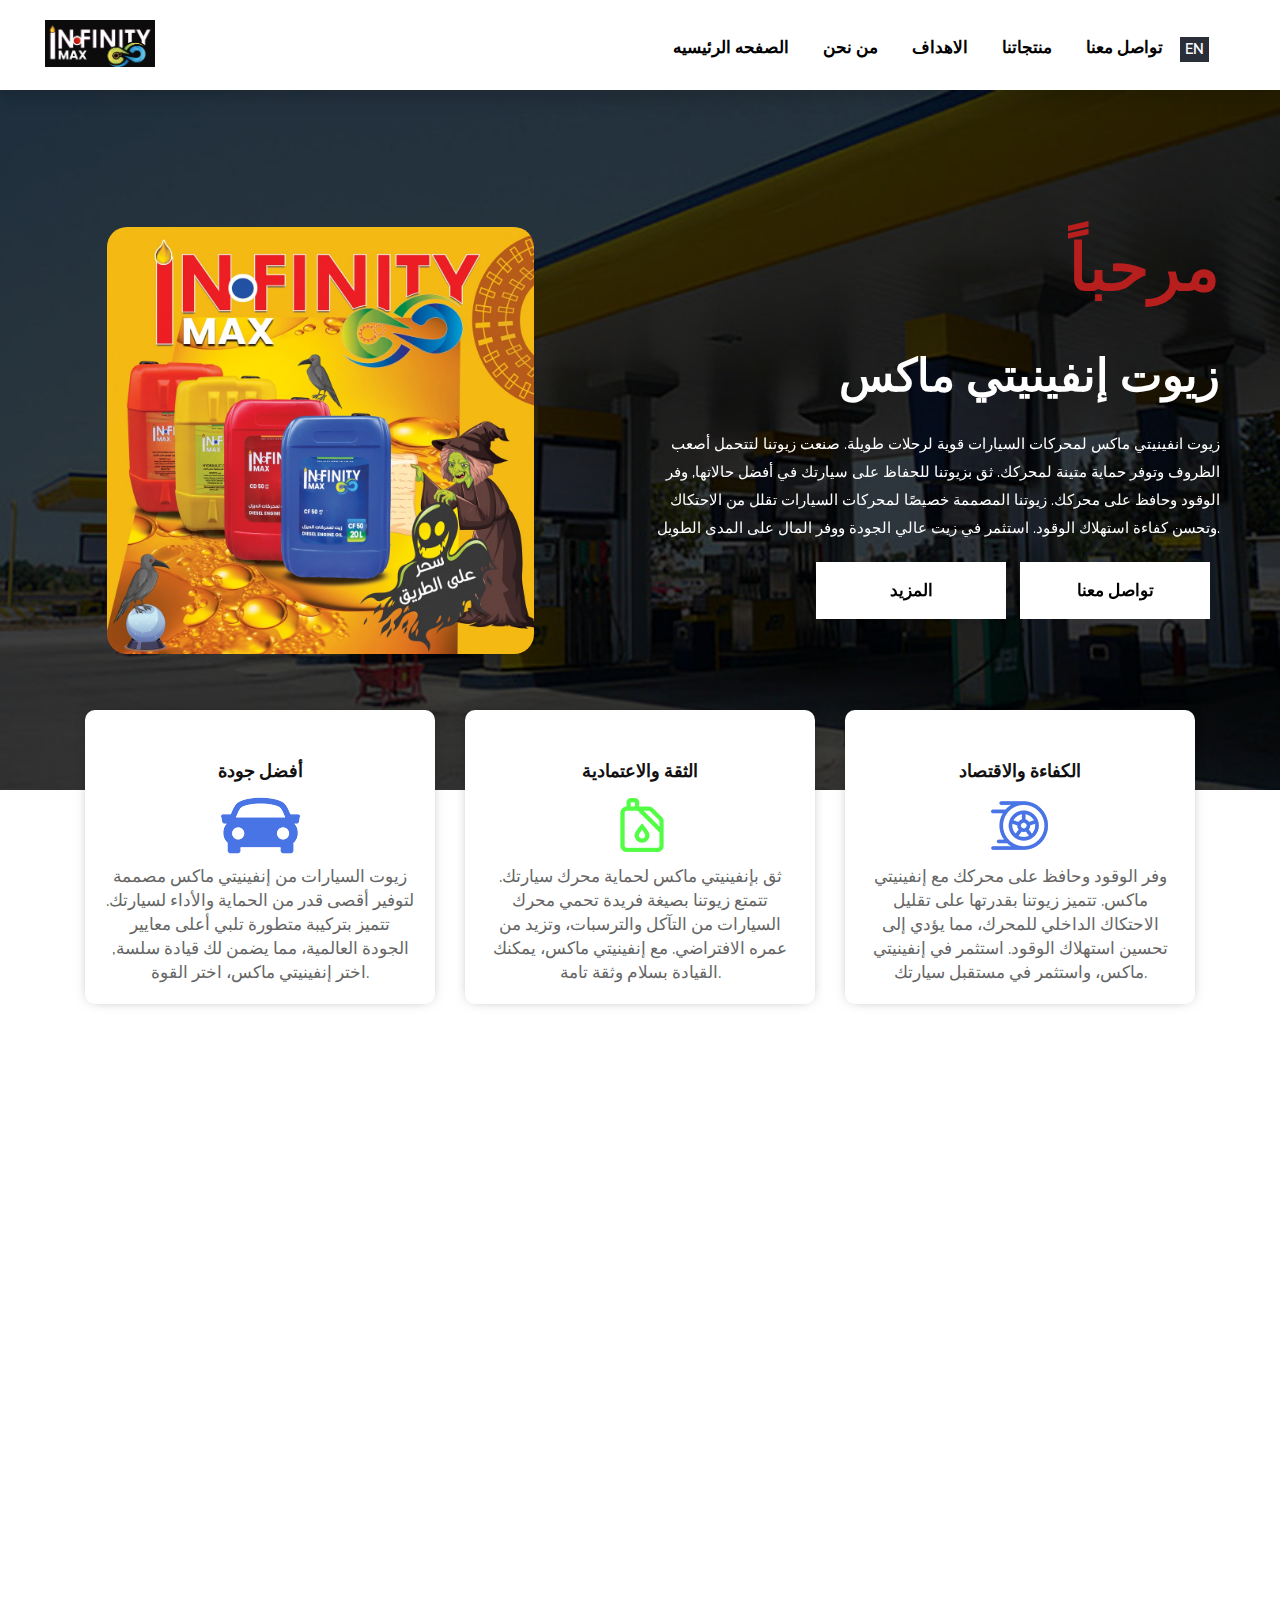
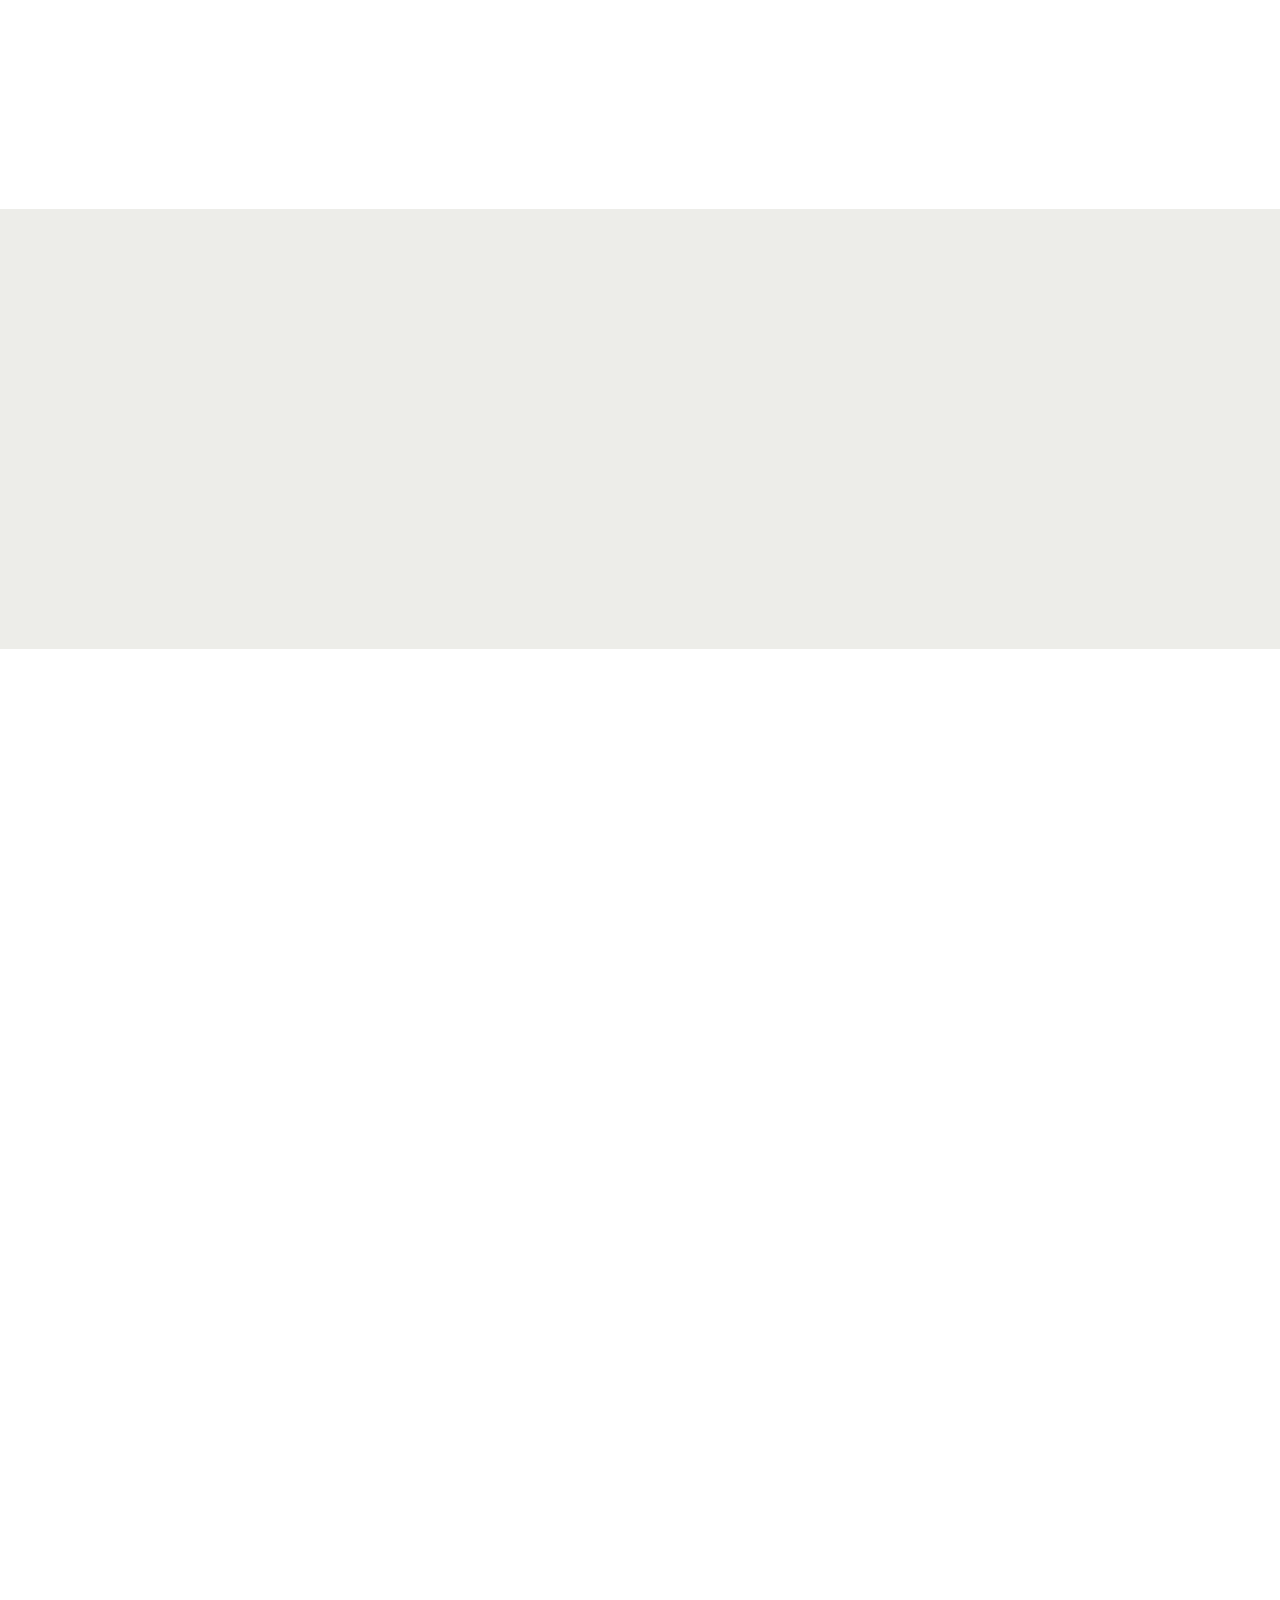
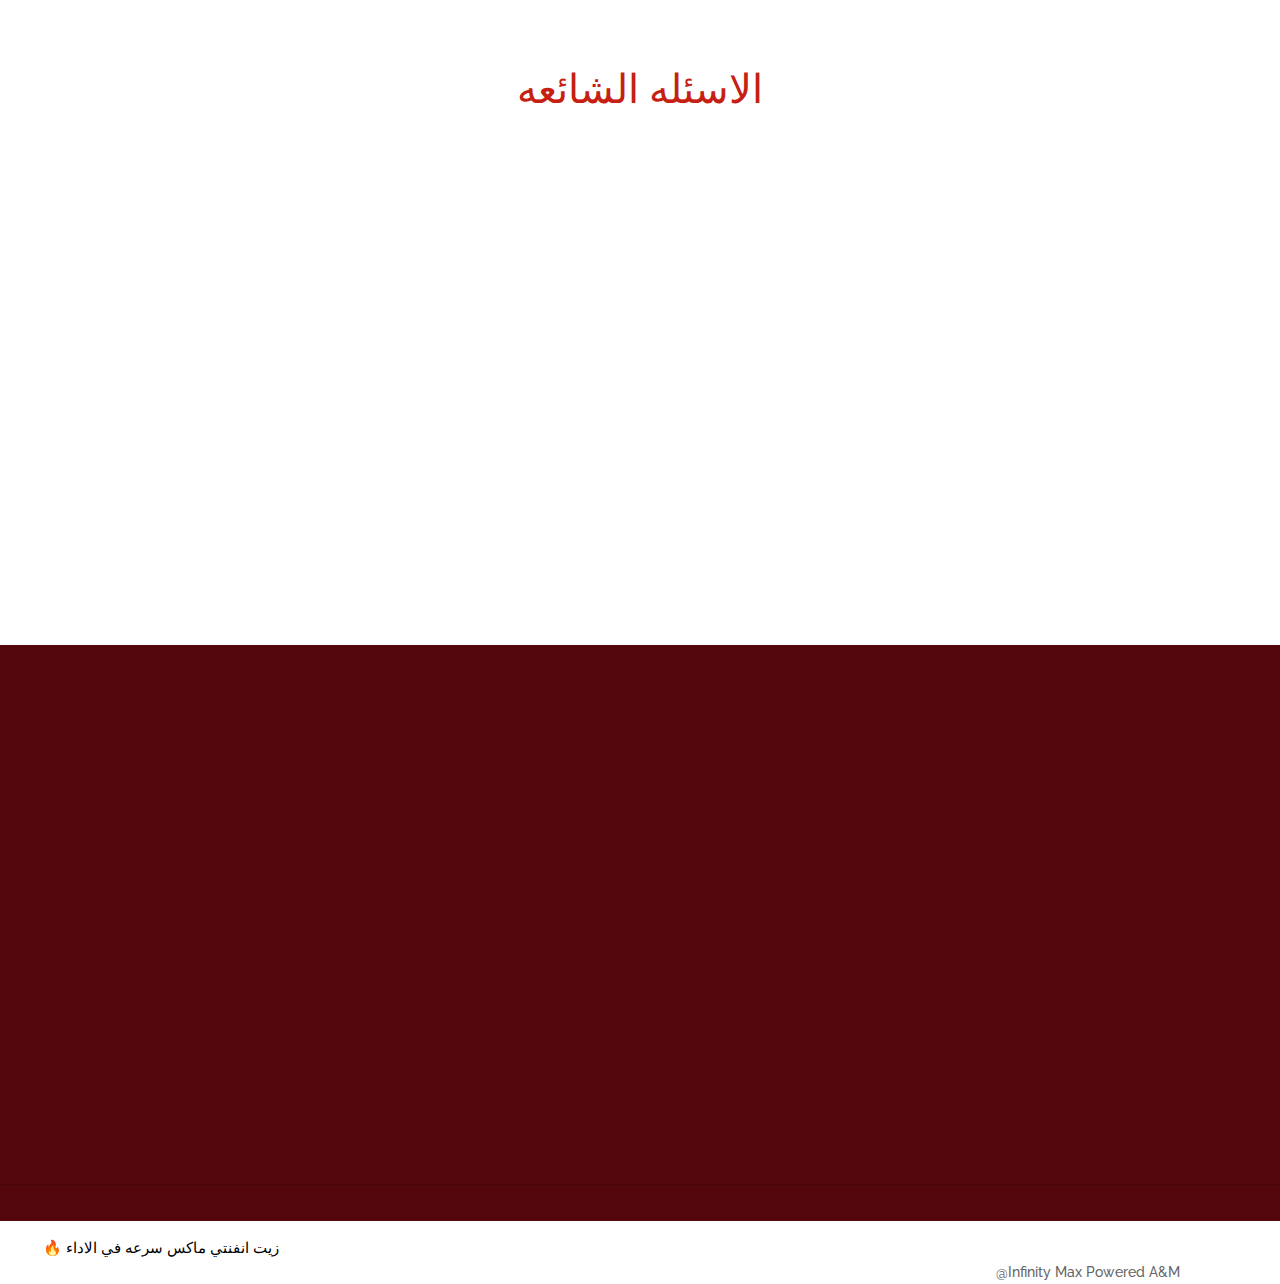
<file: index.html>
<!DOCTYPE html>
<html lang="en">
   <head>
      <!-- basic -->
      <meta charset="utf-8">
      <meta http-equiv="X-UA-Compatible" content="IE=edge">
      <!-- mobile metas -->
      <meta name="viewport" content="width=device-width, initial-scale=1">
      <meta name="viewport" content="initial-scale=1, maximum-scale=1">
      <!-- site metas -->
      <title>Infinity Max</title>
      <meta name="keywords" content="">
      <meta name="description" content="">
      <meta name="author" content="">
      <!-- bootstrap css -->
      <link rel="stylesheet" href="css/bootstrap.min.css">
      <!-- style css -->
      <link rel="stylesheet" href="css/style.css">
      <!-- Responsive-->
      <link rel="stylesheet" href="css/responsive.css">
      <!--  -->
      <link rel="stylesheet" type="text/css" href="https://cdnjs.cloudflare.com/ajax/libs/font-awesome/5.15.1/css/all.min.css">
      <link rel="stylesheet" href="scrollreveal js/scrollreveal.css">
   </head>

   <!-- body -->
   <body class="main-layout">



  <!-- Header Start -->
  <nav class="navbar navbar-expand-lg bg-white navbar-light shadow sticky-top p-0">
   <header>
      <div class="header">
         <div class="container-fluid">
            <div class="row">
               <div class="col-xl-3 col-lg-3 col-md-3 col-sm-3 col logo_section">
                  <div class="full">
                     <div class="center-desk">
                        <div class="logo">
                           <a data-aos="fade-right" href="index.html"><img src="images/logo.jpeg" alt="#" /></a>
                        </div>
                     </div>
                  </div>
               </div>
               <div class="col-xl-9 col-lg-9 col-md-9 col-sm-9">
                  <nav class="navigation navbar navbar-expand-md navbar-dark ">
                     <button class="navbar-toggler" type="button" data-toggle="collapse" data-target="#navbarsExample04" aria-controls="navbarsExample04" aria-expanded="false" aria-label="Toggle navigation">
                     <span class="navbar-toggler-icon"></span>
                     </button>
                     <div class="collapse navbar-collapse" id="navbarsExample04">
                        <ul class="navbar-nav mr-auto">
                           <li class="nav-item">
                              <a data-aos="fade-left" class="nav-link" href="#home"> الصفحه الرئيسيه </a>
                           </li>
                           <li class="nav-item">
                              <a data-aos="fade-left" class="nav-link" href="#about">من نحن</a>
                           </li>
                           <li class="nav-item">
                              <a data-aos="fade-left" class="nav-link" href="#gools">الاهداف</a>
                           </li>
                           <li class="nav-item">
                              <a data-aos="fade-left" class="nav-link" href="#products">منتجاتنا</a>
                           </li>
                           <li class="nav-item">
                              <a data-aos="fade-left" class="nav-link" href="#contact">تواصل معنا</a>
                           </li>
                           <a data-aos="fade-left" class="en" href="index-en.html">EN</a>
                        </ul>
                     </div>
                  </nav>
               </div>
            </div>
         </div>
      </div>
   </header>
  </nav>
  <!-- Header End -->








      <!-- banner -->
      <section id="home" class="banner_main">
         <div  id="banner1" class="carousel slide" data-ride="carousel">
            <ol class="carousel-indicators">
               <li data-target="#banner1" data-slide-to="0" class="active"></li>
               <li data-target="#banner1" data-slide-to="1"></li>
               <li data-target="#banner1" data-slide-to="2"></li>
               <li data-target="#banner1" data-slide-to="3"></li>
            </ol>
            <div class="carousel-inner">
               <div class="carousel-item active">
                  <div class="container-fluid">
                     <div class="carousel-caption">
                        <div class="row">
                           
                           <div class="col-md-6">
                              <div class="text_img">
                                 <figure><img data-aos="fade-right" src="images/5.jpeg" alt="#"/></figure>
                           </div>
                           </div>

                           <div class="col-md-6">
                              <div class="text-bg">
                                 <h1 data-aos="fade-right">مرحباً</h1>
                                 <span data-aos="fade-right">زيوت إنفينيتي ماكس</span>
                                 <p data-aos="fade-up">زيوت انفينيتي ماكس لمحركات السيارات قوية لرحلات طويلة. صنعت زيوتنا لتتحمل أصعب الظروف وتوفر حماية متينة لمحركك. ثق بزيوتنا للحفاظ على سيارتك في أفضل حالاتها, وفر الوقود وحافظ على محركك. زيوتنا المصممة خصيصًا لمحركات  السيارات تقلل من الاحتكاك وتحسن كفاءة استهلاك الوقود. استثمر في زيت عالي الجودة ووفر المال على المدى الطويل.</p>
                                 <a data-aos="fade-left" class="more" href="">المزيد </a> <a data-aos="fade-right" href="">تواصل معنا</a>
                              </div>
                           </div>

                        </div>
                     </div>
                  </div>
               </div>

               <div class="carousel-item">
                  <div class="container-fluid">
                     <div class="carousel-caption">
                        <div class="row">

                           <div class="col-md-6">
                              <div class="text_img">
                                 <figure><img data-aos="fade-left" src="images/2.jpeg" alt="#"/></figure>
                              </div>
                           </div>

                           <div class="col-md-6">
                              <div class="text-bg">
                                 <h1 data-aos="fade-right">مرحباً</h1>
                                 <span data-aos="fade-right">زيوت إنفينيتي ماكس</span>
                                 <p data-aos="fade-up">زيوت انفينيتي ماكس لمحركات السيارات قوية لرحلات طويلة. صنعت زيوتنا لتتحمل أصعب الظروف وتوفر حماية متينة لمحركك. ثق بزيوتنا للحفاظ على سيارتك في أفضل حالاتها, وفر الوقود وحافظ على محركك. زيوتنا المصممة خصيصًا لمحركات السيارات تقلل من الاحتكاك وتحسن كفاءة استهلاك الوقود. استثمر في زيت عالي الجودة ووفر المال على المدى الطويل.</p>
                                 <a data-aos="fade-left" class="more" href="">المزيد </a> <a data-aos="fade-right" href="">تواصل معنا</a>
                              </div>
                           </div>            

                        </div>
                     </div>
                  </div>
               </div>

               <div class="carousel-item">
                  <div class="container-fluid">
                     <div class="carousel-caption">
                        <div class="row">

                           <div class="col-md-6">
                              <div class="text_img">
                                 <figure><img data-aos="fade-left" src="images/3.jpeg" alt="#"/></figure>
                              </div>
                           </div>

                           <div class="col-md-6">
                              <div class="text-bg">
                                 <h1 data-aos="fade-right">مرحباً</h1>
                                 <span data-aos="fade-right">زيوت إنفينيتي ماكس</span>
                                 <p data-aos="fade-up">زيوت انفينيتي ماكس لمحركات السيارات قوية لرحلات طويلة. صنعت زيوتنا لتتحمل أصعب الظروف وتوفر حماية متينة لمحركك. ثق بزيوتنا للحفاظ على سيارتك في أفضل حالاتها, وفر الوقود وحافظ على محركك. زيوتنا المصممة خصيصًا لمحركات السيارات تقلل من الاحتكاك وتحسن كفاءة استهلاك الوقود. استثمر في زيت عالي الجودة ووفر المال على المدى الطويل.</p>
                                 <a data-aos="fade-left" class="more" href="">المزيد </a> <a data-aos="fade-right" href="">تواصل معنا</a>
                              </div>
                           </div>

                        </div>
                     </div>
                  </div>
               </div>

               <div class="carousel-item">
                  <div class="container-fluid">
                     <div class="carousel-caption">
                        <div class="row">

                           <div class="col-md-6">
                              <div class="text_img">
                                 <figure><img data-aos="fade-left" src="images/1.jpeg" alt="#"/></figure>
                              </div>
                           </div>

                           <div class="col-md-6">
                              <div class="text-bg">
                                 <h1 data-aos="fade-right">مرحباً</h1>
                                 <span data-aos="fade-right">زيوت إنفينيتي ماكس</span>
                                 <p data-aos="fade-up">زيوت انفينيتي ماكس لمحركات السيارات قوية لرحلات طويلة. صنعت زيوتنا لتتحمل أصعب الظروف وتوفر حماية متينة لمحركك. ثق بزيوتنا للحفاظ على سيارتك في أفضل حالاتها, وفر الوقود وحافظ على محركك. زيوتنا المصممة خصيصًا لمحركات السيارات تقلل من الاحتكاك وتحسن كفاءة استهلاك الوقود. استثمر في زيت عالي الجودة ووفر المال على المدى الطويل.</p>
                                 <a data-aos="fade-left" class="more" href="">المزيد </a> <a  data-aos="fade-right" href="">تواصل معنا</a>
                              </div>
                           </div>

                        </div>
                     </div>
                  </div>
               </div>

            </div>
            </a>
         </div>
      </section>
      <!-- end banner -->



      <!-- three_box -->
      <div class="three_box">
         <div class="container">
            <div class="row">
               <div class="col-md-4">
                  <div data-aos="fade-right" class="box_text">
                     <h3>أفضل جودة</h3>
                     <i><img src="images/thr.png" alt="#"/></i>
                     <p>زيوت السيارات من إنفينيتي ماكس مصممة لتوفير أقصى قدر من الحماية والأداء لسيارتك. تتميز بتركيبة متطورة تلبي أعلى معايير الجودة العالمية، مما يضمن لك قيادة سلسة, اختر إنفينيتي ماكس، اختر القوة.</p>
                  </div>
               </div>
               <div class="col-md-4">
                  <div data-aos="fade-up" class="box_text">
                     <h3>الثقة والاعتمادية</h3>
                     <i><img src="images/thr1.png" alt="#"/></i>
                     <p>ثق بإنفينيتي ماكس لحماية محرك سيارتك. تتمتع زيوتنا بصيغة فريدة تحمي محرك السيارات من التآكل والترسبات، وتزيد من عمره الافتراضي. مع إنفينيتي ماكس، يمكنك القيادة بسلام وثقة تامة.</p>
                  </div>
               </div>
               <div class="col-md-4">
                  <div data-aos="fade-left" class="box_text">
                     <h3> الكفاءة والاقتصاد</h3>
                     <i><img src="images/thr2.png" alt="#"/></i>
                     <p>وفر الوقود وحافظ على محركك مع إنفينيتي ماكس. تتميز زيوتنا بقدرتها على تقليل الاحتكاك الداخلي للمحرك، مما يؤدي إلى تحسين استهلاك الوقود. استثمر في إنفينيتي ماكس، واستثمر في مستقبل سيارتك.</p>
                  </div>
               </div>
            </div>
         </div>
      </div>
      <!-- three_box -->




      <!-- Start About -->
      <section id="about" class="about">
         <div class="image-container">  
             <div>
           <img data-aos="fade-left" src="images/4.jpeg" alt="Your Image">
         </div>
         </div>
         <div style="text-align: end;   padding: 50px;" class="text-container">
           <h3 data-aos="fade-left">من نحن</h2> 
            <h2 data-aos="fade-left">Infinity <span>Max</span></h2>
           <p data-aos="fade-up">نحن نقدم مجموعة واسعة من زيوت محركات السيارات المصممة لحماية محركك من التآكل والترسبات
           وتحسين أدائه وكفاءته في جميع الظروف. منتجاتنا توفر تشحيمًا ممتازًا
           وتقلل من استهلاك الوقود، وتطيل عمر المحرك. نحن نؤمن بأن محركك يستحق الأفضل.</p>
           <a href=""><button data-aos="fade-up" class="btn1">المزيد</button></a>
           
         </div>
       </section>
       <!-- End About -->


       
     <!-- new section -->
     <h2 id="gools" data-aos="zoom-in-down" class="title-gool">الاهداف</h2>
     <div class="main-section">
        
     <div class="container">
       <div data-aos="fade-left"  class="card">
         <div  class="box">
           <div class="content">
             <span class="heading">01</span>
             <span class="content">رسالتنا  </span>
             <p>نحن في إنفينيتي ماكس نبتكر مستقبل المحركات. نقدم حلولًا مبتكرة ومستدامة تلبي احتياجات عملائنا المتطورة.</p>
           </div>
         </div>
       </div>
     </div>
     
     
       
     <div class="container">
        <div  data-aos="fade-up" class="card">
          <div  class="box">
            <div class="content">
              <span class="heading">02</span>
              <span class="content">قيمنا  </span>
              <p> نسعى دائماً لتطوير تقنيات جديدة وتحسين أداء محركاتنا، لتلبية احتياجات عملائنا المتطورة ولتكون في طليعة التكنولوجيا.</p>
            </div>
          </div>
        </div>
     </div>
     
     
        
     <div class="container">
       <div  data-aos="fade-right" class="card">
         <div class="box">
           <div class="content">
             <span class="heading">03</span>
             <span class="content">رؤيتنا  </span>
             <p> نسعى لتكون شركتنا الرائدة عالميًا في عمل زيوت للمحركت بكفاءة، تلبي احتياجات العملاء المتطورة وتساهم في بناء مستقبل مستدام</p>
           </div>
         </div>
       </div>
     </div>
     </div>
     
     
            <!-- new section -->
     



            <!-- Service Start -->


  <section id="products" style="margin-top: 120px;" class="Service cards">
   <h2 data-aos="zoom-in-down" class="title">منتجاتنا</h2>
   <div class="content">

       <div data-aos="fade-right" class="card1">
            <img style="border-top-left-radius: 10px;border-top-right-radius: 10px;" src="images/1.jpeg" alt="">
            <a href="card-1/card-1.html"> <button class="button">
           تفاصيل
           <svg class="icon" viewBox="0 0 24 24" fill="currentColor">
               <path
               fill-rule="evenodd"
               d="M12 2.25c-5.385 0-9.75 4.365-9.75 9.75s4.365 9.75 9.75 9.75 9.75-4.365 9.75-9.75S17.385 2.25 12 2.25zm4.28 10.28a.75.75 0 000-1.06l-3-3a.75.75 0 10-1.06 1.06l1.72 1.72H8.25a.75.75 0 000 1.5h5.69l-1.72 1.72a.75.75 0 101.06 1.06l3-3z"
               clip-rule="evenodd"
               ></path>
           </svg>
           </button>
         </a>

       </div>

       
       <div data-aos="fade-up" class="card1">
               <img style="border-top-left-radius: 10px;border-top-right-radius: 10px;" src="images/2.jpeg" alt="">
                <a href="card-2/card-2.html"> <button class="button">
                  تفاصيل
                  <svg class="icon" viewBox="0 0 24 24" fill="currentColor">
                      <path
                      fill-rule="evenodd"
                      d="M12 2.25c-5.385 0-9.75 4.365-9.75 9.75s4.365 9.75 9.75 9.75 9.75-4.365 9.75-9.75S17.385 2.25 12 2.25zm4.28 10.28a.75.75 0 000-1.06l-3-3a.75.75 0 10-1.06 1.06l1.72 1.72H8.25a.75.75 0 000 1.5h5.69l-1.72 1.72a.75.75 0 101.06 1.06l3-3z"
                      clip-rule="evenodd"
                      ></path>
                  </svg>
                  </button>
               </a>
       </div>

 

       <div data-aos="fade-up" class="card1">
         <img style="border-top-left-radius: 10px;border-top-right-radius: 10px;" src="images/7.jpeg" alt="">
         <a href="card-5/card-5.html"> <button class="button">
           تفاصيل
            <svg class="icon" viewBox="0 0 24 24" fill="currentColor">
                <path
                fill-rule="evenodd"
                d="M12 2.25c-5.385 0-9.75 4.365-9.75 9.75s4.365 9.75 9.75 9.75 9.75-4.365 9.75-9.75S17.385 2.25 12 2.25zm4.28 10.28a.75.75 0 000-1.06l-3-3a.75.75 0 10-1.06 1.06l1.72 1.72H8.25a.75.75 0 000 1.5h5.69l-1.72 1.72a.75.75 0 101.06 1.06l3-3z"
                clip-rule="evenodd"
                ></path>
            </svg>
            </button>
         </a>
     </div>


 
     <div data-aos="fade-down" class="card1">
      <img style="border-top-left-radius: 10px;border-top-right-radius: 10px;" src="images/3.jpeg" alt="">
      <a href="card-3/card-3.html"> <button class="button">
         تفاصيل
         <svg class="icon" viewBox="0 0 24 24" fill="currentColor">
             <path
             fill-rule="evenodd"
             d="M12 2.25c-5.385 0-9.75 4.365-9.75 9.75s4.365 9.75 9.75 9.75 9.75-4.365 9.75-9.75S17.385 2.25 12 2.25zm4.28 10.28a.75.75 0 000-1.06l-3-3a.75.75 0 10-1.06 1.06l1.72 1.72H8.25a.75.75 0 000 1.5h5.69l-1.72 1.72a.75.75 0 101.06 1.06l3-3z"
             clip-rule="evenodd"
             ></path>
         </svg>
         </button>
      </a>
</div>


<div data-aos="fade-down" class="card1">
   <img style="border-top-left-radius: 10px;border-top-right-radius: 10px;" src="images/8.jpeg" alt="">
   <a href="card-6/card-6.html"> <button class="button">
      تفاصيل
      <svg class="icon" viewBox="0 0 24 24" fill="currentColor">
          <path
          fill-rule="evenodd"
          d="M12 2.25c-5.385 0-9.75 4.365-9.75 9.75s4.365 9.75 9.75 9.75 9.75-4.365 9.75-9.75S17.385 2.25 12 2.25zm4.28 10.28a.75.75 0 000-1.06l-3-3a.75.75 0 10-1.06 1.06l1.72 1.72H8.25a.75.75 0 000 1.5h5.69l-1.72 1.72a.75.75 0 101.06 1.06l3-3z"
          clip-rule="evenodd"
          ></path>
      </svg>
      </button>
   </a>
</div>


<div data-aos="fade-down" class="card1">
   <img style="border-top-left-radius: 10px;border-top-right-radius: 10px;" src="images/9.jpeg" alt="">
   <a href="card-7/card-7.html"> <button class="button">
      تفاصيل
      <svg class="icon" viewBox="0 0 24 24" fill="currentColor">
          <path
          fill-rule="evenodd"
          d="M12 2.25c-5.385 0-9.75 4.365-9.75 9.75s4.365 9.75 9.75 9.75 9.75-4.365 9.75-9.75S17.385 2.25 12 2.25zm4.28 10.28a.75.75 0 000-1.06l-3-3a.75.75 0 10-1.06 1.06l1.72 1.72H8.25a.75.75 0 000 1.5h5.69l-1.72 1.72a.75.75 0 101.06 1.06l3-3z"
          clip-rule="evenodd"
          ></path>
      </svg>
      </button>
   </a>
</div>





<div data-aos="fade-left" class="card1">
   <img style="border-top-left-radius: 10px;border-top-right-radius: 10px;" src="images/10.jpeg" alt="">
   <a href="card-8/card-8.html"> <button class="button">
      تفاصيل
      <svg class="icon" viewBox="0 0 24 24" fill="currentColor">
          <path
          fill-rule="evenodd"
          d="M12 2.25c-5.385 0-9.75 4.365-9.75 9.75s4.365 9.75 9.75 9.75 9.75-4.365 9.75-9.75S17.385 2.25 12 2.25zm4.28 10.28a.75.75 0 000-1.06l-3-3a.75.75 0 10-1.06 1.06l1.72 1.72H8.25a.75.75 0 000 1.5h5.69l-1.72 1.72a.75.75 0 101.06 1.06l3-3z"
          clip-rule="evenodd"
          ></path>
      </svg>
      </button>
   </a>
</div>




       <div data-aos="fade-left" class="card1">
            <img style="border-top-left-radius: 10px;border-top-right-radius: 10px;" src="images/6.jpeg" alt="">
            <a href="card-4/card-4.html"> <button class="button">
               تفاصيل
               <svg class="icon" viewBox="0 0 24 24" fill="currentColor">
                   <path
                   fill-rule="evenodd"
                   d="M12 2.25c-5.385 0-9.75 4.365-9.75 9.75s4.365 9.75 9.75 9.75 9.75-4.365 9.75-9.75S17.385 2.25 12 2.25zm4.28 10.28a.75.75 0 000-1.06l-3-3a.75.75 0 10-1.06 1.06l1.72 1.72H8.25a.75.75 0 000 1.5h5.69l-1.72 1.72a.75.75 0 101.06 1.06l3-3z"
                   clip-rule="evenodd"
                   ></path>
               </svg>
               </button>
            </a>
     </div>


     




   </div>
  </section>

     <!-- Service End -->





     <!-- Start Section quistion -->

     <div style="margin-top: 120px;margin-bottom: 120px;">

      <h2 class="tit">الاسئله الشائعه</h2>

  <div data-aos="fade-right" id="eqution" > ما هو دور زيت المحرك في محرك الديزل؟ <span id="span">+</span></div>
  <div id="replay">يلعب زيت المحرك دورًا حيويًا في محرك الديزل حيث يقوم بتشحيم الأجزاء المتحركة، وتبريدها، وتنظيفها، وحماية الأجزاء المعدنية من التآكل والصدأ. كما يعمل على نقل الحرارة بعيدًا عن الأجزاء الساخنة، ويمنع تكون الرواسب.</div>

  <div data-aos="fade-left" id="eqution2"> ما هي أهمية استخدام زيت محرك ديزل خاص؟<span id="span2">+</span></div>
  <div id="replay2">تختلف محركات الديزل عن محركات البنزين، فهي تعمل تحت ضغط ودرجة حرارة أعلى. لذلك، فإن زيوت محركات الديزل مصممة خصيصًا لتحمل هذه الظروف القاسية وتحتوي على إضافات خاصة تحمي المحرك من التلف.</div>
  
  <div data-aos="fade-right" id="eqution3">كيف أعرف نوع زيت المحرك المناسب لسيارتي؟ <span id="span3">+</span></div>
  <div id="replay3">يمكنك معرفة نوع الزيت المناسب لسيارتك من خلال دليل مالك السيارة. سيحدد الدليل اللزوجة الصحيحة ومواصفات الزيت التي تتطلبها سيارتك. </div>

  <div data-aos="fade-left" id="eqution4">  ما هي اللزوجة في زيت المحرك وما أهميتها؟<span id="span4">+</span></div>
  <div id="replay4">اللزوجة هي مقياس لسمك الزيت وقدرته على التدفق. لزوجة الزيت المناسبة تضمن تشحيمًا جيدًا للأجزاء المتحركة في جميع الظروف الجوية.</div>

  <div data-aos="fade-right" id="eqution5">  ما هي العوامل التي تؤثر على اختيار زيت المحرك؟<span id="span5">+</span></div>
  <div id="replay5">     تتأثر اختيار زيت المحرك بعدة عوامل، منها:
      نوع المحرك وحجمه
      ظروف التشغيل (درجة الحرارة، الأحمال)
      توصيات الشركة المصنعة للسيارة
      نوع الوقود المستخدم

</div>

  <div data-aos="fade-left" id="eqution6">  ما هي علامات تلف زيت المحرك؟<span id="span6">+</span></div>
  <div id="replay6"> يمكن اكتشاف تلف زيت المحرك من خلال عدة علامات، مثل:

      انخفاض مستوى الزيت بشكل مستمر
      ظهور دخان أزرق أو أسود من العادم
      ارتفاع درجة حرارة المحرك
      أصوات غير طبيعية قادمة من المحرك
      وجود شوائب في الزيت عند فحصه</div>

</div>


     <!-- End Section quistion -->




      <!-- Footer Start -->

     <footer id="contact" class="footer">
	
  	 <div class="container">
  	 	<div class="row">
			<div class="footer-col">
				<h4 data-aos="fade-right">تواصل معنا</h4>

            <li data-aos="fade-right" style="list-style: none;color: #fff;font-size: 16px;">عنوان المصنع والأداره</li>
            <li data-aos="fade-up" style="list-style: none;color:#aeaeae;">الاسكندرية - برج العرب - المنطقه الصناعية الثالثه</li>
            <br>
            <img data-aos="fade-left" style="width: 160px;" src="images/logo.jpeg" alt="">
            <br><br>

            <li data-aos="fade-right" style="list-style: none;color: #fff;font-size: 20px; margin-top: 21px;">ايميل</li>
            <a href="mailto:infinitymax1894@gmail.com"><li  data-aos="fade-up" style="list-style: none;color: #aeaeae;font-size: 17px;">infinitymax1894@gmail.com</li></a>

           

				<div style="margin-top: 17px;margin-left: 10px;" class="social-links">
					<a data-aos="fade-right" href="https://www.facebook.com/profile.php?id=61561982354363&mibextid=ZbWKwL"><i class="fab fa-facebook-f"></i></a>
				</div>
			</div>
  	 		<div class="footer-col">
  	 			<h4 data-aos="fade-right">السكاشن</h4>
  	 			<ul>
  	 				<li><a data-aos="fade-right" href="#home"> الرئيسيه </a></li>
  	 				<li><a data-aos="fade-left" href="#about"> من نحن </a></li>
                  <li><a data-aos="fade-right" href="#gools">  الاهداف</a></li>
  	 				<li><a data-aos="fade-right" href="#products"> منتجاتنا </a></li>
  	 				<li><a data-aos="fade-left" href="#contact">  تواصل معنا </a></li>
  	 			</ul>
  	 		</div>
  	 		<div class="footer-col">
  	 			<h4 data-aos="fade-right">  مواعيد العمل  </h4>
  	 			<ul>
  	 				<li data-aos="fade-right" style="list-style: none; color: #fff;font-size: 16px;"> ..الساعات</li>
  	 				<li data-aos="fade-up" style="color:#aeaeae;">مفتوح دائما </li>
                  <li data-aos="fade-right" style="list-style: none;color: #fff;font-size: 16px;">الوكيل و الموزع الحصري </li>
                  <li data-aos="fade-up"  style="list-style: none;color: #aeaeae;">مينا وجدى انور</li>
                  <img style="  max-width: 70%;" src="images/mena-logo.png" alt="" data-aos="fade-right">
                  <li data-aos="fade-right" style="list-style: none;color: #fff;font-size: 16px;">العنوان</li>
  	 				<li data-aos="fade-up" style="list-style: none;color:#aeaeae;">محافظة المنيا - مركز بنى مزار - العاشر من رمضان</li>
              <div class="social-links">
               <a href="https://api.whatsapp.com/send?phone=+201094220003&amp;text= مرحبا اريد خدمه."  target="_blank" data-aos="fade-left" href=""><i class="fab fa-whatsapp"></i></a> <a href="tel:+201094220003"  target="_blank" data-aos="fade-left" href=""><i class="fa fa-phone"></i></a><span data-aos="fade-right" style="color: #fff;">تواصل مع الوكيل والموزع</span>
            </div>
  	 			</ul>
  	 		</div>
  	 		<div class="footer-col">
  	 			<img data-aos="fade-left" style="width: 195px;" src="images/footer-img.jpeg" alt="">
  	 		</div>
  	 		
  	 	</div>
  	 </div>

	   <div>
		<hr>
	   </div>
		
  </footer>

  <div class="end">
   <p class="img-end" style="margin-left: 43px;color: #000000;  margin-top: 15px;"> 🔥 زيت انفنتي ماكس سرعه في الاداء</p>
   <a href="https://api.whatsapp.com/send?phone=+201271109594&amp;text=السلام عليكم اريد مساعده."  target="_blank">
     <p class="p-end" style=" text-align: end; padding-right: 100px;  color: #646464;font-size: 14px;">@Infinity Max Powered A&M</p> </a>
  </div>

<!-- End footer -->




<button id="btn_up">^</button>


      <!-- Javascript files-->
      <script>
         // السوأل الاول

let eqution = document.getElementById("eqution");
let replay = document.getElementById("replay");
let isShown = false; // متغير لتعقب حالة العرض
let span = document.getElementById("span")

function toggleReplay() {
  if (isShown) {
    replay.style.display = "none";
    isShown = false;
  } else {
    replay.style.display = "block";
    isShown = true;
  }
}


span.onclick = function(){
  if(isShown == false){
    span.innerHTML = "-"
  }else{
     span.innerHTML = "+"
  }
}



eqution.onclick = function(){
  if(isShown == false){
    span.innerHTML = "-"
  }else{
     span.innerHTML = "+"
  }
}

eqution.addEventListener("click", toggleReplay);




// السوأل الثاني


let eqution2 = document.getElementById("eqution2");
let replay2 = document.getElementById("replay2");
let isShown2 = false; // متغير لتعقب حالة العرض
let span2 = document.getElementById("span2")

function toggleReplay2() {
  if (isShown2) {
    replay2.style.display = "none";
    isShown2 = false;
  } else {
    replay2.style.display = "block";
    isShown2 = true;
  }
}



span2.onclick = function(){
  if(isShown2 == false){
    span2.innerHTML = "-"
  }else{
     span2.innerHTML = "+"
  }
}

eqution2.onclick = function(){
  if(isShown2 == false){
    span2.innerHTML = "-"
  }else{
     span2.innerHTML = "+"
  }
}

eqution2.addEventListener("click", toggleReplay2);





// السوأل الثالث

let eqution3 = document.getElementById("eqution3");
let replay3 = document.getElementById("replay3");
let isShown3 = false; // متغير لتعقب حالة العرض
let span3 = document.getElementById("span3")


function toggleReplay3() {
  if (isShown3) {
    replay3.style.display = "none";
    isShown3 = false;
  } else {
    replay3.style.display = "block";
    isShown3 = true;
  }
}



span3.onclick = function(){
  if(isShown3 == false){
    span3.innerHTML = "-"
  }else{
     span3.innerHTML = "+"
  }
}



eqution3.onclick = function(){
  if(isShown3 == false){
    span3.innerHTML = "-"
  }else{
     span3.innerHTML = "+"
  }
}

eqution3.addEventListener("click", toggleReplay3);





// السوأل الرابع

let eqution4 = document.getElementById("eqution4");
let replay4 = document.getElementById("replay4");
let isShown4 = false; // متغير لتعقب حالة العرض
let span4 = document.getElementById("span4")


function toggleReplay4() {
  if (isShown4) {
    replay4.style.display = "none";
    isShown4 = false;
  } else {
    replay4.style.display = "block";
    isShown4 = true;
  }
}



span4.onclick = function(){
  if(isShown4 == false){
    span4.innerHTML = "-"
  }else{
     span4.innerHTML = "+"
  }
}



eqution4.onclick = function(){
  if(isShown4 == false){
    span4.innerHTML = "-"
  }else{
     span4.innerHTML = "+"
  }
}

eqution4.addEventListener("click", toggleReplay4);





// السوأل الخامس

let eqution5 = document.getElementById("eqution5");
let replay5 = document.getElementById("replay5");
let isShown5 = false; // متغير لتعقب حالة العرض
let span5 = document.getElementById("span5")

function toggleReplay5() {
  if (isShown5) {
    replay5.style.display = "none";
    isShown5 = false;
  } else {
    replay5.style.display = "block";
    isShown5 = true;
  }
}


span5.onclick = function(){
  if(isShown5 == false){
    span5.innerHTML = "-"
  }else{
     span5.innerHTML = "+"
  }
}


eqution5.onclick = function(){
  if(isShown5 == false){
    span5.innerHTML = "-"
  }else{
     span5.innerHTML = "+"
  }
}

eqution5.addEventListener("click", toggleReplay5);


// السوأل السادس

let eqution6 = document.getElementById("eqution6");
let replay6 = document.getElementById("replay6");
let isShown6 = false; // متغير لتعقب حالة العرض
let span6 = document.getElementById("span6")

function toggleReplay6() {
  if (isShown6) {
    replay6.style.display = "none";
    isShown6 = false;
  } else {
    replay6.style.display = "block";
    isShown6 = true;
  }
}



span6.onclick = function(){
  if(isShown6 == false){
    span6.innerHTML = "-"
  }else{
     span6.innerHTML = "+"
  }
}



eqution6.onclick = function(){
  if(isShown6 == false){
    span6.innerHTML = "-"
  }else{
     span6.innerHTML = "+"
  }
}

eqution6.addEventListener("click", toggleReplay6);
let btn = document.getElementById("btn_up");


window.onscroll = function(){
    if(scrollY >= 200){
        btn.style.display =  "block"
    }else{
        btn.style.display = "none"
    }
}

btn.onclick = function(){
    scroll({
        top : 0,
        left : 0,
        behavior : "smooth"
    })
   }
 
      </script>
       <script src="scrollreveal js/scrollreveal.js"></script>
      <script> AOS.init({duration: 2000, once: true,});</script>
      <script src="js/jquery.min.js"></script>
      <script src="js/bootstrap.bundle.min.js"></script>
     
      <!-- sidebar -->
   </body>
</html>
</file>
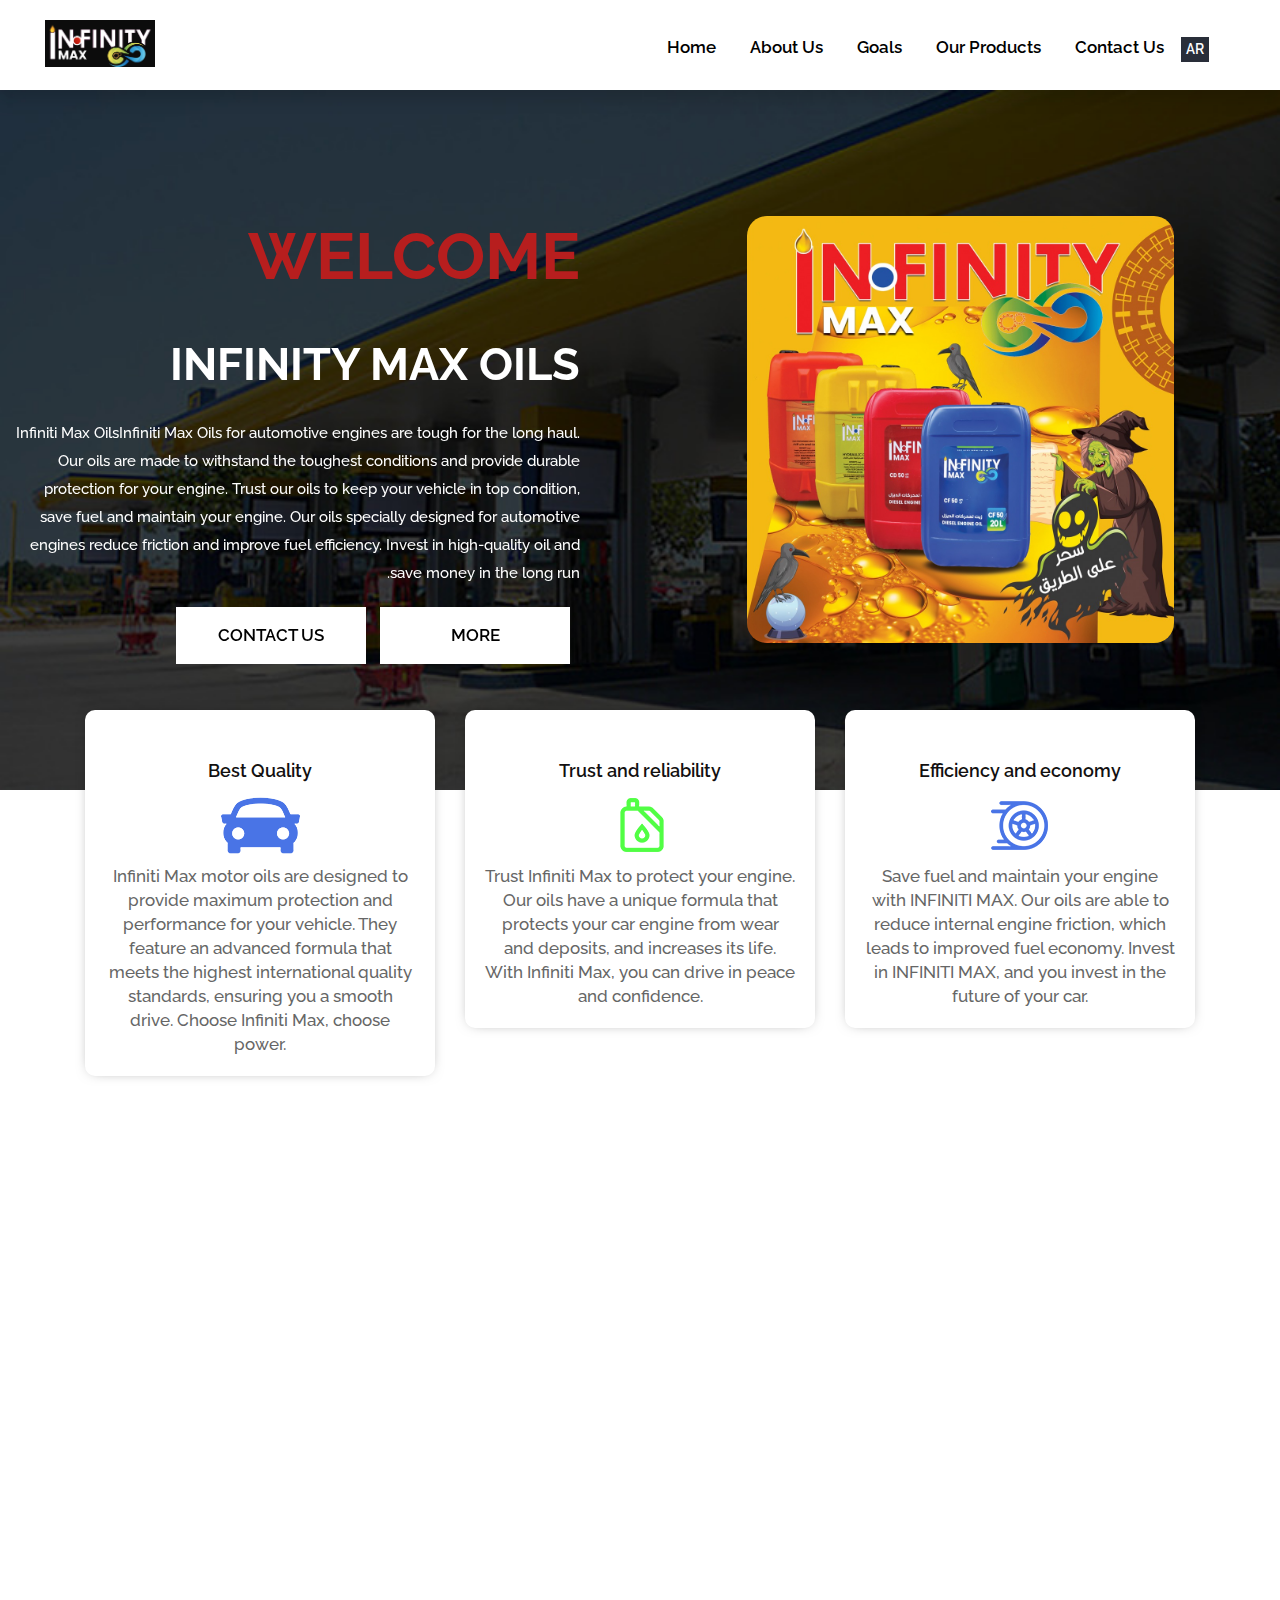
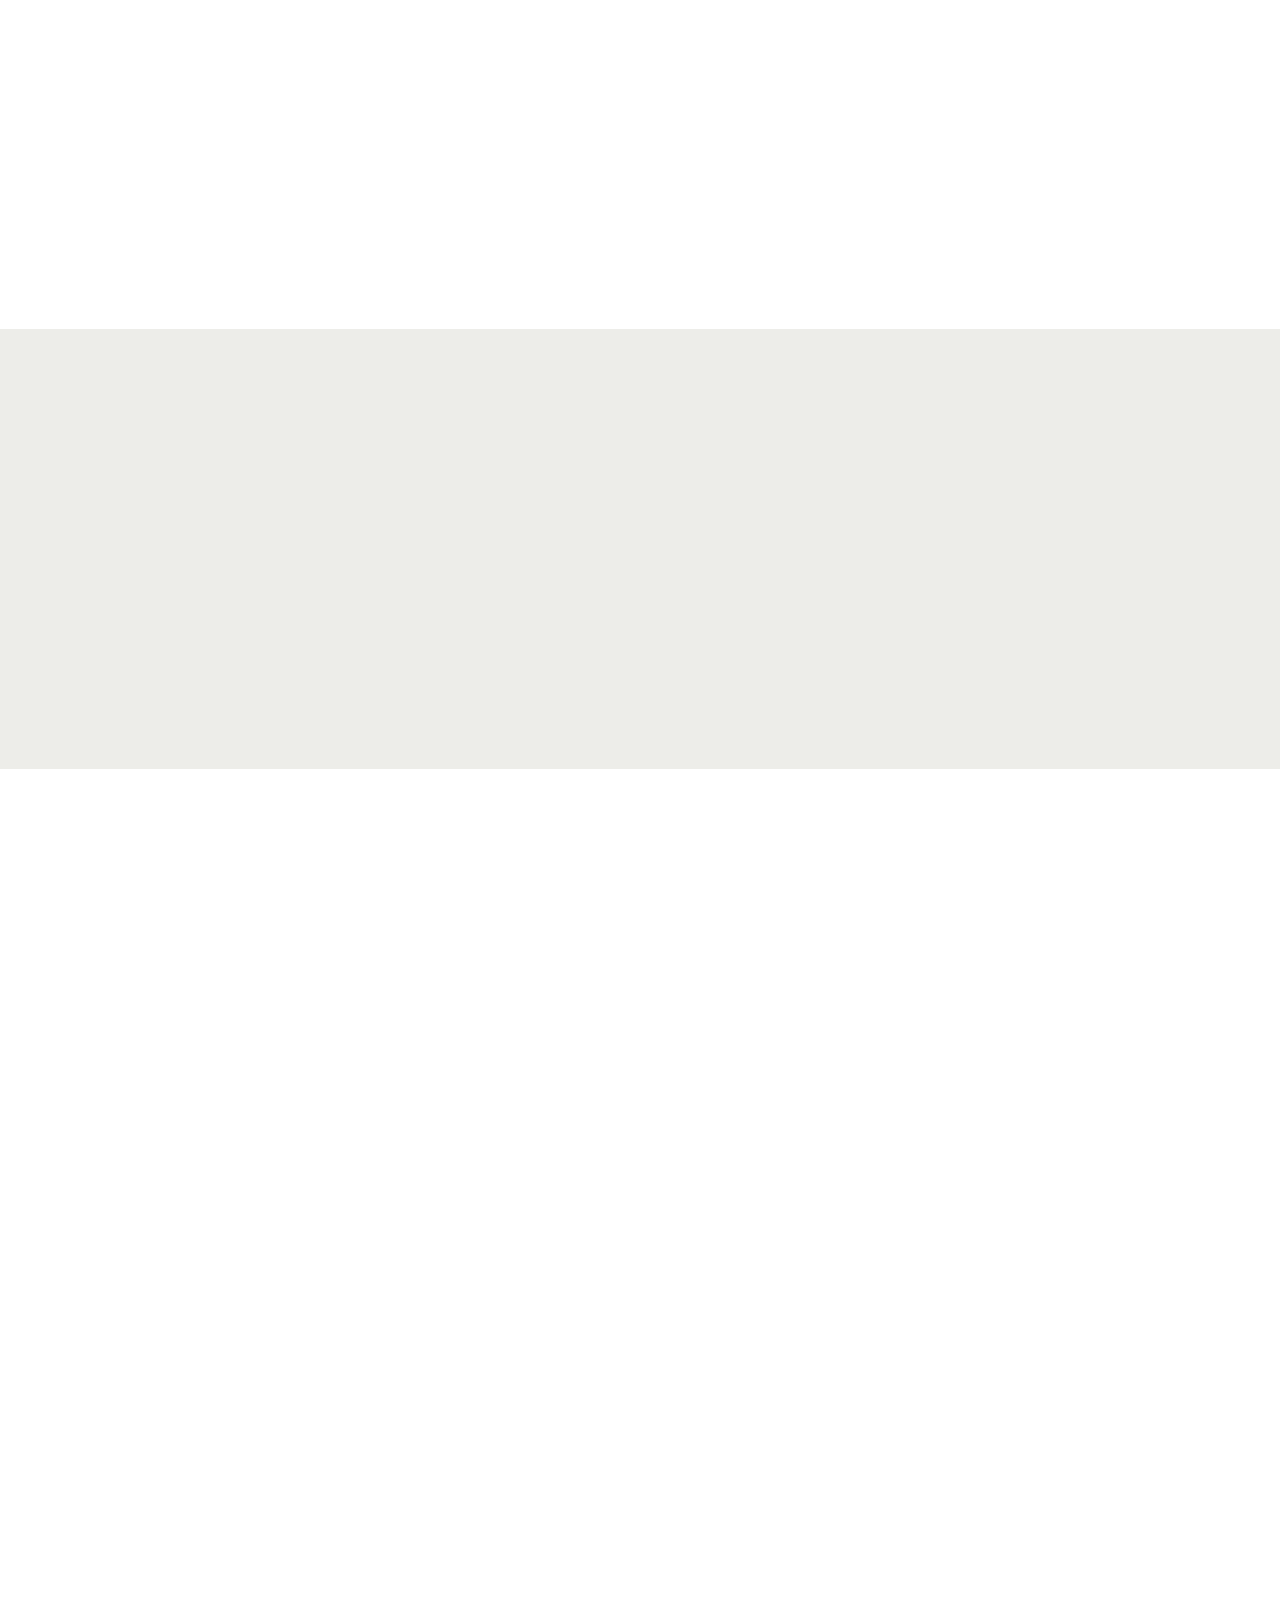
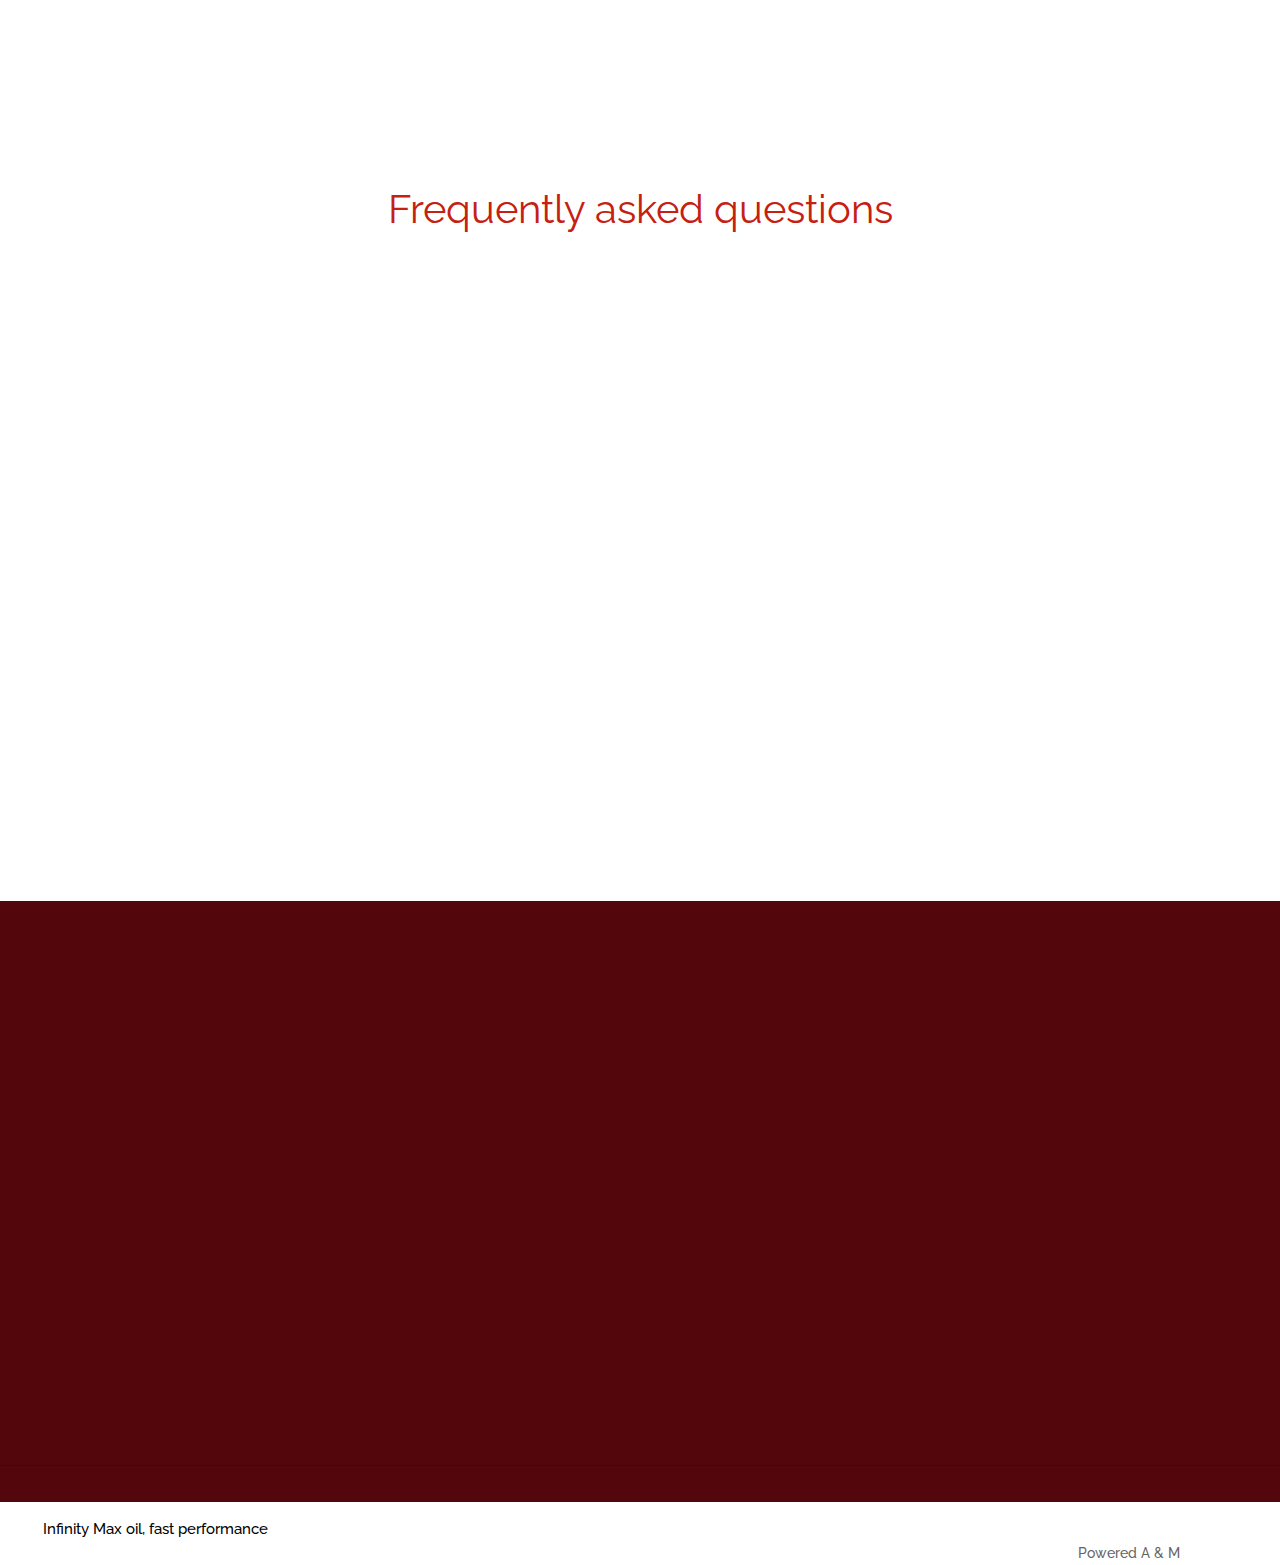
<file: index-en.html>
<!DOCTYPE html>
<html lang="en">
   <head>
      <!-- basic -->
      <meta charset="utf-8">
      <meta http-equiv="X-UA-Compatible" content="IE=edge">
      <!-- mobile metas -->
      <meta name="viewport" content="width=device-width, initial-scale=1">
      <meta name="viewport" content="initial-scale=1, maximum-scale=1">
      <!-- site metas -->
      <title>Infinity Max</title>
      <meta name="keywords" content="">
      <meta name="description" content="">
      <meta name="author" content="">
      <!-- bootstrap css -->
      <link rel="stylesheet" href="css/bootstrap.min.css">
      <!-- style css -->
      <link rel="stylesheet" href="css/style.css">
      <!-- Responsive-->
      <link rel="stylesheet" href="css/responsive.css">
      <!--  -->
      <link rel="stylesheet" type="text/css" href="https://cdnjs.cloudflare.com/ajax/libs/font-awesome/5.15.1/css/all.min.css">
      <link rel="stylesheet" href="scrollreveal js/scrollreveal.css">
   </head>

   <!-- body -->
   <body class="main-layout"> 



  <!-- Header Start -->
  <nav class="navbar navbar-expand-lg bg-white navbar-light shadow sticky-top p-0">
   <header>
      <div class="header">
         <div class="container-fluid">
            <div class="row">
               <div class="col-xl-3 col-lg-3 col-md-3 col-sm-3 col logo_section">
                  <div class="full">
                     <div class="center-desk">
                        <div class="logo">
                           <a data-aos="fade-right" href="index.html"><img src="images/logo.jpeg" alt="#" /></a>
                        </div>
                     </div>
                  </div>
               </div>
               <div class="col-xl-9 col-lg-9 col-md-9 col-sm-9">
                  <nav class="navigation navbar navbar-expand-md navbar-dark ">
                     <button class="navbar-toggler" type="button" data-toggle="collapse" data-target="#navbarsExample04" aria-controls="navbarsExample04" aria-expanded="false" aria-label="Toggle navigation">
                     <span class="navbar-toggler-icon"></span>
                     </button>
                     <div class="collapse navbar-collapse" id="navbarsExample04">
                        <ul class="navbar-nav mr-auto">
                           <li class="nav-item">
                              <a data-aos="fade-left" class="nav-link" href="#home">Home</a>
                           </li>
                           <li class="nav-item">
                              <a data-aos="fade-left" class="nav-link" href="#about">About Us</a>
                           </li>
                           <li class="nav-item">
                              <a data-aos="fade-left" class="nav-link" href="#gools">Goals</a>
                           </li>
                           <li class="nav-item">
                              <a data-aos="fade-left" class="nav-link" href="#products">Our Products</a>
                           </li>
                           <li class="nav-item">
                              <a data-aos="fade-left" class="nav-link" href="#contact">Contact Us</a>
                           </li>
                           <a data-aos="fade-left" class="en" href="index.html">AR</a>
                        </ul>
                     </div>
                  </nav>
               </div>
            </div>
         </div>
      </div>
   </header>
  </nav>
  <!-- Header End -->








      <!-- banner -->
      <section id="home" class="banner_main"  style="direction: rtl;">
         <div  id="banner1" class="carousel slide" data-ride="carousel">
            <ol class="carousel-indicators">
               <li data-target="#banner1" data-slide-to="0" class="active"></li>
               <li data-target="#banner1" data-slide-to="1"></li>
               <li data-target="#banner1" data-slide-to="2"></li>
               <li data-target="#banner1" data-slide-to="3"></li>
            </ol>
            <div class="carousel-inner">
               <div class="carousel-item active">
                  <div class="container-fluid">
                     <div class="carousel-caption">
                        <div class="row">
                           
                           <div class="col-md-6">
                              <div class="text_img">
                                 <figure><img data-aos="fade-right" src="images/5.jpeg" alt="#"/></figure>
                           </div>
                           </div>

                           <div class="col-md-6">
                              <div class="text-bg">
                                 <h1 data-aos="fade-right">Welcome</h1>
                                 <span data-aos="fade-right">Infinity Max Oils</span>
                                 <p data-aos="fade-up">Infiniti Max OilsInfiniti Max Oils for automotive engines are tough for the long haul. Our oils are made to withstand the toughest conditions and provide durable protection for your engine. Trust our oils to keep your vehicle in top condition, save fuel and maintain your engine. Our oils specially designed for automotive engines reduce friction and improve fuel efficiency. Invest in high-quality oil and save money in the long run.</p>
                                 <a data-aos="fade-left" class="more" href="">More </a> <a  data-aos="fade-right" href="">Contact Us</a>
                              </div>
                           </div>

                        </div>
                     </div>
                  </div>
               </div>

               <div class="carousel-item">
                  <div class="container-fluid">
                     <div class="carousel-caption">
                        <div class="row">

                           <div class="col-md-6">
                              <div class="text_img">
                                 <figure><img data-aos="fade-left" src="images/2.jpeg" alt="#"/></figure>
                              </div>
                           </div>

                           <div class="col-md-6">
                              <div class="text-bg">
                                 <h1 data-aos="fade-right">Welcome</h1>
                                 <span data-aos="fade-right">Infinity Max Oils</span>
                                 <p data-aos="fade-up">Infiniti Max OilsInfiniti Max Oils for automotive engines are tough for the long haul. Our oils are made to withstand the toughest conditions and provide durable protection for your engine. Trust our oils to keep your vehicle in top condition, save fuel and maintain your engine. Our oils specially designed for automotive engines reduce friction and improve fuel efficiency. Invest in high-quality oil and save money in the long run.</p>
                                 <a data-aos="fade-left" class="more" href="">More </a> <a  data-aos="fade-right" href="">Contact Us</a>
                              </div>
                           </div>            

                        </div>
                     </div>
                  </div>
               </div>

               <div class="carousel-item">
                  <div class="container-fluid">
                     <div class="carousel-caption">
                        <div class="row">

                           <div class="col-md-6">
                              <div class="text_img">
                                 <figure><img data-aos="fade-left" src="images/3.jpeg" alt="#"/></figure>
                              </div>
                           </div>

                           <div class="col-md-6">
                              <div class="text-bg">
                                 <h1 data-aos="fade-right">Welcome</h1>
                                 <span data-aos="fade-right">Infinity Max Oils</span>
                                 <p data-aos="fade-up">Infiniti Max OilsInfiniti Max Oils for automotive engines are tough for the long haul. Our oils are made to withstand the toughest conditions and provide durable protection for your engine. Trust our oils to keep your vehicle in top condition, save fuel and maintain your engine. Our oils specially designed for automotive engines reduce friction and improve fuel efficiency. Invest in high-quality oil and save money in the long run.</p>
                                 <a data-aos="fade-left" class="more" href="">More </a> <a  data-aos="fade-right" href="">Contact Us</a>
                              </div>
                           </div>

                        </div>
                     </div>
                  </div>
               </div>

               <div class="carousel-item">
                  <div class="container-fluid">
                     <div class="carousel-caption">
                        <div class="row">

                           <div class="col-md-6">
                              <div class="text_img">
                                 <figure><img data-aos="fade-left" src="images/1.jpeg" alt="#"/></figure>
                              </div>
                           </div>

                           <div class="col-md-6">
                              <div class="text-bg">
                                 <h1 data-aos="fade-right">Welcome</h1>
                                 <span data-aos="fade-right">Infinity Max Oils</span>
                                 <p data-aos="fade-up">Infiniti Max OilsInfiniti Max Oils for automotive engines are tough for the long haul. Our oils are made to withstand the toughest conditions and provide durable protection for your engine. Trust our oils to keep your vehicle in top condition, save fuel and maintain your engine. Our oils specially designed for automotive engines reduce friction and improve fuel efficiency. Invest in high-quality oil and save money in the long run.</p>
                                 <a data-aos="fade-left" class="more" href="">More </a> <a  data-aos="fade-right" href="">Contact Us</a>
                              </div>
                           </div>

                        </div>
                     </div>
                  </div>
               </div>

            </div>
            </a>
         </div>
      </section>
      <!-- end banner -->



      <!-- three_box -->
      <div class="three_box">
         <div class="container">
            <div class="row">
               <div class="col-md-4">
                  <div data-aos="fade-right" class="box_text">
                     <h3>Best Quality</h3>
                     <i><img src="images/thr.png" alt="#"/></i>
                     <p>Infiniti Max motor oils are designed to provide maximum protection and performance for your vehicle. They feature an advanced formula that meets the highest international quality standards, ensuring you a smooth drive. Choose Infiniti Max, choose power.</p>
                  </div>
               </div>
               <div class="col-md-4">
                  <div data-aos="fade-up" class="box_text">
                     <h3>Trust and reliability</h3>
                     <i><img src="images/thr1.png" alt="#"/></i>
                     <p>Trust Infiniti Max to protect your engine. Our oils have a unique formula that protects your car engine from wear and deposits, and increases its life. With Infiniti Max, you can drive in peace and confidence.                     </p>
                  </div>
               </div>
               <div class="col-md-4">
                  <div data-aos="fade-left" class="box_text">
                     <h3>Efficiency and economy</h3>
                     <i><img src="images/thr2.png" alt="#"/></i>
                     <p>
                        Save fuel and maintain your engine with INFINITI MAX. Our oils are able to reduce internal engine friction, which leads to improved fuel economy. Invest in INFINITI MAX, and you invest in the future of your car.                     </p>
                  </div>
               </div>
            </div>
         </div>
      </div>
      <!-- three_box -->




      <!-- Start About -->
      <section style="direction: rtl;" id="about" class="about">
         <div class="image-container">  
             <div>
           <img data-aos="fade-left" src="images/4.jpeg" alt="Your Image">
         </div>
         </div>
         <div style="text-align: end;   padding: 50px;" class="text-container">
           <h3 data-aos="fade-left"> Who we are</h2> 
            <h2 data-aos="fade-left">Infinity <span>Max</span></h2>
           <p data-aos="fade-up"> We offer a wide range of automotive engine oils designed to protect your engine from wear and deposits, and improve its performance and efficiency in all conditions. Our products provide excellent lubrication, reduce fuel consumption, and extend engine life. We believe that your engine deserves the best.  </p>
           <a href=""><button data-aos="fade-up" class="btn1">More</button></a>
           
         </div>
       </section>
       <!-- End About -->


       
     <!-- new section -->
     <h2 id="gools" data-aos="zoom-in-down" class="title-gool">Goals</h2>
     <div class="main-section">
        
     <div class="container">
       <div data-aos="fade-left"  class="card">
         <div  class="box">
           <div class="content">
             <span class="heading">01</span>
             <span class="content">Our message</span>
             <p>At INFINITI MAX, we are inventing the future of engines. We deliver innovative and sustainable solutions that meet the evolving needs of our customers.</p>
           </div>
         </div>
       </div>
     </div>
     
     
       
     <div class="container">
        <div  data-aos="fade-up" class="card">
          <div  class="box">
            <div class="content">
              <span class="heading">02</span>
              <span class="content">Our values</span>
              <p> We are always striving to develop new technologies and improve the performance of our engines, to meet the evolving needs of our customers and to be at the forefront of technology.</p>
            </div>
          </div>
        </div>
     </div>
     
     
        
     <div class="container">
       <div  data-aos="fade-right" class="card">
         <div class="box">
           <div class="content">
             <span class="heading">03</span>
             <span class="content">Our vision </span>
             <p>We strive to be the world's leading company in developing innovative and efficient engines that meet the evolving needs of customers and contribute to building a sustainable future.
            </p>
           </div>
         </div>
       </div>
     </div>
     </div>
     
     
            <!-- new section -->
     



            <!-- Service Start -->

            <section id="products" style="margin-top: 120px;" class="Service cards">
               <h2 data-aos="zoom-in-down" class="title">Our Products</h2>
               <div class="content">
            
                   <div data-aos="fade-right" class="card1">
                        <img style="border-top-left-radius: 10px;border-top-right-radius: 10px;" src="images/1.jpeg" alt="">
                        <a href="card-1/card-1.html"> <button class="button">
                           details
                       <svg class="icon" viewBox="0 0 24 24" fill="currentColor">
                           <path
                           fill-rule="evenodd"
                           d="M12 2.25c-5.385 0-9.75 4.365-9.75 9.75s4.365 9.75 9.75 9.75 9.75-4.365 9.75-9.75S17.385 2.25 12 2.25zm4.28 10.28a.75.75 0 000-1.06l-3-3a.75.75 0 10-1.06 1.06l1.72 1.72H8.25a.75.75 0 000 1.5h5.69l-1.72 1.72a.75.75 0 101.06 1.06l3-3z"
                           clip-rule="evenodd"
                           ></path>
                       </svg>
                       </button>
                     </a>
            
                   </div>
            
                   
                   <div data-aos="fade-up" class="card1">
                           <img style="border-top-left-radius: 10px;border-top-right-radius: 10px;" src="images/2.jpeg" alt="">
                            <a href="card-2/card-2.html"> <button class="button">
                              details
                              <svg class="icon" viewBox="0 0 24 24" fill="currentColor">
                                  <path
                                  fill-rule="evenodd"
                                  d="M12 2.25c-5.385 0-9.75 4.365-9.75 9.75s4.365 9.75 9.75 9.75 9.75-4.365 9.75-9.75S17.385 2.25 12 2.25zm4.28 10.28a.75.75 0 000-1.06l-3-3a.75.75 0 10-1.06 1.06l1.72 1.72H8.25a.75.75 0 000 1.5h5.69l-1.72 1.72a.75.75 0 101.06 1.06l3-3z"
                                  clip-rule="evenodd"
                                  ></path>
                              </svg>
                              </button>
                           </a>
                   </div>
            
             
            
                   <div data-aos="fade-up" class="card1">
                     <img style="border-top-left-radius: 10px;border-top-right-radius: 10px;" src="images/7.jpeg" alt="">
                     <a href="card-5/card-5.html"> <button class="button">
                        details
                        <svg class="icon" viewBox="0 0 24 24" fill="currentColor">
                            <path
                            fill-rule="evenodd"
                            d="M12 2.25c-5.385 0-9.75 4.365-9.75 9.75s4.365 9.75 9.75 9.75 9.75-4.365 9.75-9.75S17.385 2.25 12 2.25zm4.28 10.28a.75.75 0 000-1.06l-3-3a.75.75 0 10-1.06 1.06l1.72 1.72H8.25a.75.75 0 000 1.5h5.69l-1.72 1.72a.75.75 0 101.06 1.06l3-3z"
                            clip-rule="evenodd"
                            ></path>
                        </svg>
                        </button>
                     </a>
                 </div>
            
            
             
                 <div data-aos="fade-down" class="card1">
                  <img style="border-top-left-radius: 10px;border-top-right-radius: 10px;" src="images/3.jpeg" alt="">
                  <a href="card-3/card-3.html"> <button class="button">
                     details
                     <svg class="icon" viewBox="0 0 24 24" fill="currentColor">
                         <path
                         fill-rule="evenodd"
                         d="M12 2.25c-5.385 0-9.75 4.365-9.75 9.75s4.365 9.75 9.75 9.75 9.75-4.365 9.75-9.75S17.385 2.25 12 2.25zm4.28 10.28a.75.75 0 000-1.06l-3-3a.75.75 0 10-1.06 1.06l1.72 1.72H8.25a.75.75 0 000 1.5h5.69l-1.72 1.72a.75.75 0 101.06 1.06l3-3z"
                         clip-rule="evenodd"
                         ></path>
                     </svg>
                     </button>
                  </a>
            </div>
            
            
            <div data-aos="fade-down" class="card1">
               <img style="border-top-left-radius: 10px;border-top-right-radius: 10px;" src="images/8.jpeg" alt="">
               <a href="card-6/card-6.html"> <button class="button">
                  details
                  <svg class="icon" viewBox="0 0 24 24" fill="currentColor">
                      <path
                      fill-rule="evenodd"
                      d="M12 2.25c-5.385 0-9.75 4.365-9.75 9.75s4.365 9.75 9.75 9.75 9.75-4.365 9.75-9.75S17.385 2.25 12 2.25zm4.28 10.28a.75.75 0 000-1.06l-3-3a.75.75 0 10-1.06 1.06l1.72 1.72H8.25a.75.75 0 000 1.5h5.69l-1.72 1.72a.75.75 0 101.06 1.06l3-3z"
                      clip-rule="evenodd"
                      ></path>
                  </svg>
                  </button>
               </a>
            </div>
            
            
            <div data-aos="fade-down" class="card1">
               <img style="border-top-left-radius: 10px;border-top-right-radius: 10px;" src="images/9.jpeg" alt="">
               <a href="card-7/card-7.html"> <button class="button">
                  details
                  <svg class="icon" viewBox="0 0 24 24" fill="currentColor">
                      <path
                      fill-rule="evenodd"
                      d="M12 2.25c-5.385 0-9.75 4.365-9.75 9.75s4.365 9.75 9.75 9.75 9.75-4.365 9.75-9.75S17.385 2.25 12 2.25zm4.28 10.28a.75.75 0 000-1.06l-3-3a.75.75 0 10-1.06 1.06l1.72 1.72H8.25a.75.75 0 000 1.5h5.69l-1.72 1.72a.75.75 0 101.06 1.06l3-3z"
                      clip-rule="evenodd"
                      ></path>
                  </svg>
                  </button>
               </a>
            </div>
            
            
            
            
            
            <div data-aos="fade-left" class="card1">
               <img style="border-top-left-radius: 10px;border-top-right-radius: 10px;" src="images/10.jpeg" alt="">
               <a href="card-8/card-8.html"> <button class="button">
                  details
                  <svg class="icon" viewBox="0 0 24 24" fill="currentColor">
                      <path
                      fill-rule="evenodd"
                      d="M12 2.25c-5.385 0-9.75 4.365-9.75 9.75s4.365 9.75 9.75 9.75 9.75-4.365 9.75-9.75S17.385 2.25 12 2.25zm4.28 10.28a.75.75 0 000-1.06l-3-3a.75.75 0 10-1.06 1.06l1.72 1.72H8.25a.75.75 0 000 1.5h5.69l-1.72 1.72a.75.75 0 101.06 1.06l3-3z"
                      clip-rule="evenodd"
                      ></path>
                  </svg>
                  </button>
               </a>
            </div>
            
            
            
            
                   <div data-aos="fade-left" class="card1">
                        <img style="border-top-left-radius: 10px;border-top-right-radius: 10px;" src="images/6.jpeg" alt="">
                        <a href="card-4/card-4.html"> <button class="button">
                           details
                           <svg class="icon" viewBox="0 0 24 24" fill="currentColor">
                               <path
                               fill-rule="evenodd"
                               d="M12 2.25c-5.385 0-9.75 4.365-9.75 9.75s4.365 9.75 9.75 9.75 9.75-4.365 9.75-9.75S17.385 2.25 12 2.25zm4.28 10.28a.75.75 0 000-1.06l-3-3a.75.75 0 10-1.06 1.06l1.72 1.72H8.25a.75.75 0 000 1.5h5.69l-1.72 1.72a.75.75 0 101.06 1.06l3-3z"
                               clip-rule="evenodd"
                               ></path>
                           </svg>
                           </button>
                        </a>
                 </div>
            
            
                 
            
            
            
            
               </div>
              </section>
     <!-- Service End -->





     <!-- Start Section quistion -->

     <div style="margin-top: 120px;margin-bottom: 120px;">

      <h2 class="tit"> Frequently asked questions</h2>

  <div data-aos="fade-right" id="eqution" > What is the role of engine oil in a diesel engine?<span id="span">+</span></div>
  <div id="replay">Engine oil plays a vital role in a diesel engine, lubricating, cooling, cleaning, and protecting moving parts from corrosion and rust. It also transfers heat away from hot parts and prevents deposits from forming.</div>

  <div data-aos="fade-left" id="eqution2">What is the importance of using a special diesel engine oil?<span id="span2">+</span></div>
  <div id="replay2">Diesel engines are different from gasoline engines, they operate under higher pressure and temperature, so diesel engine oils are specially designed to withstand these harsh conditions and contain special additives that protect the engine from damage.</div>
  
  <div data-aos="fade-right" id="eqution3">How do I know what type of engine oil is right for my car?<span id="span3">+</span></div>
  <div id="replay3">You can find out what type of oil is right for your vehicle by checking your vehicle owner's manual. The manual will specify the correct viscosity and oil specifications your vehicle requires.</div>

  <div data-aos="fade-left" id="eqution4">What is viscosity in engine oil and what is its importance?<span id="span4">+</span></div>
  <div id="replay4">Viscosity is a measure of the thickness of an oil and its ability to flow. Proper oil viscosity ensures good lubrication of moving parts in all weather conditions.</div>

  <div data-aos="fade-right" id="eqution5">What factors affect the choice of engine oil?<span id="span5">+</span></div>
  <div id="replay5">The choice of engine oil is influenced by several factors, including: Engine type and size Operating conditions (temperature, loads) Recommendations of the vehicle manufacturer Type of fuel used

</div>

  <div data-aos="fade-left" id="eqution6">What are the signs of bad engine oil?<span style="  margin-left: 23px;margin-right: -59px;" id="span6">+</span></div>
  <div id="replay6"> 
   يمكن اكتشاف تلف زيت المحرك من خلال عدة علامات، مثل: انخفاض مستوى الزيت بشكل مستمر ظهور دخان أزرق أو أسود من العادم ارتفاع درجة حرارة المحرك أصوات غير طبيعية قادمة من المحرك وجود شوائب في الزيت عند فحصه
</div>

</div>


     <!-- End Section quistion -->




      <!-- Footer Start -->

     <footer id="contact" class="footer">
	
  	 <div class="container">
  	 	<div class="row">
			<div class="footer-col">
				<h4 data-aos="fade-right">Contact us</h4>

            <li data-aos="fade-right" style="list-style: none;color: #fff;font-size: 16px;">Factory and management address</li>
            <li data-aos="fade-up" style="list-style: none;color:#aeaeae;">Alexandria - Burj Al Arab - Third Industrial Zone</li>
            <br>
            <img data-aos="fade-left" style="width: 160px;" src="images/logo.jpeg" alt="">
            <br><br>

            <li data-aos="fade-right" style="list-style: none;color: #fff;font-size: 20px; margin-top: 21px;">Email</li>
            <a href="mailto:infinitymax1894@gmail.com"><li  data-aos="fade-up" style="list-style: none;color: #aeaeae;font-size: 17px;">infinitymax1894@gmail.com</li></a>

           

				<div style="margin-top: 17px;margin-left: 10px;" class="social-links">
					<a data-aos="fade-right" href="https://www.facebook.com/profile.php?id=61561982354363&mibextid=ZbWKwL"><i class="fab fa-facebook-f"></i></a>
				</div>
			</div>
  	 		<div class="footer-col">
  	 			<h4 data-aos="fade-right">Sections</h4>
  	 			<ul>
  	 				<li><a data-aos="fade-right" href="#home"> Home </a></li>
  	 				<li><a data-aos="fade-left" href="#about"> About us</a></li>
               <li><a data-aos="fade-right" href="#gools">  Goals</a></li>
  	 				<li><a data-aos="fade-right" href="#products"> Our products </a></li>
  	 				<li><a data-aos="fade-left" href="#contact"> Contact us </a></li>
  	 			</ul>
  	 		</div>
  	 		<div class="footer-col">
  	 			<h4 data-aos="fade-right">Working hours </h4>
  	 			<ul>
  	 				<li data-aos="fade-right" style="list-style: none; color: #fff;font-size: 16px;">..hours</li>
  	 				<li data-aos="fade-up" style="color:#aeaeae;">Always open</li>
                  <li data-aos="fade-right" style="list-style: none;color: #fff;font-size: 16px;">Exclusive agent and distributor</li>
                  <li data-aos="fade-up"  style="list-style: none;color: #aeaeae;">Mina Wagdy Anwar</li>
                  <img style="  max-width: 70%;" src="images/mena-logo.png" alt="" data-aos="fade-right">
                  <li data-aos="fade-right" style="list-style: none;color: #fff;font-size: 16px;">Address</li>
  	 				<li data-aos="fade-up" style="list-style: none;color:#aeaeae;">Minya Governorate - Bani Mazar Center - Tenth of Ramadan</li>
              <div class="social-links">
               <a href="https://api.whatsapp.com/send?phone=+201094220003&amp;text= مرحبا اريد خدمه."  target="_blank" data-aos="fade-left" href=""><i class="fab fa-whatsapp"></i></a> <a href="tel:+201094220003"  target="_blank" data-aos="fade-left" href=""><i class="fa fa-phone"></i></a><span data-aos="fade-right" style="color: #fff;">Contact the agent and distributor  </span>
            </div>
  	 			</ul>
  	 		</div>
  	 		<div class="footer-col">
  	 			<img data-aos="fade-left" style="width: 195px;" src="images/footer-img.jpeg" alt="">
  	 		</div>
  	 		
  	 	</div>
  	 </div>

	   <div>
		<hr>
	   </div>
		
  </footer>

  <div class="end">
   <p class="img-end" style="margin-left: 43px;color: #000000;  margin-top: 15px;"> Infinity Max oil, fast performance</p>
   <a href="https://api.whatsapp.com/send?phone=+201271109594&amp;text=السلام عليكم اريد مساعده."  target="_blank">
     <p class="p-end" style=" text-align: end; padding-right: 100px;  color: #646464;font-size: 14px;">Powered A & M</p> </a>
  </div>

<!-- End footer -->




<button id="btn_up">^</button>


      <!-- Javascript files-->
      <script>
         // السوأل الاول

let eqution = document.getElementById("eqution");
let replay = document.getElementById("replay");
let isShown = false; // متغير لتعقب حالة العرض
let span = document.getElementById("span")

function toggleReplay() {
  if (isShown) {
    replay.style.display = "none";
    isShown = false;
  } else {
    replay.style.display = "block";
    isShown = true;
  }
}


span.onclick = function(){
  if(isShown == false){
    span.innerHTML = "-"
  }else{
     span.innerHTML = "+"
  }
}



eqution.onclick = function(){
  if(isShown == false){
    span.innerHTML = "-"
  }else{
     span.innerHTML = "+"
  }
}

eqution.addEventListener("click", toggleReplay);




// السوأل الثاني


let eqution2 = document.getElementById("eqution2");
let replay2 = document.getElementById("replay2");
let isShown2 = false; // متغير لتعقب حالة العرض
let span2 = document.getElementById("span2")

function toggleReplay2() {
  if (isShown2) {
    replay2.style.display = "none";
    isShown2 = false;
  } else {
    replay2.style.display = "block";
    isShown2 = true;
  }
}



span2.onclick = function(){
  if(isShown2 == false){
    span2.innerHTML = "-"
  }else{
     span2.innerHTML = "+"
  }
}

eqution2.onclick = function(){
  if(isShown2 == false){
    span2.innerHTML = "-"
  }else{
     span2.innerHTML = "+"
  }
}

eqution2.addEventListener("click", toggleReplay2);





// السوأل الثالث

let eqution3 = document.getElementById("eqution3");
let replay3 = document.getElementById("replay3");
let isShown3 = false; // متغير لتعقب حالة العرض
let span3 = document.getElementById("span3")


function toggleReplay3() {
  if (isShown3) {
    replay3.style.display = "none";
    isShown3 = false;
  } else {
    replay3.style.display = "block";
    isShown3 = true;
  }
}



span3.onclick = function(){
  if(isShown3 == false){
    span3.innerHTML = "-"
  }else{
     span3.innerHTML = "+"
  }
}



eqution3.onclick = function(){
  if(isShown3 == false){
    span3.innerHTML = "-"
  }else{
     span3.innerHTML = "+"
  }
}

eqution3.addEventListener("click", toggleReplay3);





// السوأل الرابع

let eqution4 = document.getElementById("eqution4");
let replay4 = document.getElementById("replay4");
let isShown4 = false; // متغير لتعقب حالة العرض
let span4 = document.getElementById("span4")


function toggleReplay4() {
  if (isShown4) {
    replay4.style.display = "none";
    isShown4 = false;
  } else {
    replay4.style.display = "block";
    isShown4 = true;
  }
}



span4.onclick = function(){
  if(isShown4 == false){
    span4.innerHTML = "-"
  }else{
     span4.innerHTML = "+"
  }
}



eqution4.onclick = function(){
  if(isShown4 == false){
    span4.innerHTML = "-"
  }else{
     span4.innerHTML = "+"
  }
}

eqution4.addEventListener("click", toggleReplay4);





// السوأل الخامس

let eqution5 = document.getElementById("eqution5");
let replay5 = document.getElementById("replay5");
let isShown5 = false; // متغير لتعقب حالة العرض
let span5 = document.getElementById("span5")

function toggleReplay5() {
  if (isShown5) {
    replay5.style.display = "none";
    isShown5 = false;
  } else {
    replay5.style.display = "block";
    isShown5 = true;
  }
}


span5.onclick = function(){
  if(isShown5 == false){
    span5.innerHTML = "-"
  }else{
     span5.innerHTML = "+"
  }
}


eqution5.onclick = function(){
  if(isShown5 == false){
    span5.innerHTML = "-"
  }else{
     span5.innerHTML = "+"
  }
}

eqution5.addEventListener("click", toggleReplay5);


// السوأل السادس

let eqution6 = document.getElementById("eqution6");
let replay6 = document.getElementById("replay6");
let isShown6 = false; // متغير لتعقب حالة العرض
let span6 = document.getElementById("span6")

function toggleReplay6() {
  if (isShown6) {
    replay6.style.display = "none";
    isShown6 = false;
  } else {
    replay6.style.display = "block";
    isShown6 = true;
  }
}



span6.onclick = function(){
  if(isShown6 == false){
    span6.innerHTML = "-"
  }else{
     span6.innerHTML = "+"
  }
}



eqution6.onclick = function(){
  if(isShown6 == false){
    span6.innerHTML = "-"
  }else{
     span6.innerHTML = "+"
  }
}

eqution6.addEventListener("click", toggleReplay6);
let btn = document.getElementById("btn_up");


window.onscroll = function(){
    if(scrollY >= 200){
        btn.style.display =  "block"
    }else{
        btn.style.display = "none"
    }
}

btn.onclick = function(){
    scroll({
        top : 0,
        left : 0,
        behavior : "smooth"
    })
   }
 
      </script>
       <script src="scrollreveal js/scrollreveal.js"></script>
      <script> AOS.init({duration: 2000, once: true,});</script>
      <script src="js/jquery.min.js"></script>
      <script src="js/bootstrap.bundle.min.js"></script>
     
      <!-- sidebar -->
   </body>
</html>
</file>
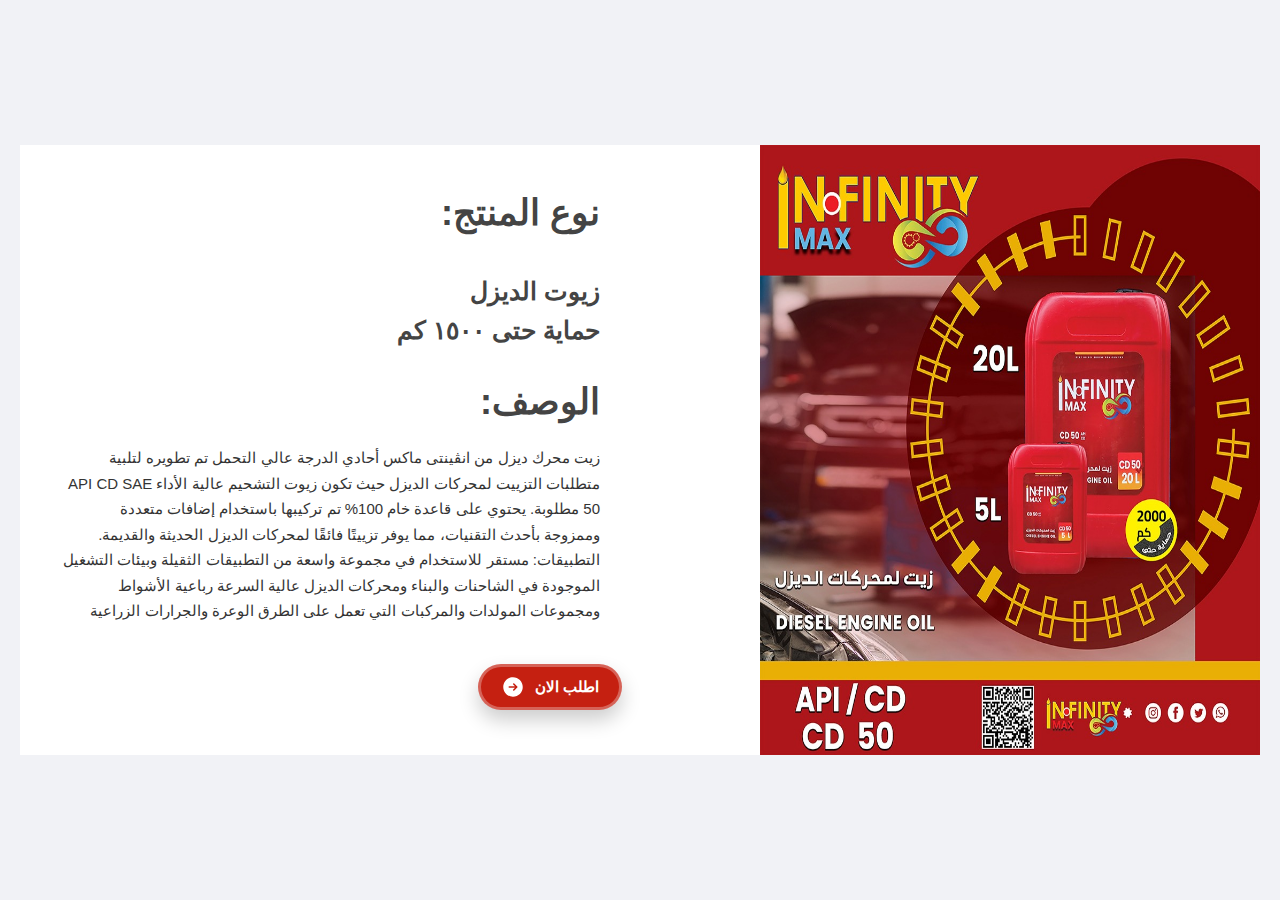
<file: card-1/card-1.html>
<!DOCTYPE html>
<html lang="en">

<head>
    <meta charset="UTF-8">
    <meta name="viewport" content="width=device-width, initial-scale=1.0">
    <meta http-equiv="X-UA-Compatible" content="ie=edge">
    <link rel="stylesheet" href="style.css">
    <title>Infinity Max</title>


</head>

<body>

    <div class="container">
                <img class="img" src="1.jpeg" alt="">

        <div class="details">
            <div class="content">
                
                <h2>نوع المنتج:<br>
                    <span>  <br>
                        زيوت الديزل 
                        <br>
                        حماية حتى ١٥٠٠ كم 
                        </span>
                </h2>
                <p>
                    <h2>الوصف:</h2><br>

                    زيت محرك ديزل من انڤينتى ماكس أحادي الدرجة عالي التحمل تم تطويره لتلبية متطلبات التزييت لمحركات الديزل حيث تكون زيوت التشحيم عالية الأداء API CD SAE 50 مطلوبة. يحتوي على قاعدة خام 100% تم تركيبها باستخدام إضافات متعددة وممزوجة بأحدث التقنيات، مما يوفر تزييتًا فائقًا لمحركات الديزل الحديثة والقديمة. التطبيقات: مستقر للاستخدام في مجموعة واسعة من التطبيقات الثقيلة وبيئات التشغيل الموجودة في الشاحنات والبناء ومحركات الديزل عالية السرعة رباعية الأشواط ومجموعات المولدات والمركبات التي تعمل على الطرق الوعرة والجرارات الزراعية                 </p>
                
               <a style="text-decoration: none;"  href="https://api.whatsapp.com/send?phone=+201094220003&amp;text= مرحبا اريد خدمه."><button  style="top: 4px;left: 22px;" class="button">
                    اطلب الان
                    <svg class="icon" viewBox="0 0 24 24" fill="currentColor">
                        <path
                        fill-rule="evenodd"
                        d="M12 2.25c-5.385 0-9.75 4.365-9.75 9.75s4.365 9.75 9.75 9.75 9.75-4.365 9.75-9.75S17.385 2.25 12 2.25zm4.28 10.28a.75.75 0 000-1.06l-3-3a.75.75 0 10-1.06 1.06l1.72 1.72H8.25a.75.75 0 000 1.5h5.69l-1.72 1.72a.75.75 0 101.06 1.06l3-3z"
                        clip-rule="evenodd"
                        ></path>
                    </svg>
                    </button>
                </a> 
            </div>
           
        </div>
     
    </div>

    <!-- Footer -->
    
  

</html>
</file>
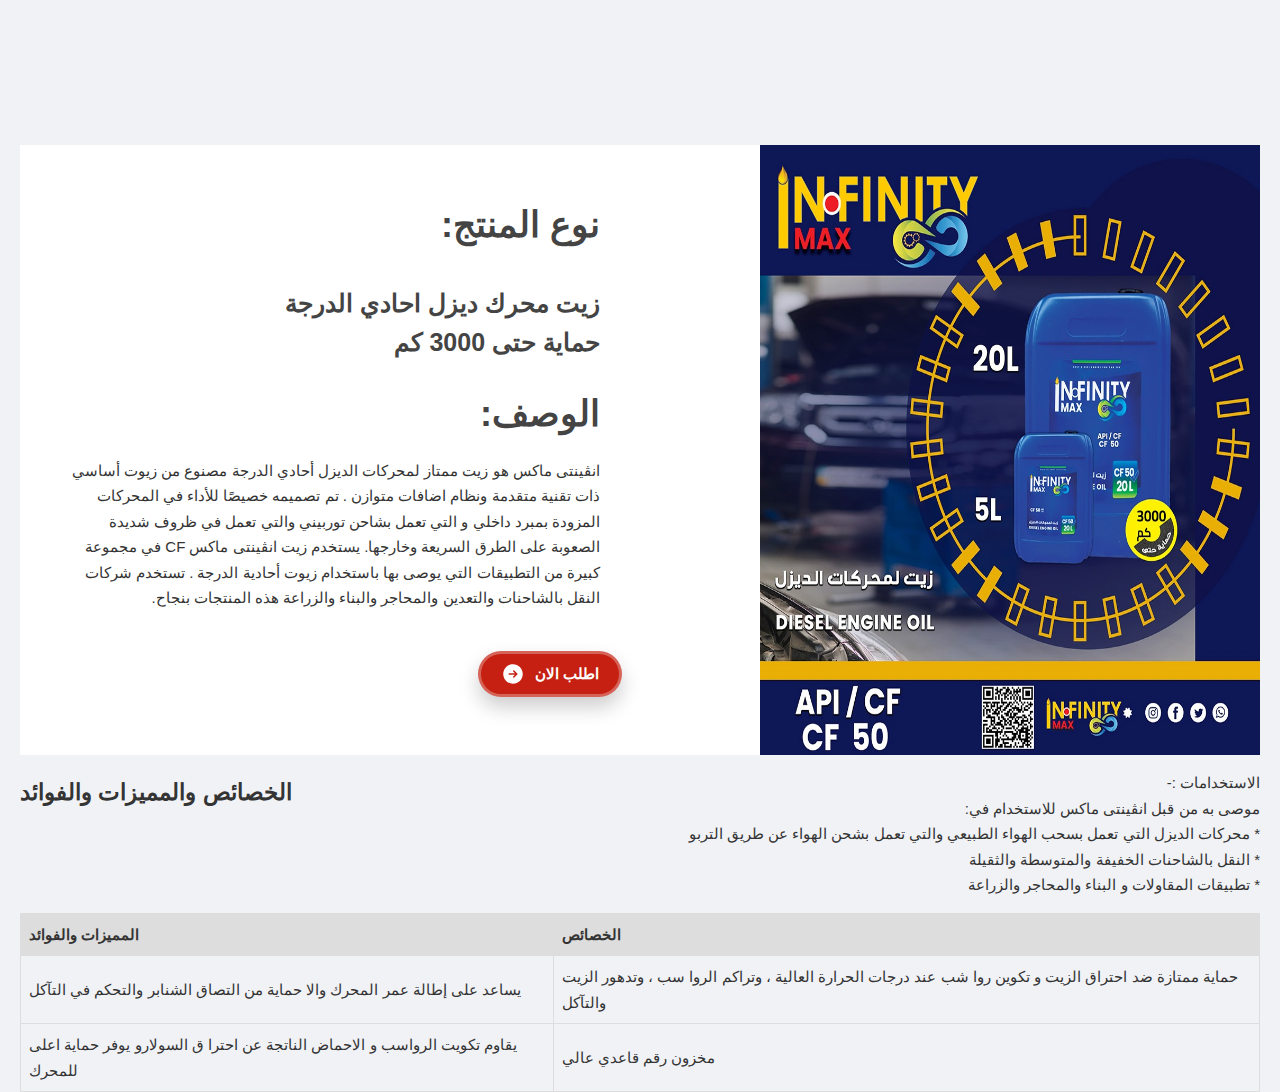
<file: card-2/card-2.html>
<!DOCTYPE html>
<html lang="en">

<head>
    <meta charset="UTF-8">
    <meta name="viewport" content="width=device-width, initial-scale=1.0">
    <meta http-equiv="X-UA-Compatible" content="ie=edge">
    <link rel="stylesheet" href="style.css">
    <title>Infinity Max</title>

</head>

<body>

    

    <div class="container">
                <img class="img" src="2.jpeg" alt="">

        <div class="details">
            <div class="content">
                
                <h2>نوع المنتج:<br>
                    <span>  <br>
                        زيت محرك ديزل احادي الدرجة 
                        <br>
                        حماية حتى 3000 كم
                        </span>
                </h2>
                <p>
                    <h2>الوصف:</h2><br>

                    انڤينتى ماكس هو زيت ممتاز لمحركات الديزل أحادي الدرجة مصنوع من زيوت أساسي ذات تقنية متقدمة ونظام اضافات متوازن . تم تصميمه خصيصًا للأداء في المحركات المزودة بمبرد داخلي و التي تعمل بشاحن توربيني والتي تعمل في ظروف شديدة الصعوبة على الطرق السريعة وخارجها. يستخدم زيت انڤينتى ماكس CF في مجموعة كبيرة من التطبيقات التي يوصى بها باستخدام زيوت أحادية الدرجة . تستخدم شركات النقل بالشاحنات والتعدين والمحاجر والبناء والزراعة هذه المنتجات بنجاح. 
                </p>
                
                <a style="text-decoration: none;"  href="https://api.whatsapp.com/send?phone=+201094220003&amp;text= مرحبا اريد خدمه."><button  style="top: 4px;left: 22px;" class="button">
                    اطلب الان
                    <svg class="icon" viewBox="0 0 24 24" fill="currentColor">
                        <path
                        fill-rule="evenodd"
                        d="M12 2.25c-5.385 0-9.75 4.365-9.75 9.75s4.365 9.75 9.75 9.75 9.75-4.365 9.75-9.75S17.385 2.25 12 2.25zm4.28 10.28a.75.75 0 000-1.06l-3-3a.75.75 0 10-1.06 1.06l1.72 1.72H8.25a.75.75 0 000 1.5h5.69l-1.72 1.72a.75.75 0 101.06 1.06l3-3z"
                        clip-rule="evenodd"
                        ></path>
                    </svg>
                    </button>
                </a> 
                
            </div>
           
        </div>
        <div>
            <p>
                الاستخدامات :-
                <br>
                موصى به من قبل انڤينتى ماكس للاستخدام في:
                <br>
                * محركات الديزل التي تعمل بسحب الهواء الطبيعي والتي تعمل بشحن الهواء عن طريق التربو
                <br>
                * النقل بالشاحنات الخفيفة والمتوسطة والثقيلة
                <br>
                * تطبيقات المقاولات و البناء والمحاجر والزراعة
            </p>
        </div>
     


<table>
    <h2>الخصائص والمميزات والفوائد</h2>

  <tr>
    <th>الخصائص</th>
    <th>المميزات والفوائد</th>
  </tr>
<tr>
    <td>حماية ممتازة ضد احتراق الزيت و تكوين روا شب عند درجات الحرارة العالية ، وتراكم الروا سب ، وتدهور الزيت والتآكل</td>
    <td>يساعد على إطالة عمر المحرك والا حماية من التصاق الشنابر والتحكم في التآكل</td>
</tr>
<tr>
    <td>مخزون رقم قاعدي عالي</td>
    <td> يقاوم تكويت الرواسب و الاحماض الناتجة عن احترا ق السولارو يوفر حماية اعلى للمحرك</td>
</tr>

</table>

    </div>



    <!-- Footer -->
    



</html>
</file>
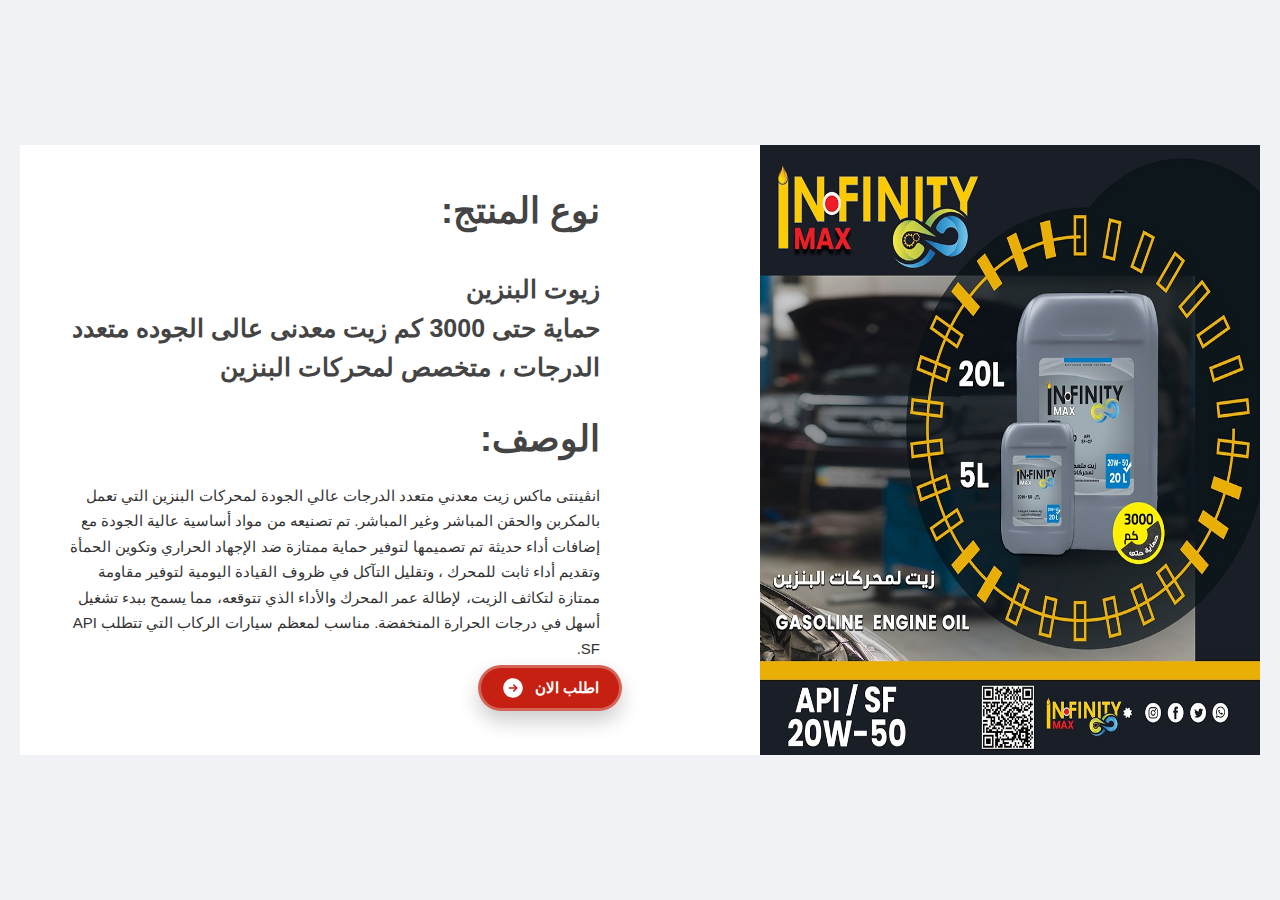
<file: card-3/card-3.html>
<!DOCTYPE html>
<html lang="en">

<head>
    <meta charset="UTF-8">
    <meta name="viewport" content="width=device-width, initial-scale=1.0">
    <meta http-equiv="X-UA-Compatible" content="ie=edge">
    <link rel="stylesheet" href="style.css">
    <title>Infinity Max</title>

</head>

<body>

    <div class="container">
                <img class="img" src="3.jpeg" alt="">

        <div class="details">
            <div class="content">
                
                <h2>نوع المنتج:<br>
                    <span>  <br>
                        زيوت البنزين 
                        <br>
                        حماية حتى 3000 كم
زيت معدنى عالى الجوده متعدد الدرجات ، متخصص لمحركات البنزين 
                        </span>
                </h2>
                <p>
                    <h2>الوصف:</h2><br>

                    انڤينتى ماكس زيت معدني متعدد الدرجات عالي الجودة لمحركات البنزين التي تعمل بالمكربن ​​والحقن المباشر وغير المباشر. تم تصنيعه من مواد أساسية عالية الجودة مع إضافات أداء حديثة تم تصميمها لتوفير حماية ممتازة ضد الإجهاد الحراري وتكوين الحمأة وتقديم أداء ثابت للمحرك ، وتقليل التآكل في ظروف القيادة اليومية لتوفير مقاومة ممتازة لتكاثف الزيت، لإطالة عمر المحرك والأداء الذي تتوقعه، مما يسمح ببدء تشغيل أسهل في درجات الحرارة المنخفضة. مناسب لمعظم سيارات الركاب التي تتطلب API SF.                 
                    <a style="text-decoration: none;"  href="https://api.whatsapp.com/send?phone=+201094220003&amp;text= مرحبا اريد خدمه."><button  style="top: 4px;left: 22px;" class="button">
                        اطلب الان
                        <svg class="icon" viewBox="0 0 24 24" fill="currentColor">
                            <path
                            fill-rule="evenodd"
                            d="M12 2.25c-5.385 0-9.75 4.365-9.75 9.75s4.365 9.75 9.75 9.75 9.75-4.365 9.75-9.75S17.385 2.25 12 2.25zm4.28 10.28a.75.75 0 000-1.06l-3-3a.75.75 0 10-1.06 1.06l1.72 1.72H8.25a.75.75 0 000 1.5h5.69l-1.72 1.72a.75.75 0 101.06 1.06l3-3z"
                            clip-rule="evenodd"
                            ></path>
                        </svg>
                        </button>
                    </a> 
                
            </div>
           
        </div>
     
    </div>

    <!-- Footer -->




</html>
</file>
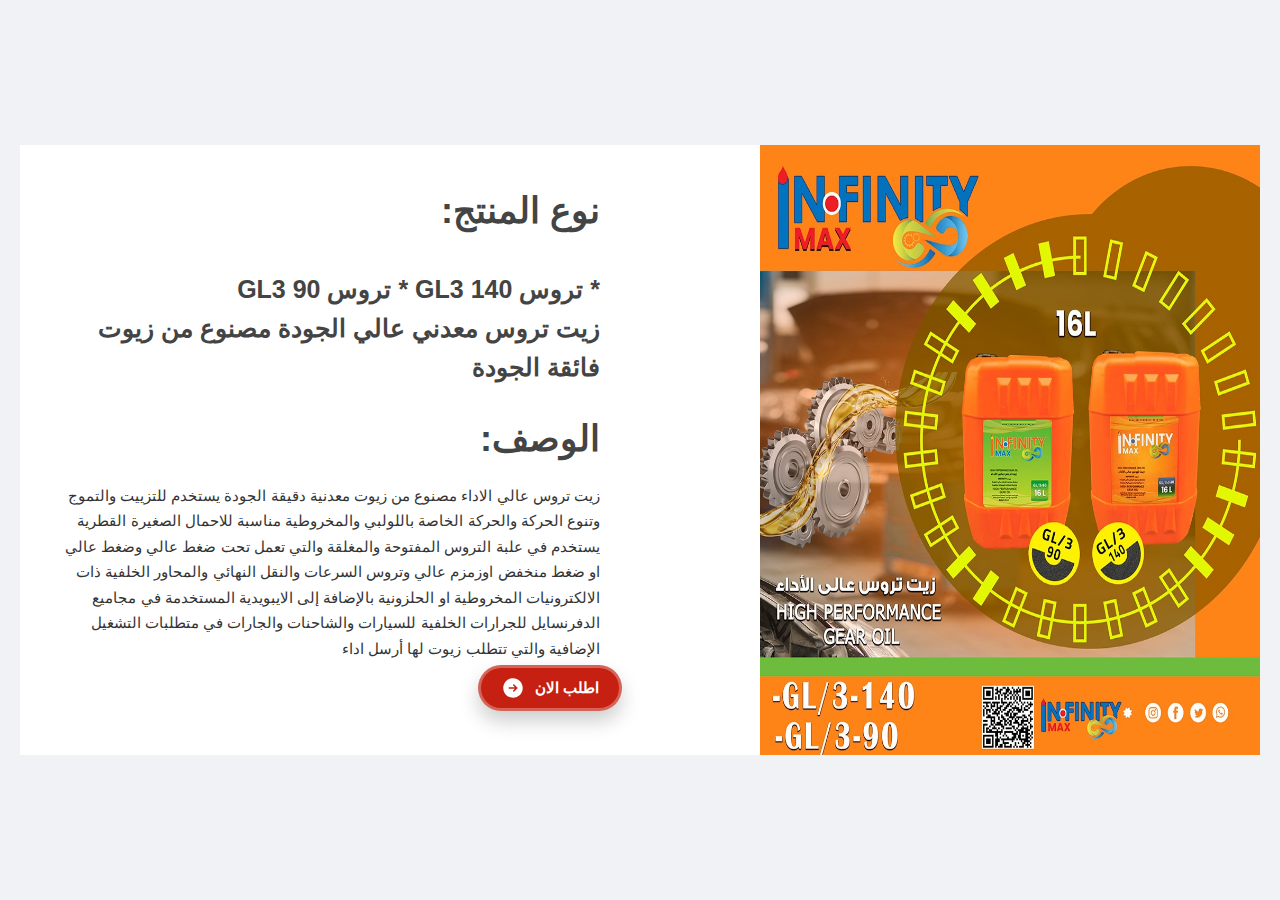
<file: card-4/card-4.html>
<!DOCTYPE html>
<html lang="en">

<head>
    <meta charset="UTF-8">
    <meta name="viewport" content="width=device-width, initial-scale=1.0">
    <meta http-equiv="X-UA-Compatible" content="ie=edge">
    <link rel="stylesheet" href="style.css">
    <title>Infinity Max</title>
</head>

<body>

    <div class="container">
                <img class="img" src="6.jpeg" alt="">

        <div class="details">
            <div class="content">
                
                <h2>نوع المنتج:<br>
                    <span>  <br>
                        * تروس GL3 140
                        * تروس GL3 90  
                        <br>
                        زيت تروس معدني عالي الجودة مصنوع من زيوت فائقة الجودة
                        </span>
                </h2>
                <p>
                    <h2>الوصف:</h2><br>

                    زيت تروس عالي الاداء مصنوع من زيوت معدنية دقيقة الجودة يستخدم للتزييت والتموج وتنوع الحركة والحركة الخاصة باللولبي والمخروطية مناسبة للاحمال الصغيرة القطرية يستخدم في علبة التروس المفتوحة والمغلقة والتي تعمل تحت ضغط عالي وضغط عالي او ضغط منخفض اوزمزم عالي وتروس السرعات والنقل النهائي والمحاور الخلفية ذات الالكترونيات المخروطية او الحلزونية بالإضافة إلى الايبويدية المستخدمة في مجاميع الدفرنسايل للجرارات الخلفية للسيارات والشاحنات والجارات في متطلبات التشغيل الإضافية والتي تتطلب زيوت لها أرسل اداء          
                    <a style="text-decoration: none;"  href="https://api.whatsapp.com/send?phone=+201094220003&amp;text= مرحبا اريد خدمه."><button  style="top: 4px;left: 22px;" class="button">
                        اطلب الان
                        <svg class="icon" viewBox="0 0 24 24" fill="currentColor">
                            <path
                            fill-rule="evenodd"
                            d="M12 2.25c-5.385 0-9.75 4.365-9.75 9.75s4.365 9.75 9.75 9.75 9.75-4.365 9.75-9.75S17.385 2.25 12 2.25zm4.28 10.28a.75.75 0 000-1.06l-3-3a.75.75 0 10-1.06 1.06l1.72 1.72H8.25a.75.75 0 000 1.5h5.69l-1.72 1.72a.75.75 0 101.06 1.06l3-3z"
                            clip-rule="evenodd"
                            ></path>
                        </svg>
                        </button>
                    </a> 
                
            </div>
           
        </div>
     
    </div>

    <!-- Footer -->
    

</html>
</file>
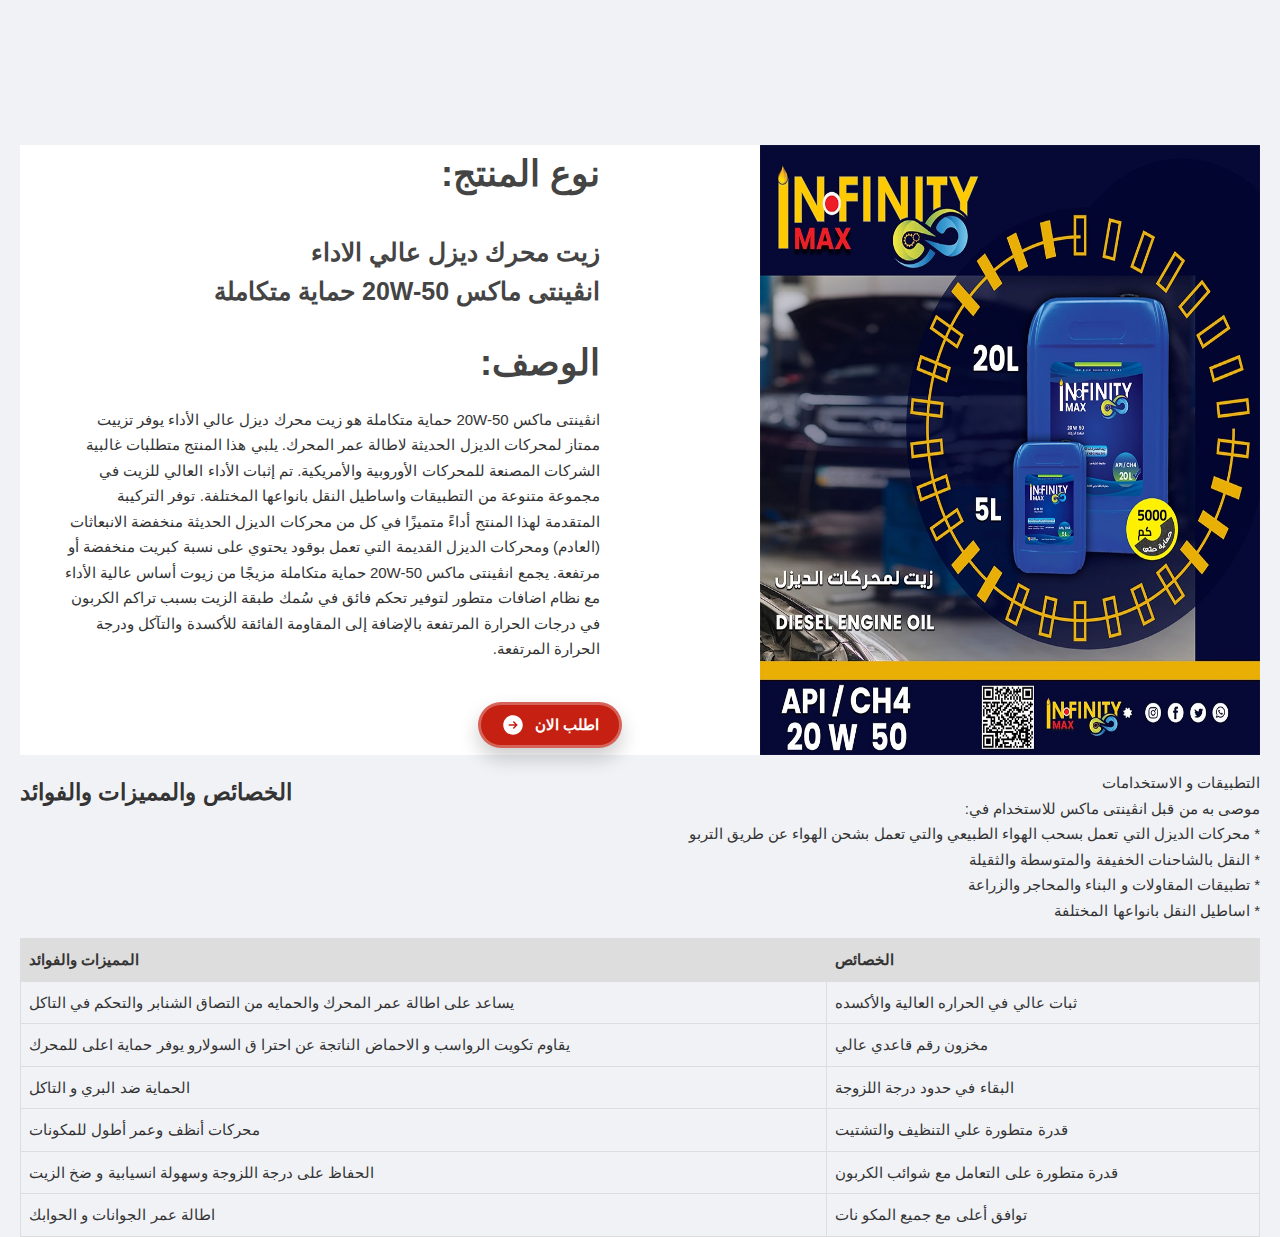
<file: card-5/card-5.html>
<!DOCTYPE html>
<html lang="en">

<head>
    <meta charset="UTF-8">
    <meta name="viewport" content="width=device-width, initial-scale=1.0">
    <meta http-equiv="X-UA-Compatible" content="ie=edge">
    <link rel="stylesheet" href="style.css">
    <title>Infinity Max</title>

</head>

<body>

    <div class="container">
                <img class="img" src="7.jpeg" alt="">

        <div class="details">
            <div class="content">
                
                <h2>نوع المنتج:<br>
                    <span>  <br>
                        زيت محرك ديزل عالي الاداء
                        <br>
                        انڤينتى ماكس 20W-50 حماية متكاملة 
                    </span>
                </h2>
                <p>
                    <h2>الوصف:</h2><br>

                    انڤينتى ماكس 20W-50 حماية متكاملة هو زيت محرك ديزل عالي الأداء يوفر تزييت ممتاز لمحركات الديزل الحديثة لاطالة عمر المحرك. يلبي هذا المنتج متطلبات غالبية الشركات المصنعة للمحركات الأوروبية والأمريكية. تم إثبات الأداء العالي للزيت في مجموعة متنوعة من التطبيقات واساطيل النقل بانواعها المختلفة. توفر التركيبة المتقدمة لهذا المنتج أداءً متميزًا في كل من محركات الديزل الحديثة منخفضة الانبعاثات (العادم) ومحركات الديزل القديمة التي تعمل بوقود يحتوي على نسبة كبريت منخفضة أو مرتفعة. يجمع انڤينتى ماكس 20W-50 حماية متكاملة مزيجًا من زيوت أساس عالية الأداء مع نظام اضافات متطور لتوفير تحكم فائق في سُمك طبقة الزيت بسبب تراكم الكربون في درجات الحرارة المرتفعة بالإضافة إلى المقاومة الفائقة للأكسدة والتآكل ودرجة الحرارة المرتفعة.         

                </p>
                
                <a style="text-decoration: none;" href="https://api.whatsapp.com/send?phone=+201094220003&amp;text= مرحبا اريد خدمه."><button  style="top: 4px;left: 22px;" class="button">
                    اطلب الان
                    <svg class="icon" viewBox="0 0 24 24" fill="currentColor">
                        <path
                        fill-rule="evenodd"
                        d="M12 2.25c-5.385 0-9.75 4.365-9.75 9.75s4.365 9.75 9.75 9.75 9.75-4.365 9.75-9.75S17.385 2.25 12 2.25zm4.28 10.28a.75.75 0 000-1.06l-3-3a.75.75 0 10-1.06 1.06l1.72 1.72H8.25a.75.75 0 000 1.5h5.69l-1.72 1.72a.75.75 0 101.06 1.06l3-3z"
                        clip-rule="evenodd"
                        ></path>
                    </svg>
                    </button>
                </a> 
                
            </div>
           
        </div>
     
        <div>
            <p>
                التطبيقات و الاستخدامات
<br>
موصى به من قبل انڤينتى ماكس للاستخدام في:
<br>
* محركات الديزل التي تعمل بسحب الهواء الطبيعي والتي تعمل بشحن الهواء عن طريق التربو
<br>
* النقل بالشاحنات الخفيفة والمتوسطة والثقيلة
<br>
* تطبيقات المقاولات و البناء والمحاجر والزراعة
<br>
* اساطيل النقل بانواعها المختلفة
            </p>
        </div>



<table>
    <h2>الخصائص والمميزات والفوائد</h2>

  <tr>
    <th>الخصائص</th>
    <th>المميزات والفوائد</th>
  </tr>
<tr>
    <td>ثبات عالي في الحراره العالية والأكسده</td>
    <td>يساعد على اطالة عمر المحرك والحمايه من التصاق الشنابر والتحكم في التاكل</td>
</tr>
<tr>
    <td>مخزون رقم قاعدي عالي</td>
    <td> يقاوم تكويت الرواسب و الاحماض الناتجة عن احترا ق السولارو يوفر حماية اعلى للمحرك</td>
</tr>
<tr>
    <td> البقاء في حدود درجة اللزوجة</td>
    <td> الحماية ضد البري و التاكل</td>
</tr>
<tr>
    <td> قدرة متطورة علي التنظيف والتشتيت</td>
    <td> محركات أنظف وعمر أطول للمكونات</td>
</tr>
<tr>
    <td> قدرة متطورة على التعامل مع شوائب الكربون</td>
    <td> الحفاظ على درجة اللزوجة وسهولة انسيابية و ضخ الزيت</td>
</tr>
<tr>
    <td> توافق أعلى مع جميع المكو نات</td>
    <td> اطالة عمر الجوانات و الحوابك</td>
</tr>
</table>

    </div>

    <!-- Footer -->

</html>
</file>
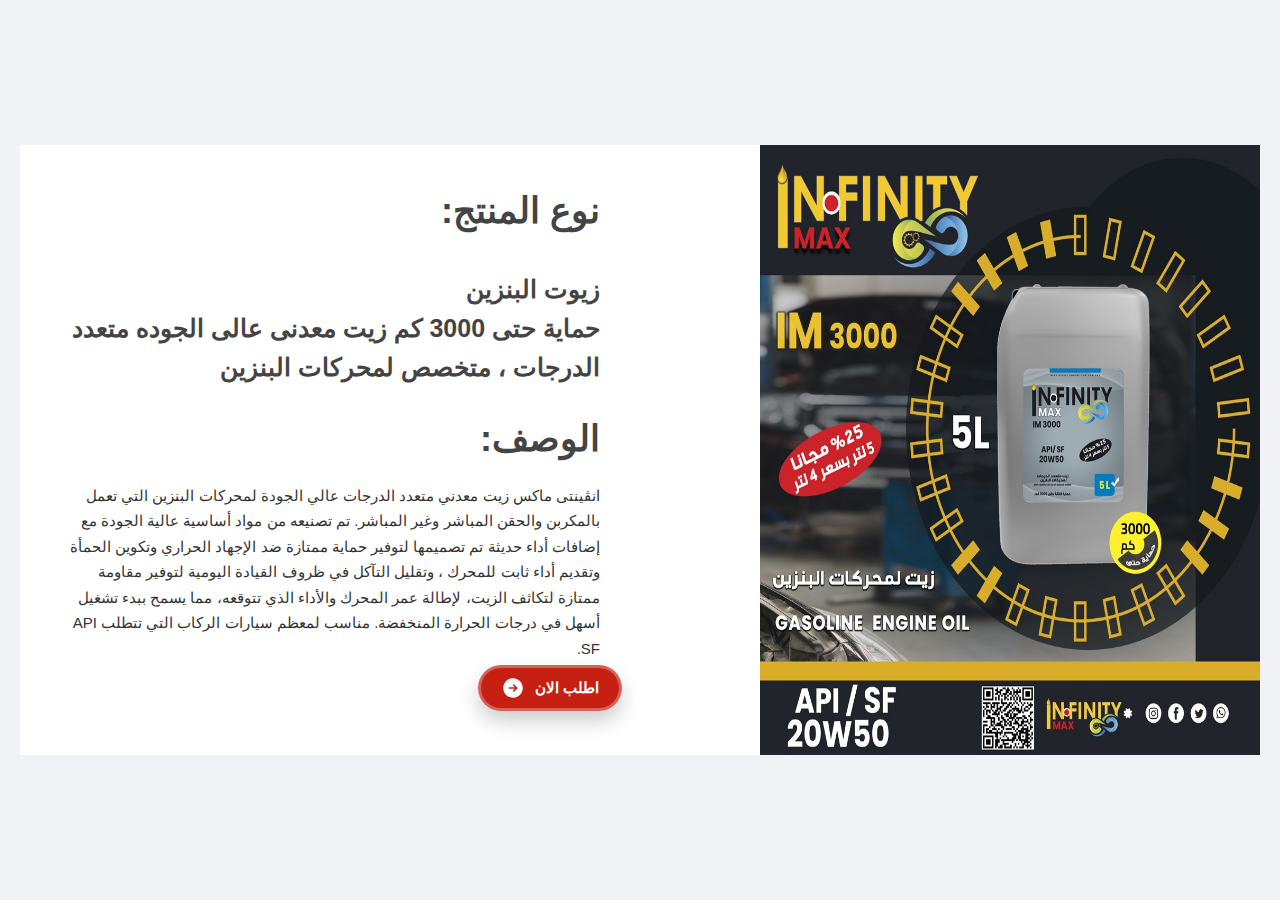
<file: card-6/card-6.html>
<!DOCTYPE html>
<html lang="en">

<head>
    <meta charset="UTF-8">
    <meta name="viewport" content="width=device-width, initial-scale=1.0">
    <meta http-equiv="X-UA-Compatible" content="ie=edge">
    <link rel="stylesheet" href="style.css">
    <title>Infinity Max</title>

</head>

<body>

    <div class="container">
                <img class="img" src="8.jpeg" alt="">

        <div class="details">
            <div class="content">
                
                <h2>نوع المنتج:<br>
                    <span>  <br>
                        زيوت البنزين 
                        <br>
                        حماية حتى 3000 كم
زيت معدنى عالى الجوده متعدد الدرجات ، متخصص لمحركات البنزين 
                        </span>
                </h2>
                <p>
                    <h2>الوصف:</h2><br>

                    انڤينتى ماكس زيت معدني متعدد الدرجات عالي الجودة لمحركات البنزين التي تعمل بالمكربن ​​والحقن المباشر وغير المباشر. تم تصنيعه من مواد أساسية عالية الجودة مع إضافات أداء حديثة تم تصميمها لتوفير حماية ممتازة ضد الإجهاد الحراري وتكوين الحمأة وتقديم أداء ثابت للمحرك ، وتقليل التآكل في ظروف القيادة اليومية لتوفير مقاومة ممتازة لتكاثف الزيت، لإطالة عمر المحرك والأداء الذي تتوقعه، مما يسمح ببدء تشغيل أسهل في درجات الحرارة المنخفضة. مناسب لمعظم سيارات الركاب التي تتطلب API SF.                 
                    <a style="text-decoration: none;"  href="https://api.whatsapp.com/send?phone=+201094220003&amp;text= مرحبا اريد خدمه."><button  style="top: 4px;left: 22px;" class="button">
                        اطلب الان
                        <svg class="icon" viewBox="0 0 24 24" fill="currentColor">
                            <path
                            fill-rule="evenodd"
                            d="M12 2.25c-5.385 0-9.75 4.365-9.75 9.75s4.365 9.75 9.75 9.75 9.75-4.365 9.75-9.75S17.385 2.25 12 2.25zm4.28 10.28a.75.75 0 000-1.06l-3-3a.75.75 0 10-1.06 1.06l1.72 1.72H8.25a.75.75 0 000 1.5h5.69l-1.72 1.72a.75.75 0 101.06 1.06l3-3z"
                            clip-rule="evenodd"
                            ></path>
                        </svg>
                        </button>
                    </a> 
                
            </div>
           
        </div>
     
    </div>

    <!-- Footer -->




</html>
</file>
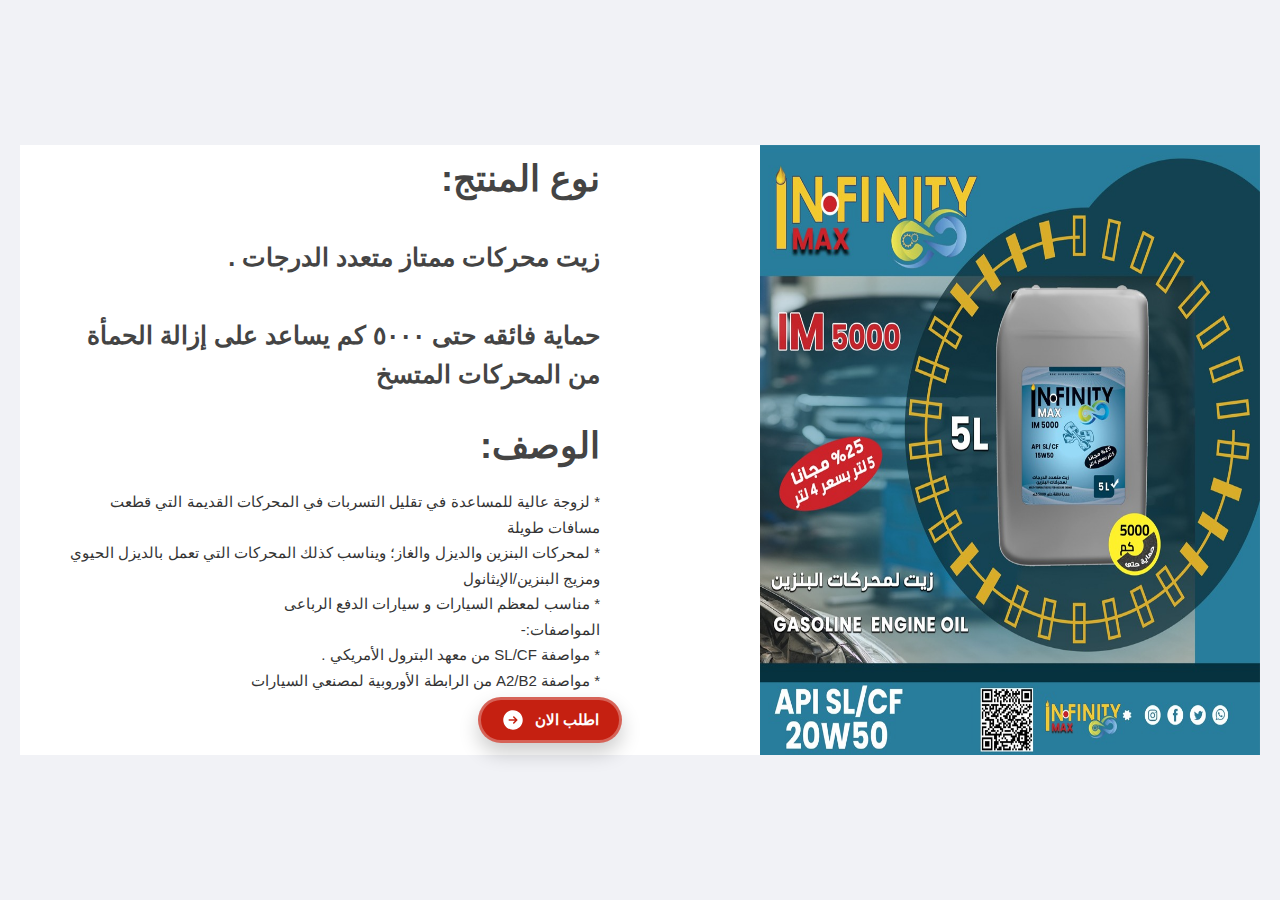
<file: card-7/card-7.html>
<!DOCTYPE html>
<html lang="en">

<head>
    <meta charset="UTF-8">
    <meta name="viewport" content="width=device-width, initial-scale=1.0">
    <meta http-equiv="X-UA-Compatible" content="ie=edge">
    <link rel="stylesheet" href="style.css">
    <title>Infinity Max</title>

</head>

<body>

    <div class="container">
                <img class="img" src="9.jpeg" alt="">

        <div class="details">
            <div class="content">
                
                <h2>نوع المنتج:<br>
                    <span>  <br>
                        زيت محركات ممتاز متعدد الدرجات .
                        <br><br>
                        حماية فائقه حتى ٥٠٠٠ كم
                        يساعد على إزالة الحمأة من المحركات المتسخ
                        </span>
                </h2>
                <p>
                    <h2>الوصف:</h2><br>


                    * لزوجة عالية للمساعدة في تقليل التسربات في المحركات القديمة التي قطعت مسافات طويلة
                    <br>
                    * لمحركات البنزين والديزل والغاز؛ ويناسب كذلك المحركات التي تعمل بالديزل الحيوي ومزيج البنزين/الإيثانول
                    <br>
                    * مناسب لمعظم السيارات و سيارات الدفع الرباعى 
                    <br>
                    المواصفات:- 
                    <br>
                    * مواصفة SL/CF من معهد البترول الأمريكي . 
                    <br>
                    * مواصفة A2/B2 من الرابطة الأوروبية لمصنعي السيارات                    <a style="text-decoration: none;"  href="https://api.whatsapp.com/send?phone=+201094220003&amp;text= مرحبا اريد خدمه."><button  style="top: 4px;left: 22px;" class="button">
                        اطلب الان
                        <svg class="icon" viewBox="0 0 24 24" fill="currentColor">
                            <path
                            fill-rule="evenodd"
                            d="M12 2.25c-5.385 0-9.75 4.365-9.75 9.75s4.365 9.75 9.75 9.75 9.75-4.365 9.75-9.75S17.385 2.25 12 2.25zm4.28 10.28a.75.75 0 000-1.06l-3-3a.75.75 0 10-1.06 1.06l1.72 1.72H8.25a.75.75 0 000 1.5h5.69l-1.72 1.72a.75.75 0 101.06 1.06l3-3z"
                            clip-rule="evenodd"
                            ></path>
                        </svg>
                        </button>
                    </a> 
                
            </div>
           
        </div>
     
    </div>

    <!-- Footer -->




</html>
</file>
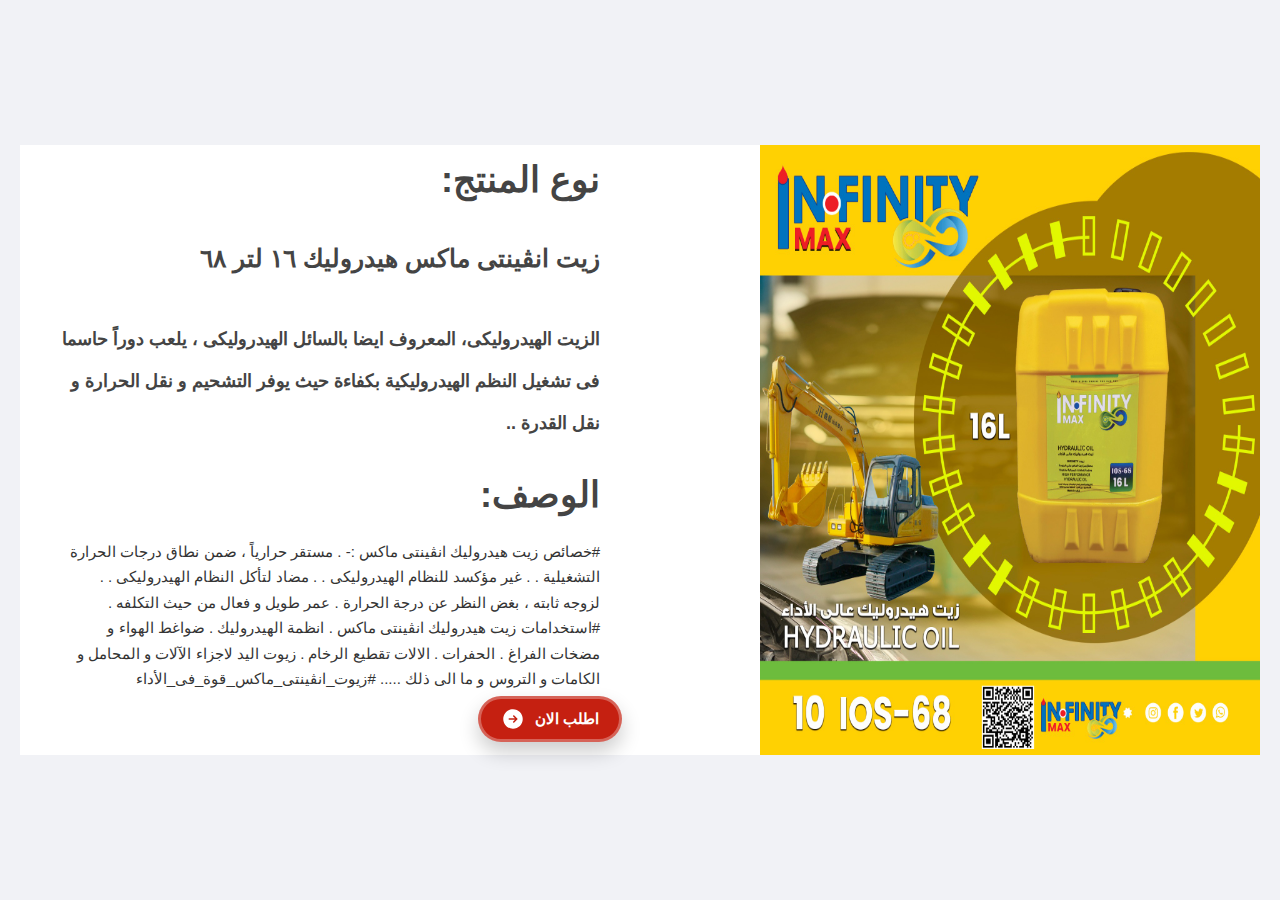
<file: card-8/card-8.html>
<!DOCTYPE html>
<html lang="en">

<head>
    <meta charset="UTF-8">
    <meta name="viewport" content="width=device-width, initial-scale=1.0">
    <meta http-equiv="X-UA-Compatible" content="ie=edge">
    <link rel="stylesheet" href="style.css">
    <title>Infinity Max</title>

</head>

<body>

    <div class="container">
                <img class="img" src="10.jpeg" alt="">

        <div class="details">
            <div class="content">
                
                <h2>نوع المنتج:<br>
                    <span>  <br>
                        زيت انڤينتى ماكس هيدروليك ١٦ لتر ٦٨ 
                        <br><br>
                        <span style="  font-size: 18px;">
                        الزيت الهيدروليكى، المعروف ايضا بالسائل الهيدروليكى ، يلعب دوراً حاسما فى تشغيل النظم الهيدروليكية بكفاءة حيث يوفر التشحيم و نقل الحرارة و نقل القدرة ..
                    </span>
                    </span>
                </h2>
                <p>
                    <h2>الوصف:</h2><br>


                    #خصائص زيت هيدروليك انڤينتى ماكس :- 
                    . مستقر حرارياً ، ضمن نطاق درجات الحرارة التشغيلية . 
                    . غير مؤكسد للنظام الهيدروليكى .
                    . مضاد لتأكل النظام الهيدروليكى .
                    . لزوجه ثابته ، بغض النظر عن درجة الحرارة 
                    . عمر طويل و فعال من حيث التكلفه . 
                    
                    #استخدامات زيت هيدروليك انڤينتى ماكس
                    . انظمة الهيدروليك
                    . ضواغط الهواء و مضخات الفراغ
                    . الحفرات
                    . الالات تقطيع الرخام
                    . زيوت اليد لاجزاء الآلات و المحامل و الكامات و التروس و ما الى ذلك .....
                    
                    #زيوت_انڤينتى_ماكس_قوة_فى_الأداء                <a style="text-decoration: none;"  href="https://api.whatsapp.com/send?phone=+201094220003&amp;text= مرحبا اريد خدمه."><button  style="top: 4px;left: 22px;" class="button">
                        اطلب الان
                        <svg class="icon" viewBox="0 0 24 24" fill="currentColor">
                            <path
                            fill-rule="evenodd"
                            d="M12 2.25c-5.385 0-9.75 4.365-9.75 9.75s4.365 9.75 9.75 9.75 9.75-4.365 9.75-9.75S17.385 2.25 12 2.25zm4.28 10.28a.75.75 0 000-1.06l-3-3a.75.75 0 10-1.06 1.06l1.72 1.72H8.25a.75.75 0 000 1.5h5.69l-1.72 1.72a.75.75 0 101.06 1.06l3-3z"
                            clip-rule="evenodd"
                            ></path>
                        </svg>
                        </button>
                    </a> 
                
            </div>
           
        </div>
     
    </div>

    <!-- Footer -->




</html>
</file>
<file: css/style.css>
/*--------------------------------------------------------------------- File Name: style.css ---------------------------------------------------------------------*/


/*--------------------------------------------------------------------- import Fonts ---------------------------------------------------------------------*/

@import url('https://fonts.googleapis.com/css?family=Rajdhani:300,400,500,600,700');
@import url('https://fonts.googleapis.com/css?family=Poppins:100,100i,200,200i,300,300i,400,400i,500,500i,600,600i,700,700i,800,800i,900,900i');
@import url('https://fonts.googleapis.com/css?family=Raleway:100,400,600,700,900&display=swap');


/*--------------------------------------------------------------------- skeleton ---------------------------------------------------------------------*/

* {
     box-sizing: border-box !important;
}

html {
     scroll-behavior: smooth;
}

body {
     color: #666666;
     font-size: 14px;
     font-family: 'Raleway', sans-serif;
     line-height: 1.80857;
     font-weight: normal;
     scroll-behavior: smooth;

}

a {
     color: #1f1f1f;
     text-decoration: none !important;
     outline: none !important;
     -webkit-transition: all .3s ease-in-out;
     -moz-transition: all .3s ease-in-out;
     -ms-transition: all .3s ease-in-out;
     -o-transition: all .3s ease-in-out;
     transition: all .3s ease-in-out;
}

h1,
h2,
h3,
h4,
h5,
h6 {
     letter-spacing: 0;
     font-weight: normal;
     position: relative;
     padding: 0 0 10px 0;
     font-weight: normal;
     line-height: normal;
     color: #111111;
     margin: 0
}

h1 {
     font-size: 24px;
}

h2 {
     font-size: 22px;
}

h3 {
     font-size: 18px;
}

h4 {
     font-size: 16px
}

h5 {
     font-size: 14px
}

h6 {
     font-size: 13px
}

*,
*::after,
*::before {
     -webkit-box-sizing: border-box;
     -moz-box-sizing: border-box;
     box-sizing: border-box;
}

h1 a,
h2 a,
h3 a,
h4 a,
h5 a,
h6 a {
     color: #212121;
     text-decoration: none!important;
     opacity: 1
}

button:focus {
     outline: none;
}

ul,
li,
ol {
     margin: 0px;
     padding: 0px;
     list-style: none;
}

p {
     margin: 0px;
     font-weight: 500;
     font-size: 15px;
     line-height: 24px;
}

a {
     color: #222222;
     text-decoration: none;
     outline: none !important;
}

a,
.btn {
     text-decoration: none !important;
     outline: none !important;
     -webkit-transition: all .3s ease-in-out;
     -moz-transition: all .3s ease-in-out;
     -ms-transition: all .3s ease-in-out;
     -o-transition: all .3s ease-in-out;
     transition: all .3s ease-in-out;
}

img {
     max-width: 100%;
     height: auto;
}

 :focus {
     outline: 0;
}

.btn-custom {
     margin-top: 20px;
     background-color: transparent !important;
     border: 2px solid #ddd;
     padding: 12px 40px;
     font-size: 16px;
}

.lead {
     font-size: 18px;
     line-height: 30px;
     color: #767676;
     margin: 0;
     padding: 0;
}

.form-control:focus {
     border-color: #ffffff !important;
     box-shadow: 0 0 0 .2rem rgba(255, 255, 255, .25);
}

.navbar-form input {
     border: none !important;
}

.badge {
     font-weight: 500;
}

blockquote {
     margin: 20px 0 20px;
     padding: 30px;
}

button {
     border: 0;
     margin: 0;
     padding: 0;
     cursor: pointer;
}

.full {
     float: left;
     width: 100%;
}

.layout_padding {
     padding-top: 90px;
     padding-bottom: 90px;
}

.layout_padding_2 {
     padding-top: 75px;
     padding-bottom: 75px;
}

.light_silver {
     background: #f9f9f9;
}

.theme_bg {
     background: #38c8a8;
}

.margin_top_30 {
     margin-top: 30px !important;
}

.full {
     width: 100%;
     float: left;
     margin: 0;
     padding: 0;
}


/**-- heading section --**/


/*---------------------------- preloader area ----------------------------*/

.loader_bg {
     position: fixed;
     z-index: 9999999;
     background: #fff;
     width: 100%;
     height: 100%;
}

.loader {
     height: 100%;
     width: 100%;
     position: absolute;
     left: 0;
     top: 0;
     display: flex;
     justify-content: center;
     align-items: center;
}

.loader img {
     width: 280px;
}

ul.btn {
     float: right;
}

ul.btn li {
     display: inline-block;
     padding: 0 25px;
}

ul.btn li a {
     color: #fff;
     font-size: 16px;
}

ul.btn li:last-child {
     padding-right: 0;
}

.login_btn {
     padding-left: 50px;
}

.login_btn a {
     background-color: #fff;
     display: inline-block;
     padding: 7px 35px;
     border-radius: 10px;
     color: #292e39 !important;
     font-size: 17px;
}

.login_btn a:hover {
     color: #fff !important;
     background: #0808ff;
}


/*-- header area --*/


/*--------------------------------------------------------------------- top banner area ---------------------------------------------------------------------*/


/*--------------------------------------------------------------------- layout new css ---------------------------------------------------------------------*/


/*-- navigation--*/

.navigation.navbar {
     float: right;
     padding-top: 17px;
}

.navigation.navbar-dark .navbar-nav .nav-link {
     padding: 0 25px;
     color: #000000;
     font-size: 17px;
     line-height: 20px;
     font-weight: 600;
}

.navigation.navbar-dark .navbar-nav .nav-link:focus,
.navigation.navbar-dark .navbar-nav .nav-link:hover {
     color: #b71e1e;
}

.navigation.navbar-dark .navbar-nav .active>.nav-link,
.navigation.navbar-dark .navbar-nav .nav-link.active,
.navigation.navbar-dark .navbar-nav .nav-link.show,
.navigation.navbar-dark .navbar-nav .show>.nav-link {
     color: #b71e1e;
}

.navbar-expand-md .navbar-nav {
     padding-right: 10px;
}

.padd_right {
     padding-right: 10px;
}

.sign_btn {
     padding-left: 50px;
}

.sign_btn a {
     display: inline-block;
     padding: 7px 10px;
     color: #fff;
     font-size: 17px;
}

.sign_btn a:hover {
     color: #fff;
}

.header {
     width: 100%;
     padding: 20px 30px;
     background: #fff;
}

.logo img {
     width: 40%;
}

@media (max-width: 575px) {

     .logo img {
          width: 19%;
          margin-right: 405px;
     }
}


.en{
     text-transform: uppercase;
     background-color: #fff;
     color: #000;
     font-weight: 600;
     padding-left: 5px;
     padding-right: 5px;
     transition:0.5s;
     background-color: #292e39;
     color: #fff;
}

@media (max-width: 768px) {
     .en{
          width: 9%;
          background-color: #292e39;
          color: #fff;
     }
}

/** banner section **/

.banner_main {
     background: url(../images/bg.jpeg);
     background-repeat: no-repeat;
     min-height: 700px;
     background-size: 100% 100%;
     display: flex;
     justify-content: center;
     align-content: center;
     align-items: center;
}


.text-bg {
     text-align: right;
     margin-right: 45px;
}

.text-bg h1 {
     text-transform: uppercase;
     color: #b71e1e;
     font-size: 65px;
     line-height: 80px;
     padding-bottom: 35px;
     font-weight: bold;
}

.text-bg span {
     text-transform: uppercase;
     color: #fff;
     font-size: 51px;
     line-height: 68px;
     font-weight: 700;
     padding-bottom: 20px;
     display: block;
}

.text-bg p {
     line-height: 28px;
     font-weight: 500;
     padding-bottom: 20px;
     display: block;
}

.text-bg figure img {
     width: 100%;
     padding-top: 70px;
     padding-left: 40px;
}

.text_img figure {
     margin: 0;
}

.text_img figure img {
     width: 70%;
     border-radius: 20px;
}

.carousel-caption {
     position: inherit;
}

#banner1 .carousel-indicators {
     display: none;
}

.carousel-control-prev {
     left: inherit;
     right: 17%;
}

.carousel-control-next {
     right: 12%;
}

#banner1 a.carousel-control-next,
#banner1 a.carousel-control-prev {
     opacity: 1;
     top: 100%;
}

#banner1 .carousel-control-next i,
#banner1 .carousel-control-prev i {
     width: 50px;
     height: 50px;
     border-radius: 30px;
     background: #fff;
     opacity: 1;
     display: flex;
     align-items: center;
     justify-content: center;
     color: #000;
}

#banner1 .carousel-control-next i:focus,
#banner1 .carousel-control-next i:hover,
#banner1 .carousel-control-prev i:focus,
#banner1 .carousel-control-prev i:hover {
     background: #2f2c2c;
     color: #fff;
}

.text-bg a {
     text-transform: uppercase;
     font-size: 17px;
     background-color: #fff;
     color: #000;
     font-weight: 600;
     padding: 13px 0px;
     width: 100%;
     max-width: 190px;
     text-align: center;
     display: inline-block;
     transition: ease-in all 0.5s;
     margin-right: 10px;
}

.text-bg a:hover {
     background-color: #292e39;
     color: #fff;
     transition: ease-in all 0.5s;
}


/** end banner section **/

.titlepage {
     text-align: center;
     padding-bottom: 60px;
}

.titlepage h2 {
     font-size: 35px;
     color: #090807;
     line-height: 55px;
     font-weight: bold;
     padding: 0;
     border-bottom: #0556c4 solid 1px;
     max-width: 300px;
     margin: auto;
}

.d_flex {
     display: flex;
     align-items: center;
     flex-wrap: wrap;
}

.blu {
     color: #0808ff;
}

/** three_box section **/

.three_box {
     padding: 0 40px;
}

.box_text {
     background: #fff;
     text-align: center;
     padding: 50px 20px 20px 20px;
     margin-top: -80px;
     box-shadow: #00000085 0px 0px 14px -6px;
     border-radius: 10px;
}

.box_text h3 {
     color: #121010;
     font-size: 18px;
     font-weight: 600;
}

.box_text p {
     font-size: 17px;
}

.box_text i {
     padding: 6px 0px 10px 0px;
     display: block;
}


/** end three_box section **/


/** about section **/

.about {
     display: flex;
     justify-content: space-between;
     align-items: center;
     padding: 50px;
     margin-top: 120px;
   }
   
   .about .image-container {
     width: 30%;
   }
   
   .about .image-container img {
     width: 100%;
     border-radius: 10px;
   }
   
   .about .text-container {
     width: 60%;
   }
   
   @media (max-width: 768px) {
     .about {
       flex-direction: column;
       align-items: center;
     }
     .about .image-container,
     .about .text-container {
       width: 100%;
     }
   }
   .about .card-container {
     display: flex;
     gap: 30px; 
     justify-content: center;
   }
   
   .about .card {
     background-color: green;
     color: white;
     text-align: center;
     padding: 20px;
     border-radius: 10px;
     width: 250px;
     height: 200px;
   }
   
   
   .about h2{
       font-size: 45px;
       margin-top: 5.35px;
       margin-bottom: 16.35px;
       color: #c52011;
   }
   
   .about span{
       color: blue;
   }
   
   .about p{
       font-size: 20px;
       margin-bottom: 35px;
   }
   
   .about .btn1 {
       background-color: #c52011;
       width: 160px;
       height: 50px;
       border: none;
       border-top-right-radius: 10px;
       border-bottom-left-radius: 10px;
       color: white;
       font-size: 20px;
     }
     
     .about.btn1:hover{
       background-color: blue;
     }
   
     .about{
       border-bottom-left-radius: 50px;
       border-bottom-right-radius: 50px;
     }
   
     .about h3{
       font-size: 25px;
     }
   
    .about img{
       box-shadow: 0px 0px 15px 4px;
     }

/** end about section **/





/* Start Service */

.Service .title {
     display: flex;
     justify-content: center;
     color: #c52011;
     font-size: 2.2em;
     font-weight: 800;
     margin-bottom: 30px;
 }
 
 .Service .content {
     display: flex;
     justify-content: center;
     flex-direction: row;
     flex-wrap: wrap;
 }
 
 
 
 .Service .card1 {
     background-color: #fff;
     width: 18.25em;
     box-shadow: 0 5px 25px rgba(1 1 1 / 15%);
     border-radius: 10px;
     margin: 15px;
     transition: 0.7s ease;
     border: solid 1px;
     height: 320px;
}
 
 .Service .card1:hover {
     transform: scale(1.1);
 }
 
 
 .Service .button {
     position: relative;
     transition: all 0.3s ease-in-out;
     box-shadow: 0px 10px 20px rgba(0, 0, 0, 0.2);
     padding-block: 0.5rem;
     padding-inline: 1.25rem;
     background-color: #c52011;
     border-radius: 9999px;
     display: flex;
     align-items: center;
     justify-content: center;
     color: #ffff;
     gap: 10px;
     font-weight: bold;
     border: 3px solid #ffffff4d;
     outline: none;
     overflow: hidden;
     font-size: 15px;
     cursor: pointer;
     top: 11px;
     left:50px;
   }
   
   .Service .icon {
     width: 24px;
     height: 24px;
     transition: all 0.3s ease-in-out;
   }
   
   .Service .button:hover {
     transform: scale(1.05);
     border-color: #fff9;
   }
   
   .Service .button:hover .icon {
     transform: translate(4px);
   }
   
   .Service .button:hover::before {
     animation: shine 1.5s ease-out infinite;
   }
   
   .Service .button::before {
     content: "";
     position: absolute;
     width: 100px;
     height: 100%;
     background-image: linear-gradient(
       120deg,
       rgba(255, 255, 255, 0) 30%,
       rgba(255, 255, 255, 0.8),
       rgba(255, 255, 255, 0) 70%
     );
     top: 0;
     left: -100px;
     opacity: 0.6;
   }
   
   @keyframes shine {
     0% {
       left: -100px;
     }
   
     60% {
       left: 100%;
     }
   
     to {
       left: 100%;
     }
   }

   /* End Service */





   /* Start Section quistion */

   #eqution{
     background: #c52011;
     padding: 10px;
     border: solid 1px;
     width: 590px;
     border-radius: 5px;
     text-align: center;
     margin: auto;
     color: white;
     font-size: 25px;
     cursor: pointer;
   }
   
   #replay{
     width: 599px;
     padding: 5px;
     border-bottom-right-radius: 10px;
     border-bottom-left-radius: 10px;
     margin-top: -22px;
     margin-left: 12px;
     text-align: center;
     font-size: 20px;
     display: none;
     margin-top: 0px;
     margin-top: -7px;
     margin: auto;
     background: rgba(231, 231, 231, 0.45);
   }
   
   
   #eqution2{
     background: #c52011;
     padding: 10px;
     border: solid 1px;
     width: 590px;
     border-radius: 5px;
     text-align: center;
     margin: auto;
     color: white;
     font-size: 25px;
     cursor: pointer;
   }
   
   #replay2{
     width: 599px;
     padding: 5px;
     border-bottom-right-radius: 10px;
     border-bottom-left-radius: 10px;
     margin-top: -22px;
     margin-left: 12px;
     text-align: center;
     font-size: 20px;
     display: none;
     margin-top: 0px;
     margin-top: -7px;
     margin: auto;
     background: rgba(231, 231, 231, 0.45);
   }
   
   
   
   
   #eqution3{
     background: #c52011;
     padding: 10px;
     border: solid 1px;
     width: 590px;
     border-radius: 5px;
     text-align: center;
     margin: auto;
     color: white;
     font-size: 25px;
     cursor: pointer;
   }
   
   #replay3{
     width: 599px;
     padding: 5px;
     border-bottom-right-radius: 10px;
     border-bottom-left-radius: 10px;
     margin-top: -22px;
     margin-left: 12px;
     text-align: center;
     font-size: 20px;
     display: none;
     margin-top: 0px;
     margin-top: -7px;
     margin: auto;
     background: rgba(231, 231, 231, 0.45);
   }
   
   
   
   #eqution4{
     background: #c52011;
     padding: 10px;
     border: solid 1px;
     width: 590px;
     border-radius: 5px;
     text-align: center;
     margin: auto;
     color: white;
     font-size: 25px;
     cursor: pointer;
   }
   
   #replay4{
     width: 599px;
     padding: 5px;
     border-bottom-right-radius: 10px;
     border-bottom-left-radius: 10px;
     margin-top: -22px;
     margin-left: 12px;
     text-align: center;
     font-size: 20px;
     display: none;
     margin-top: 0px;
     margin-top: -7px;
     margin: auto;
     background: rgba(231, 231, 231, 0.45);
   }
   
   
   
   #eqution5{
     background: #c52011;
     padding: 10px;
     border: solid 1px;
     width: 590px;
     border-radius: 5px;
     text-align: center;
     margin: auto;
     color: white;
     font-size: 25px;
     cursor: pointer;
   
   }
   
   #replay5{
     width: 599px;
     padding: 5px;
     border-bottom-right-radius: 10px;
     border-bottom-left-radius: 10px;
     margin-top: -22px;
     margin-left: 12px;
     text-align: center;
     font-size: 20px;
     display: none;
     margin-top: 0px;
     margin-top: -7px;
     margin: auto;
     background: rgba(231, 231, 231, 0.45);
   }
   
   
   #eqution6{
     background: #c52011;
     padding: 10px;
     border: solid 1px;
     width: 590px;
     border-radius: 5px;
     text-align: center;
     margin: auto;
     color: white;
     font-size: 25px;
     cursor: pointer;
   }
   
   #replay6{
     width: 599px;
     padding: 5px;
     border-bottom-right-radius: 10px;
     border-bottom-left-radius: 10px;
     margin-top: -22px;
     margin-left: 12px;
     text-align: center;
     font-size: 20px;
     display: none;
     margin-top: 0px;
     margin-top: -7px;
     margin: auto;
     background: rgba(231, 231, 231, 0.45);
   }
   
   #eqution span{
     cursor: pointer;
     margin-left: 10px;
     margin-right: -74px;
   }
   #eqution2 span{
     cursor: pointer;
     margin-left: 13px;
     margin-right: -29px;
   }
   
   #eqution3 span{
     cursor: pointer;
     margin-left: 10px;
     margin-right: 3px;
   }
   
   #eqution4 span{
     cursor: pointer;
     margin-left: 17px;
     margin-right: -51px;
   }
   
   #eqution5 span{
     cursor: pointer;
     margin-left: 15px;
     margin-right: 16px;
   }
   
   #eqution6 span{
     cursor: pointer;
     margin-left: 16px;
     margin-right: -150px;
   }
   
   
   #span{
     cursor: pointer;
   }
   
   .tit{
     color: #c52011;
     text-align: center;
     font-size: 40px;
   }
   
   @media (max-width: 654px) {
     #eqution,#eqution2,#eqution3,#eqution4,#eqution5,#eqution6{
       font-size: 20px;
       width: 400px;
     }
     #replay,#replay2,#replay3,#replay4,#replay5,#replay6{
       font-size: 17px;
       width: 400px;
     }
   }
   
   @media (max-width: 460px) {
     #eqution,#eqution2,#eqution3,#eqution4,#eqution5,#eqution6{
       font-size: 19px;
       width: 308px;
     }
     #replay,#replay2,#replay3,#replay4,#replay5,#replay6{
       font-size: 15px;
       width: 308px;
     }
     #eqution span{
       margin-right: 0px;
     }
     #eqution6 span{
       margin-right: 0px;
     }
   }

   /* Start Section quistion */




/** footer **/

footer .container{
	max-width: 1170px;
	margin:auto;
	text-align: center;
}
footer .row{
	display: flex;
	flex-wrap: wrap;
}
footer ul{
	list-style: none;
}
.footer{
	background-color: #53060c;
    padding: 70px 0;
	height: 100%;
}
.footer-col{
   width: 25%;
   padding: 0 15px;
}
.footer-col h4{
	font-size: 18px;
	color: #ffffff;
	text-transform: capitalize;
	margin-bottom: 35px;
	font-weight: 500;
	position: relative;
}

.footer-col ul li:not(:last-child){
	margin-bottom: 10px;
}
.footer-col ul li a{
	font-size: 16px;
	text-transform: capitalize;
	color: #ffffff;
	text-decoration: none;
	font-weight: 300;
	color: #bbbbbb;
	display: block;
	transition: all 0.3s ease;
}
.footer-col ul li a:hover{
	color: #ffffff;
	padding-left: 8px;
}
.footer-col .social-links a{
	display: inline-block;
	height: 37px;
	width: 37px;
	margin:0 10px 10px 0;
	text-align: center;
	line-height: 40px;
	border-radius: 50%;
	color: #ffffff;	
	transition: all 0.5s ease;
	border: solid 1px #7a7a7a;
  margin: 5px;
}
.footer-col .social-links a:hover{
	color: #ffffff;
	background-color: #464545;
}

@media(max-width: 767px){
  .footer-col{
    width: 50%;
    margin-bottom: 30px;
}
}
@media(max-width: 574px){
  .footer-col{
    width: 100%;
}
}

footer hr{
	margin-top: 22px;
  margin-bottom: -34px;
}


footer .end{
	background-color: #134251;
	width: 100%;
	height: 100px;
	margin-top: 33px;
  }



  @media (max-width: 716px) {
	footer .p-end{
		padding-top: 27px;
          padding-right: 185px;
	}
  }


/** end footer **/



#btn_up{
     background-color: #c52011;
     border-radius: 50%;
     border: none;
     height: 50px;
     width: 50px;
     color: white;
     cursor: pointer;
     position: fixed;
     bottom: 10px;
     display: none;
     font-size: 30px;
 }

 .p-prodact{
     text-align: end;
  padding: 10px;
 }

 @media (max-width: 429px) {
	.navigation .navbar-collapse{
		    right: -6px;
	}
}

.main-section{
     display: flex;
     justify-content: center;
     align-items: center;
     margin-top: 133px;
     background-color: #edede9;
}

.container {
     display: flex;
     justify-content: center;
     align-items: center;
     flex-wrap: wrap;
   }
   
   .container .card {
     position: relative;
     min-width: 320px;
     height: 380px;
     box-shadow: inset 5px 5px 5px rgba(0, 0, 0, 0.2),
       inset -5px -5px 15px rgba(255, 255, 255, 0.1),
       5px 5px 15px rgba(0, 0, 0, 0.3), -5px -5px 15px rgba(255, 255, 255, 0.1);
     border-radius: 15px;
     margin: 30px;
     transition: 0.5s;
   }
   
   .container .card:nth-child(1) .box .content a {
     background: #2196f3;
   }
   
   .container .card:nth-child(2) .box .content a {
     background: #e91e63;
   }
   
   .container .card:nth-child(3) .box .content a {
     background: #23c186;
   }
   
   .container .card .box {
     position: absolute;
     top: 20px;
     left: 20px;
     right: 20px;
     bottom: 20px;
     background: #2a2b2f;
     border-radius: 15px;
     display: flex;
     justify-content: center;
     align-items: center;
     overflow: hidden;
     transition: 0.5s;
     left: 24px;
   }
   
   .container .card .box:hover {
     transform: translateY(-50px);
   }
   
   .container .card .box:before {
     content: "";
     position: absolute;
     top: 0;
     left: 0;
     width: 50%;
     height: 100%;
     background: rgba(255, 255, 255, 0.03);
   }
   
   .container .card .box .content {
     padding: 20px;
     text-align: center;
   }
   
   .container .card .box .content .heading {
     position: absolute;
     top: -10px;
     right: 30px;
     font-size: 8rem;
     color: rgba(255, 255, 255, 0.1);
   }
   
   .container .card .box .content .content {
     font-size: 1.8rem;
     color: #fff;
     z-index: 1;
     transition: 0.5s;
     margin-bottom: 15px;
   }
   
   .container .card .box .content p {
     font-size: 1rem;
     font-weight: 300;
     color: #858589;;
     z-index: 1;
     transition: 0.5s;
     margin-bottom: -46px;
   }
   
   .container .card .box .content a {
     position: relative;
     display: inline-block;
     padding: 8px 20px;
     background: black;
     border-radius: 5px;
     text-decoration: none;
     color: white;
     margin-top: 20px;
     box-shadow: 0 10px 20px rgba(0, 0, 0, 0.2);
     transition: 0.5s;
   }
   
   .container .card .box .content a:hover {
     box-shadow: 0 10px 20px rgba(0, 0, 0, 0.6);
     background: #fff;
     color: #000;
   }
   

   
 @media (max-width: 1132px) {
	.main-section{
		   display: grid;
	}
}

.title-gool {
     color: #c52011;
     top: 100px;
  text-align: center;
  font-size: 2.2em;
  font-weight: 800;
 }
</file>
<file: css/responsive.css>
/*--------------------------------------------------------------------- File Name: responsive.css ---------------------------------------------------------------------*/


/*------------------------------------------------------------------- 991px x 768px ---------------------------------------------------------------------*/

@media (min-width: 1200px) and (max-width: 1342px) {
    .navigation.navbar-dark .navbar-nav .nav-link {
        padding: 0 17px;
    }
    .text-bg span {
        font-size: 45px;
    }
}

@media (min-width: 992px) and (max-width: 1199px) {
    .navigation.navbar-dark .navbar-nav .nav-link {
        padding: 0px 7px;
    }
    .text-bg h1 {
        font-size: 77px;
        line-height: 74px;
        padding-bottom: 11px;
    }
    .text-bg span {
        font-size: 37px;
        line-height: 42px;
    }
    .about .about_box h3 {
        font-size: 24px;
    }
    .about .about_box {
        padding: 123px 114px 30px 100px;
    }
    ul.location_icon li {
        padding-left: 38px;
    }
    .bottom_form .enter {
        width: 55%;
    }
    ul.social_icon li a {
        margin: 0px 1px;
    }
}

@media (min-width: 768px) and (max-width: 991px) {
    .navigation.navbar-dark .navbar-nav .nav-link {
        padding: 0px 9px;
    }
    .banner_main {
        min-height: 605px;
    }
    .text-bg h1 {
        font-size: 49px;
        line-height: 65px;
        padding-bottom: 10px;
    }
    .text-bg span {
        font-size: 28px;
        line-height: 23px;
    }
    .text-bg a {
        max-width: 139px;
        padding: 9px 0px;
    }
    .titlepage h2 {
        font-size: 33px;
    }
    .carousel-control-prev {
        left: inherit;
        right: 19%;
    }
    .d_none {
        display: none;
    }
    .about .about_box {
        padding: 95px 91px 30px 91px;
    }
    .about .about_box p {
        font-size: 15px;
    }
    ul.location_icon li {
        font-size: 15px;
        padding-left: 8px;
    }
    .bottom_form .enter {
        width: 58%;
    }
    .sub_btn {
        padding: 12px 0px;
        max-width: 137px;
        margin-left: -2px;
    }
    ul.social_icon li a {
        width: 32px;
        font-size: 19px;
        margin: 0px 1px;
        height: 32px;
    }
}

@media (min-width: 576px) and (max-width: 767px) {
    .text-bg h1 {
        font-size: 70px;
        line-height: 40px;
        padding-bottom: 25px;
        margin-top: 50px;
    }
    .text-bg {
        padding-left: 0px;
        padding-bottom: 30px;
    }
    .text-bg span {
        font-size: 44px;
    }
    .box_text {
        margin-top: 30px;
        box-shadow: #ddd 0px 0px 7px 0px;
    }
    .carousel-control-next {
        right: 7%;
    }
    #banner1 a.carousel-control-next,
    #banner1 a.carousel-control-prev {
        top: 92%;
    }
    .titlepage h2 {
        font-size: 34px;
    }
    .about_img {
        margin-bottom: 20px;
    }
    ul.location_icon li {
        font-size: 17px;
        padding-left: 13px;
    }
    .sub_btn {
        max-width: 189px;
    }
    .margin_boot {
        margin-bottom: 20px;
    }
    .navigation.navbar {
        float: right;
        display: inherit !important;
        padding: 0;
        width: 100%;
        padding-top: 12px;
    }
    .navigation .navbar-collapse {
        background: #000;
        padding: 20px;
        margin-top: 64px;
        position: absolute;
        width: 100%;
        margin-right: 20px;
        z-index: 999;
    }
    .navigation.navbar-dark .navbar-nav .nav-link {
        padding: 10px 0;
        color: #fff;
    }
    .navigation.navbar-dark .navbar-toggler {
        border: inherit;
        float: right;
        padding-top: 6px;
    }
}

@media (max-width: 575px) {
    .header {
        padding: 30px 0px 15px 0px;
    }
    .logo {
        text-align: center !important;
        padding-bottom: 6px;
        float: left;
    }
    .text-bg h1 {
        font-size: 47px;
        line-height: 40px;
        padding-bottom: 10px;
    }
    .three_box {
        padding: 0 0px;
    }
    .text-bg {
        padding-left: 0px;
        padding-bottom: 30px;
    }
    .text-bg span {
        font-size: 27px;
        line-height: 52px;
    }
    .box_text {
        margin-top: 30px;
        box-shadow: #ddd 0px 0px 7px 0px;
    }
    .carousel-control-next {
        right: 7%;
    }
    .carousel-control-prev {
        right: 23%;
    }
    ul.btn {
        display: none;
    }
    .margin_boot {
        margin-bottom: 20px;
    }
    .text-bg a {
        max-width: 132px;
        padding: 10px 0px;
    }
    .titlepage h2 {
        font-size: 27px;
        line-height: 44px;
    }
    .about_img {
        margin-bottom: 20px;
    }
    ul.location_icon li {
        padding-left: 0px;
        display: block;
        text-align: left;
        margin-top: 20px;
    }
    .bottom_form .enter {
        width: 100%;
        margin-bottom: 30px;
    }
    .about .about_img {
        background: inherit;
    }
    .about .about_box {
        padding: 0px 0px 30px 0px;
    }
    .about_box {
        padding-top: 0;
    }
    .about .about_box h3 {
        font-size: 21px;
    }
    .navigation.navbar {
        float: right;
        display: inherit !important;
        padding: 0;
        width: 100%;
        margin-top: -45px;
    }
    .navigation .navbar-collapse {
        background: #000;
        padding: 20px;
        margin-top: 67px;
        position: absolute;
        width: 100%;
        margin-right: 20px;
        z-index: 999;
    }
    .navigation.navbar-dark .navbar-nav .nav-link {
        padding: 10px 0;
        color: #fff;
    }
    .navigation.navbar-dark .navbar-toggler {
        float: right;
    }
    .testimonial_box {
        padding: 0px 19px 40px 20px;
    }
    .navigation.navbar-dark .navbar-toggler-icon {
        background-repeat: no-repeat;
    }
}

@media (max-width: 411px) {
	.navigation.navbar-dark .navbar-toggler{
 		 margin-right: 45px;
	}
}

@media (max-width: 362px) {
	.navigation.navbar-dark .navbar-toggler{
        margin-right: 70px;
	}
    .more{
        margin-bottom: 7px;
    }
}
</file>
<file: card-1/style.css>
body {
    margin: 0;
    padding: 0;
    display: flex;
    justify-content: center;
    align-items: center;
    min-height: 100vh;
    font-family: 'Poppins', sans-serif;
    background: #ffffff;
    direction: rtl;
}

.container {
    position: relative;
    display: flex;
    flex-wrap: wrap;
    justify-content: space-between;
    width: 1281px;
    height: 610px;
    background: #fff;
    margin: 20px;
}


.container .details {
    display: flex;
    justify-content: center;
    align-items: center;
    width: 50%;
    height: 100%;
    box-sizing: border-box;
    padding: 40px;
}

.container .img{
  width: 500px;
}

.container .details h2{
    margin: 0;
    padding: 0;
    font-size: 2.4em;
    line-height: 1em;
    color: #444;
}

.container .details h2 span {
  font-size: 25px;
}

.container .details p {
    max-width: 100%;
    color: #333;
    font-size: 16px;
    margin-bottom: 36px;
    font-family: Impact, Haettenschweiler, 'Arial Narrow Bold', sans-serif;
}
.container .details h3 {
    margin: 0;
    padding: 0;
    font-size: 2.5em;
    color: #a2a2a2;
    float: left;
}

.product-colors span {
    width: 26px;
    height: 26px;
    top: 7px;
    margin-right: 12px;
    left: 10px;
    border-radius: 50%;
    position: relative;
    cursor: pointer;
    display: inline-block;
}

/* responsive */
@media (max-width: 1080px) {
    .container {
        height: auto;
    }
    .container .imgBx {
        padding: 40px;
        box-sizing: border-box;
        width: 100% !important;
        height: auto;
        text-align: center;
        overflow: hidden;
    }
    .container .imgBx img {
        left: initial;
        max-width: 100%;
        transform: rotate(0deg);
    }
    .details {
        width: 100% !important;
        height: auto;
        padding: 20px;
    }
    .container .details p {
        margin-left: 0;
        max-width: 100%;
    }
}
@media (max-width: 520px) {

.container .img{
  width: 100%;
}

}
 @import url('https://fonts.googleapis.com/css?family=Poppins:400,500,600,700,800,900');

 body{
     font-family: 'Poppins', sans-serif;
     font-weight: 300;
     font-size: 15px;
     line-height: 1.7;
     color: #343434;
     background-color: #f1f2f6;
     overflow-x: hidden;
    }


    .button {
      position: relative;
      transition: all 0.3s ease-in-out;
      box-shadow: 0px 10px 20px rgba(0, 0, 0, 0.2);
      padding-block: 0.5rem;
      padding-inline: 1.25rem;
      background-color: #c52011;
      border-radius: 9999px;
      display: flex;
      align-items: center;
      justify-content: center;
      color: #ffff;
      gap: 10px;
      font-weight: bold;
      border: 3px solid #ffffff4d;
      outline: none;
      overflow: hidden;
      font-size: 15px;
      cursor: pointer;
      top: 11px;
      left:42px;
    }

    .icon {
      width: 24px;
      height: 24px;
      transition: all 0.3s ease-in-out;
    }


    .button:hover {
      transform: scale(1.05);
      border-color: #fff9;
    }
   
    .button:hover .icon {
      transform: translate(4px);
    }

    .button:hover::before {
      animation: shine 1.5s ease-out infinite;
    }

    .button::before {
      content: "";
      position: absolute;
      width: 100px;
      height: 100%;
      background-image: linear-gradient(
        120deg,
        rgba(255, 255, 255, 0) 30%,
        rgba(255, 255, 255, 0.8),
        rgba(255, 255, 255, 0) 70%
      );
      top: 0;
      left: -100px;
      opacity: 0.6;
    }
    
    @keyframes shine {
      0% {
        left: -100px;
      }
    
      60% {
        left: 100%;
      }
    
      to {
        left: 100%;
      }
    }
</file>
<file: card-2/style.css>
body {
    margin: 0;
    padding: 0;
    display: flex;
    justify-content: center;
    align-items: center;
    min-height: 100vh;
    font-family: 'Poppins', sans-serif;
    background: #ffffff;
    direction: rtl;
}

.container {
    position: relative;
    display: flex;
    flex-wrap: wrap;
    justify-content: space-between;
    width: 1281px;
    height: 610px;
    background: #fff;
    margin: 20px;
}


.container .details {
    display: flex;
    justify-content: center;
    align-items: center;
    width: 50%;
    height: 100%;
    box-sizing: border-box;
    padding: 40px;
}

.container .img{
  width: 500px;
}

.container .details h2{
    margin: 0;
    padding: 0;
    font-size: 2.4em;
    line-height: 1em;
    color: #444;
}

.container .details h2 span {
  font-size: 25px;
}

.container .details p {
    max-width: 100%;
    color: #333;
    font-size: 16px;
    margin-bottom: 36px;
    font-family: Impact, Haettenschweiler, 'Arial Narrow Bold', sans-serif;
}
.container .details h3 {
    margin: 0;
    padding: 0;
    font-size: 2.5em;
    color: #a2a2a2;
    float: left;
}

.product-colors span {
    width: 26px;
    height: 26px;
    top: 7px;
    margin-right: 12px;
    left: 10px;
    border-radius: 50%;
    position: relative;
    cursor: pointer;
    display: inline-block;
}

/* responsive */
@media (max-width: 1080px) {
    .container {
        height: auto;
    }
    .container .imgBx {
        padding: 40px;
        box-sizing: border-box;
        width: 100% !important;
        height: auto;
        text-align: center;
        overflow: hidden;
    }
    .container .imgBx img {
        left: initial;
        max-width: 100%;
        transform: rotate(0deg);
    }
    .details {
        width: 100% !important;
        height: auto;
        padding: 20px;
    }
    .container .details p {
        margin-left: 0;
        max-width: 100%;
    }
}
@media (max-width: 520px) {

.container .img{
  width: 100%;
}

}
 @import url('https://fonts.googleapis.com/css?family=Poppins:400,500,600,700,800,900');

 body{
     font-family: 'Poppins', sans-serif;
     font-weight: 300;
     font-size: 15px;
     line-height: 1.7;
     color: #343434;
     background-color: #f1f2f6;
     overflow-x: hidden;
    }


    .button {
      position: relative;
      transition: all 0.3s ease-in-out;
      box-shadow: 0px 10px 20px rgba(0, 0, 0, 0.2);
      padding-block: 0.5rem;
      padding-inline: 1.25rem;
      background-color: #c52011;
      border-radius: 9999px;
      display: flex;
      align-items: center;
      justify-content: center;
      color: #ffff;
      gap: 10px;
      font-weight: bold;
      border: 3px solid #ffffff4d;
      outline: none;
      overflow: hidden;
      font-size: 15px;
      cursor: pointer;
      top: 11px;
      left:42px;
    }

    .icon {
      width: 24px;
      height: 24px;
      transition: all 0.3s ease-in-out;
    }


    .button:hover {
      transform: scale(1.05);
      border-color: #fff9;
    }
   
    .button:hover .icon {
      transform: translate(4px);
    }

    .button:hover::before {
      animation: shine 1.5s ease-out infinite;
    }

    .button::before {
      content: "";
      position: absolute;
      width: 100px;
      height: 100%;
      background-image: linear-gradient(
        120deg,
        rgba(255, 255, 255, 0) 30%,
        rgba(255, 255, 255, 0.8),
        rgba(255, 255, 255, 0) 70%
      );
      top: 0;
      left: -100px;
      opacity: 0.6;
    }
    
    @keyframes shine {
      0% {
        left: -100px;
      }
    
      60% {
        left: 100%;
      }
    
      to {
        left: 100%;
      }
    }

    table {
      font-family: arial, sans-serif;
      border-collapse: collapse;
      width: 100%;
      
    }
    
    td, th {
      border: 1px solid #dddddd;
      text-align: left;
      padding: 8px;
    }
    
    th {
      background-color: #dddddd;
    }


    
ul.btn {
  float: right;
}

ul.btn li {
  display: inline-block;
  padding: 0 25px;
}

ul.btn li a {
  color: #fff;
  font-size: 16px;
}

ul.btn li:last-child {
  padding-right: 0;
}

.login_btn {
  padding-left: 50px;
}

.login_btn a {
  background-color: #fff;
  display: inline-block;
  padding: 7px 35px;
  border-radius: 10px;
  color: #292e39 !important;
  font-size: 17px;
}

.login_btn a:hover {
  color: #fff !important;
  background: #0808ff;
}


/*-- header area --*/


/*--------------------------------------------------------------------- top banner area ---------------------------------------------------------------------*/


/*--------------------------------------------------------------------- layout new css ---------------------------------------------------------------------*/


/*-- navigation--*/

.navigation.navbar {
  float: right;
  padding-top: 17px;
}

.navigation.navbar-dark .navbar-nav .nav-link {
  padding: 0 25px;
  color: #000000;
  font-size: 17px;
  line-height: 20px;
  font-weight: 600;
}

.navigation.navbar-dark .navbar-nav .nav-link:focus,
.navigation.navbar-dark .navbar-nav .nav-link:hover {
  color: #b71e1e;
}

.navigation.navbar-dark .navbar-nav .active>.nav-link,
.navigation.navbar-dark .navbar-nav .nav-link.active,
.navigation.navbar-dark .navbar-nav .nav-link.show,
.navigation.navbar-dark .navbar-nav .show>.nav-link {
  color: #b71e1e;
}

.navbar-expand-md .navbar-nav {
  padding-right: 10px;
}

.padd_right {
  padding-right: 10px;
}

.sign_btn {
  padding-left: 50px;
}

.sign_btn a {
  display: inline-block;
  padding: 7px 10px;
  color: #fff;
  font-size: 17px;
}

.sign_btn a:hover {
  color: #fff;
}

.header {
  width: 100%;
  padding: 20px 30px;
  background: #fff;
}

.logo img {
  width: 40%;
}

@media (max-width: 575px) {

  .logo img {
       width: 19%;
       margin-right: 405px;
  }
}
</file>
<file: card-3/style.css>
body {
    margin: 0;
    padding: 0;
    display: flex;
    justify-content: center;
    align-items: center;
    min-height: 100vh;
    font-family: 'Poppins', sans-serif;
    background: #ffffff;
    direction: rtl;
}

.container {
    position: relative;
    display: flex;
    flex-wrap: wrap;
    justify-content: space-between;
    width: 1281px;
    height: 610px;
    background: #fff;
    margin: 20px;
}


.container .details {
    display: flex;
    justify-content: center;
    align-items: center;
    width: 50%;
    height: 100%;
    box-sizing: border-box;
    padding: 40px;
}

.container .img{
  width: 500px;
}

.container .details h2{
    margin: 0;
    padding: 0;
    font-size: 2.4em;
    line-height: 1em;
    color: #444;
}

.container .details h2 span {
  font-size: 25px;
}

.container .details p {
    max-width: 100%;
    color: #333;
    font-size: 16px;
    margin-bottom: 36px;
    font-family: Impact, Haettenschweiler, 'Arial Narrow Bold', sans-serif;
}
.container .details h3 {
    margin: 0;
    padding: 0;
    font-size: 2.5em;
    color: #a2a2a2;
    float: left;
}

.product-colors span {
    width: 26px;
    height: 26px;
    top: 7px;
    margin-right: 12px;
    left: 10px;
    border-radius: 50%;
    position: relative;
    cursor: pointer;
    display: inline-block;
}

/* responsive */
@media (max-width: 1080px) {
    .container {
        height: auto;
    }
    .container .imgBx {
        padding: 40px;
        box-sizing: border-box;
        width: 100% !important;
        height: auto;
        text-align: center;
        overflow: hidden;
    }
    .container .imgBx img {
        left: initial;
        max-width: 100%;
        transform: rotate(0deg);
    }
    .details {
        width: 100% !important;
        height: auto;
        padding: 20px;
    }
    .container .details p {
        margin-left: 0;
        max-width: 100%;
    }
}
@media (max-width: 520px) {

.container .img{
  width: 100%;
}

}
 @import url('https://fonts.googleapis.com/css?family=Poppins:400,500,600,700,800,900');

 body{
     font-family: 'Poppins', sans-serif;
     font-weight: 300;
     font-size: 15px;
     line-height: 1.7;
     color: #343434;
     background-color: #f1f2f6;
     overflow-x: hidden;
    }


    .button {
      position: relative;
      transition: all 0.3s ease-in-out;
      box-shadow: 0px 10px 20px rgba(0, 0, 0, 0.2);
      padding-block: 0.5rem;
      padding-inline: 1.25rem;
      background-color: #c52011;
      border-radius: 9999px;
      display: flex;
      align-items: center;
      justify-content: center;
      color: #ffff;
      gap: 10px;
      font-weight: bold;
      border: 3px solid #ffffff4d;
      outline: none;
      overflow: hidden;
      font-size: 15px;
      cursor: pointer;
      top: 11px;
      left:42px;
    }

    .icon {
      width: 24px;
      height: 24px;
      transition: all 0.3s ease-in-out;
    }


    .button:hover {
      transform: scale(1.05);
      border-color: #fff9;
    }
   
    .button:hover .icon {
      transform: translate(4px);
    }

    .button:hover::before {
      animation: shine 1.5s ease-out infinite;
    }

    .button::before {
      content: "";
      position: absolute;
      width: 100px;
      height: 100%;
      background-image: linear-gradient(
        120deg,
        rgba(255, 255, 255, 0) 30%,
        rgba(255, 255, 255, 0.8),
        rgba(255, 255, 255, 0) 70%
      );
      top: 0;
      left: -100px;
      opacity: 0.6;
    }
    
    @keyframes shine {
      0% {
        left: -100px;
      }
    
      60% {
        left: 100%;
      }
    
      to {
        left: 100%;
      }
    }
</file>
<file: card-4/style.css>
body {
    margin: 0;
    padding: 0;
    display: flex;
    justify-content: center;
    align-items: center;
    min-height: 100vh;
    font-family: 'Poppins', sans-serif;
    background: #ffffff;
    direction: rtl;
}

.container {
    position: relative;
    display: flex;
    flex-wrap: wrap;
    justify-content: space-between;
    width: 1281px;
    height: 610px;
    background: #fff;
    margin: 20px;
}


.container .details {
    display: flex;
    justify-content: center;
    align-items: center;
    width: 50%;
    height: 100%;
    box-sizing: border-box;
    padding: 40px;
}

.container .img{
  width: 500px;
}

.container .details h2{
    margin: 0;
    padding: 0;
    font-size: 2.4em;
    line-height: 1em;
    color: #444;
}

.container .details h2 span {
  font-size: 25px;
}

.container .details p {
    max-width: 100%;
    color: #333;
    font-size: 16px;
    margin-bottom: 36px;
    font-family: Impact, Haettenschweiler, 'Arial Narrow Bold', sans-serif;
}
.container .details h3 {
    margin: 0;
    padding: 0;
    font-size: 2.5em;
    color: #a2a2a2;
    float: left;
}

.product-colors span {
    width: 26px;
    height: 26px;
    top: 7px;
    margin-right: 12px;
    left: 10px;
    border-radius: 50%;
    position: relative;
    cursor: pointer;
    display: inline-block;
}

/* responsive */
@media (max-width: 1080px) {
    .container {
        height: auto;
    }
    .container .imgBx {
        padding: 40px;
        box-sizing: border-box;
        width: 100% !important;
        height: auto;
        text-align: center;
        overflow: hidden;
    }
    .container .imgBx img {
        left: initial;
        max-width: 100%;
        transform: rotate(0deg);
    }
    .details {
        width: 100% !important;
        height: auto;
        padding: 20px;
    }
    .container .details p {
        margin-left: 0;
        max-width: 100%;
    }
}
@media (max-width: 520px) {

.container .img{
  width: 100%;
}

}
 @import url('https://fonts.googleapis.com/css?family=Poppins:400,500,600,700,800,900');

 body{
     font-family: 'Poppins', sans-serif;
     font-weight: 300;
     font-size: 15px;
     line-height: 1.7;
     color: #343434;
     background-color: #f1f2f6;
     overflow-x: hidden;
    }


    .button {
      position: relative;
      transition: all 0.3s ease-in-out;
      box-shadow: 0px 10px 20px rgba(0, 0, 0, 0.2);
      padding-block: 0.5rem;
      padding-inline: 1.25rem;
      background-color: #c52011;
      border-radius: 9999px;
      display: flex;
      align-items: center;
      justify-content: center;
      color: #ffff;
      gap: 10px;
      font-weight: bold;
      border: 3px solid #ffffff4d;
      outline: none;
      overflow: hidden;
      font-size: 15px;
      cursor: pointer;
      top: 11px;
      left:42px;
    }

    .icon {
      width: 24px;
      height: 24px;
      transition: all 0.3s ease-in-out;
    }


    .button:hover {
      transform: scale(1.05);
      border-color: #fff9;
    }
   
    .button:hover .icon {
      transform: translate(4px);
    }

    .button:hover::before {
      animation: shine 1.5s ease-out infinite;
    }

    .button::before {
      content: "";
      position: absolute;
      width: 100px;
      height: 100%;
      background-image: linear-gradient(
        120deg,
        rgba(255, 255, 255, 0) 30%,
        rgba(255, 255, 255, 0.8),
        rgba(255, 255, 255, 0) 70%
      );
      top: 0;
      left: -100px;
      opacity: 0.6;
    }
    
    @keyframes shine {
      0% {
        left: -100px;
      }
    
      60% {
        left: 100%;
      }
    
      to {
        left: 100%;
      }
    }
</file>
<file: card-5/style.css>
body {
    margin: 0;
    padding: 0;
    display: flex;
    justify-content: center;
    align-items: center;
    min-height: 100vh;
    font-family: 'Poppins', sans-serif;
    background: #ffffff;
    direction: rtl;
}

.container {
    position: relative;
    display: flex;
    flex-wrap: wrap;
    justify-content: space-between;
    width: 1281px;
    height: 610px;
    background: #fff;
    margin: 20px;
}


.container .details {
    display: flex;
    justify-content: center;
    align-items: center;
    width: 50%;
    height: 100%;
    box-sizing: border-box;
    padding: 40px;
}

.container .img{
  width: 500px;
}

.container .details h2{
    margin: 0;
    padding: 0;
    font-size: 2.4em;
    line-height: 1em;
    color: #444;
}

.container .details h2 span {
  font-size: 25px;
}

.container .details p {
    max-width: 100%;
    color: #333;
    font-size: 16px;
    margin-bottom: 36px;
    font-family: Impact, Haettenschweiler, 'Arial Narrow Bold', sans-serif;
}
.container .details h3 {
    margin: 0;
    padding: 0;
    font-size: 2.5em;
    color: #a2a2a2;
    float: left;
}

.product-colors span {
    width: 26px;
    height: 26px;
    top: 7px;
    margin-right: 12px;
    left: 10px;
    border-radius: 50%;
    position: relative;
    cursor: pointer;
    display: inline-block;
}

/* responsive */
@media (max-width: 1080px) {
    .container {
        height: auto;
    }
    .container .imgBx {
        padding: 40px;
        box-sizing: border-box;
        width: 100% !important;
        height: auto;
        text-align: center;
        overflow: hidden;
    }
    .container .imgBx img {
        left: initial;
        max-width: 100%;
        transform: rotate(0deg);
    }
    .details {
        width: 100% !important;
        height: auto;
        padding: 20px;
    }
    .container .details p {
        margin-left: 0;
        max-width: 100%;
    }
}
@media (max-width: 520px) {

.container .img{
  width: 100%;
}

}
 @import url('https://fonts.googleapis.com/css?family=Poppins:400,500,600,700,800,900');

 body{
     font-family: 'Poppins', sans-serif;
     font-weight: 300;
     font-size: 15px;
     line-height: 1.7;
     color: #343434;
     background-color: #f1f2f6;
     overflow-x: hidden;
    }


    .button {
      position: relative;
      transition: all 0.3s ease-in-out;
      box-shadow: 0px 10px 20px rgba(0, 0, 0, 0.2);
      padding-block: 0.5rem;
      padding-inline: 1.25rem;
      background-color: #c52011;
      border-radius: 9999px;
      display: flex;
      align-items: center;
      justify-content: center;
      color: #ffff;
      gap: 10px;
      font-weight: bold;
      border: 3px solid #ffffff4d;
      outline: none;
      overflow: hidden;
      font-size: 15px;
      cursor: pointer;
      top: 11px;
      left:42px;
      
    }
    
    .icon {
      width: 24px;
      height: 24px;
      transition: all 0.3s ease-in-out;
    }


    .button:hover {
      transform: scale(1.05);
      border-color: #fff9;
    }
   
    .button:hover .icon {
      transform: translate(4px);
    }

    .button:hover::before {
      animation: shine 1.5s ease-out infinite;
    }

    .button::before {
      content: "";
      position: absolute;
      width: 100px;
      height: 100%;
      background-image: linear-gradient(
        120deg,
        rgba(255, 255, 255, 0) 30%,
        rgba(255, 255, 255, 0.8),
        rgba(255, 255, 255, 0) 70%
      );
      top: 0;
      left: -100px;
      opacity: 0.6;
    }
    
    @keyframes shine {
      0% {
        left: -100px;
      }
    
      60% {
        left: 100%;
      }
    
      to {
        left: 100%;
      }
    }

    table {
      font-family: arial, sans-serif;
      border-collapse: collapse;
      width: 100%;
      
    }
    
    td, th {
      border: 1px solid #dddddd;
      text-align: left;
      padding: 8px;
    }
    
    th {
      background-color: #dddddd;
    }
</file>
<file: card-6/style.css>
body {
    margin: 0;
    padding: 0;
    display: flex;
    justify-content: center;
    align-items: center;
    min-height: 100vh;
    font-family: 'Poppins', sans-serif;
    background: #ffffff;
    direction: rtl;
}

.container {
    position: relative;
    display: flex;
    flex-wrap: wrap;
    justify-content: space-between;
    width: 1281px;
    height: 610px;
    background: #fff;
    margin: 20px;
}


.container .details {
    display: flex;
    justify-content: center;
    align-items: center;
    width: 50%;
    height: 100%;
    box-sizing: border-box;
    padding: 40px;
}

.container .img{
  width: 500px;
}

.container .details h2{
    margin: 0;
    padding: 0;
    font-size: 2.4em;
    line-height: 1em;
    color: #444;
}

.container .details h2 span {
  font-size: 25px;
}

.container .details p {
    max-width: 100%;
    color: #333;
    font-size: 16px;
    margin-bottom: 36px;
    font-family: Impact, Haettenschweiler, 'Arial Narrow Bold', sans-serif;
}
.container .details h3 {
    margin: 0;
    padding: 0;
    font-size: 2.5em;
    color: #a2a2a2;
    float: left;
}

.product-colors span {
    width: 26px;
    height: 26px;
    top: 7px;
    margin-right: 12px;
    left: 10px;
    border-radius: 50%;
    position: relative;
    cursor: pointer;
    display: inline-block;
}

/* responsive */
@media (max-width: 1080px) {
    .container {
        height: auto;
    }
    .container .imgBx {
        padding: 40px;
        box-sizing: border-box;
        width: 100% !important;
        height: auto;
        text-align: center;
        overflow: hidden;
    }
    .container .imgBx img {
        left: initial;
        max-width: 100%;
        transform: rotate(0deg);
    }
    .details {
        width: 100% !important;
        height: auto;
        padding: 20px;
    }
    .container .details p {
        margin-left: 0;
        max-width: 100%;
    }
}
@media (max-width: 520px) {

.container .img{
  width: 100%;
}

}
 @import url('https://fonts.googleapis.com/css?family=Poppins:400,500,600,700,800,900');

 body{
     font-family: 'Poppins', sans-serif;
     font-weight: 300;
     font-size: 15px;
     line-height: 1.7;
     color: #343434;
     background-color: #f1f2f6;
     overflow-x: hidden;
    }


    .button {
      position: relative;
      transition: all 0.3s ease-in-out;
      box-shadow: 0px 10px 20px rgba(0, 0, 0, 0.2);
      padding-block: 0.5rem;
      padding-inline: 1.25rem;
      background-color: #c52011;
      border-radius: 9999px;
      display: flex;
      align-items: center;
      justify-content: center;
      color: #ffff;
      gap: 10px;
      font-weight: bold;
      border: 3px solid #ffffff4d;
      outline: none;
      overflow: hidden;
      font-size: 15px;
      cursor: pointer;
      top: 11px;
      left:42px;
    }

    .icon {
      width: 24px;
      height: 24px;
      transition: all 0.3s ease-in-out;
    }


    .button:hover {
      transform: scale(1.05);
      border-color: #fff9;
    }
   
    .button:hover .icon {
      transform: translate(4px);
    }

    .button:hover::before {
      animation: shine 1.5s ease-out infinite;
    }

    .button::before {
      content: "";
      position: absolute;
      width: 100px;
      height: 100%;
      background-image: linear-gradient(
        120deg,
        rgba(255, 255, 255, 0) 30%,
        rgba(255, 255, 255, 0.8),
        rgba(255, 255, 255, 0) 70%
      );
      top: 0;
      left: -100px;
      opacity: 0.6;
    }
    
    @keyframes shine {
      0% {
        left: -100px;
      }
    
      60% {
        left: 100%;
      }
    
      to {
        left: 100%;
      }
    }
</file>
<file: card-7/style.css>
body {
    margin: 0;
    padding: 0;
    display: flex;
    justify-content: center;
    align-items: center;
    min-height: 100vh;
    font-family: 'Poppins', sans-serif;
    background: #ffffff;
    direction: rtl;
}

.container {
    position: relative;
    display: flex;
    flex-wrap: wrap;
    justify-content: space-between;
    width: 1281px;
    height: 610px;
    background: #fff;
    margin: 20px;
}


.container .details {
    display: flex;
    justify-content: center;
    align-items: center;
    width: 50%;
    height: 100%;
    box-sizing: border-box;
    padding: 40px;
}

.container .img{
  width: 500px;
}

.container .details h2{
    margin: 0;
    padding: 0;
    font-size: 2.4em;
    line-height: 1em;
    color: #444;
}

.container .details h2 span {
  font-size: 25px;
}

.container .details p {
    max-width: 100%;
    color: #333;
    font-size: 16px;
    margin-bottom: 36px;
    font-family: Impact, Haettenschweiler, 'Arial Narrow Bold', sans-serif;
}
.container .details h3 {
    margin: 0;
    padding: 0;
    font-size: 2.5em;
    color: #a2a2a2;
    float: left;
}

.product-colors span {
    width: 26px;
    height: 26px;
    top: 7px;
    margin-right: 12px;
    left: 10px;
    border-radius: 50%;
    position: relative;
    cursor: pointer;
    display: inline-block;
}

/* responsive */
@media (max-width: 1080px) {
    .container {
        height: auto;
    }
    .container .imgBx {
        padding: 40px;
        box-sizing: border-box;
        width: 100% !important;
        height: auto;
        text-align: center;
        overflow: hidden;
    }
    .container .imgBx img {
        left: initial;
        max-width: 100%;
        transform: rotate(0deg);
    }
    .details {
        width: 100% !important;
        height: auto;
        padding: 20px;
    }
    .container .details p {
        margin-left: 0;
        max-width: 100%;
    }
}
@media (max-width: 520px) {

.container .img{
  width: 100%;
}

}
 @import url('https://fonts.googleapis.com/css?family=Poppins:400,500,600,700,800,900');

 body{
     font-family: 'Poppins', sans-serif;
     font-weight: 300;
     font-size: 15px;
     line-height: 1.7;
     color: #343434;
     background-color: #f1f2f6;
     overflow-x: hidden;
    }


    .button {
      position: relative;
      transition: all 0.3s ease-in-out;
      box-shadow: 0px 10px 20px rgba(0, 0, 0, 0.2);
      padding-block: 0.5rem;
      padding-inline: 1.25rem;
      background-color: #c52011;
      border-radius: 9999px;
      display: flex;
      align-items: center;
      justify-content: center;
      color: #ffff;
      gap: 10px;
      font-weight: bold;
      border: 3px solid #ffffff4d;
      outline: none;
      overflow: hidden;
      font-size: 15px;
      cursor: pointer;
      top: 11px;
      left:42px;
    }

    .icon {
      width: 24px;
      height: 24px;
      transition: all 0.3s ease-in-out;
    }


    .button:hover {
      transform: scale(1.05);
      border-color: #fff9;
    }
   
    .button:hover .icon {
      transform: translate(4px);
    }

    .button:hover::before {
      animation: shine 1.5s ease-out infinite;
    }

    .button::before {
      content: "";
      position: absolute;
      width: 100px;
      height: 100%;
      background-image: linear-gradient(
        120deg,
        rgba(255, 255, 255, 0) 30%,
        rgba(255, 255, 255, 0.8),
        rgba(255, 255, 255, 0) 70%
      );
      top: 0;
      left: -100px;
      opacity: 0.6;
    }
    
    @keyframes shine {
      0% {
        left: -100px;
      }
    
      60% {
        left: 100%;
      }
    
      to {
        left: 100%;
      }
    }
</file>
<file: card-8/style.css>
body {
    margin: 0;
    padding: 0;
    display: flex;
    justify-content: center;
    align-items: center;
    min-height: 100vh;
    font-family: 'Poppins', sans-serif;
    background: #ffffff;
    direction: rtl;
}

.container {
    position: relative;
    display: flex;
    flex-wrap: wrap;
    justify-content: space-between;
    width: 1281px;
    height: 610px;
    background: #fff;
    margin: 20px;
}


.container .details {
    display: flex;
    justify-content: center;
    align-items: center;
    width: 50%;
    height: 100%;
    box-sizing: border-box;
    padding: 40px;
}

.container .img{
  width: 500px;
}

.container .details h2{
    margin: 0;
    padding: 0;
    font-size: 2.4em;
    line-height: 1em;
    color: #444;
}

.container .details h2 span {
  font-size: 25px;
}

.container .details p {
    max-width: 100%;
    color: #333;
    font-size: 16px;
    margin-bottom: 36px;
    font-family: Impact, Haettenschweiler, 'Arial Narrow Bold', sans-serif;
}
.container .details h3 {
    margin: 0;
    padding: 0;
    font-size: 2.5em;
    color: #a2a2a2;
    float: left;
}

.product-colors span {
    width: 26px;
    height: 26px;
    top: 7px;
    margin-right: 12px;
    left: 10px;
    border-radius: 50%;
    position: relative;
    cursor: pointer;
    display: inline-block;
}

/* responsive */
@media (max-width: 1080px) {
    .container {
        height: auto;
    }
    .container .imgBx {
        padding: 40px;
        box-sizing: border-box;
        width: 100% !important;
        height: auto;
        text-align: center;
        overflow: hidden;
    }
    .container .imgBx img {
        left: initial;
        max-width: 100%;
        transform: rotate(0deg);
    }
    .details {
        width: 100% !important;
        height: auto;
        padding: 20px;
    }
    .container .details p {
        margin-left: 0;
        max-width: 100%;
    }
}
@media (max-width: 520px) {

.container .img{
  width: 100%;
}

}
 @import url('https://fonts.googleapis.com/css?family=Poppins:400,500,600,700,800,900');

 body{
     font-family: 'Poppins', sans-serif;
     font-weight: 300;
     font-size: 15px;
     line-height: 1.7;
     color: #343434;
     background-color: #f1f2f6;
     overflow-x: hidden;
    }


    .button {
      position: relative;
      transition: all 0.3s ease-in-out;
      box-shadow: 0px 10px 20px rgba(0, 0, 0, 0.2);
      padding-block: 0.5rem;
      padding-inline: 1.25rem;
      background-color: #c52011;
      border-radius: 9999px;
      display: flex;
      align-items: center;
      justify-content: center;
      color: #ffff;
      gap: 10px;
      font-weight: bold;
      border: 3px solid #ffffff4d;
      outline: none;
      overflow: hidden;
      font-size: 15px;
      cursor: pointer;
      top: 11px;
      left:42px;
    }

    .icon {
      width: 24px;
      height: 24px;
      transition: all 0.3s ease-in-out;
    }


    .button:hover {
      transform: scale(1.05);
      border-color: #fff9;
    }
   
    .button:hover .icon {
      transform: translate(4px);
    }

    .button:hover::before {
      animation: shine 1.5s ease-out infinite;
    }

    .button::before {
      content: "";
      position: absolute;
      width: 100px;
      height: 100%;
      background-image: linear-gradient(
        120deg,
        rgba(255, 255, 255, 0) 30%,
        rgba(255, 255, 255, 0.8),
        rgba(255, 255, 255, 0) 70%
      );
      top: 0;
      left: -100px;
      opacity: 0.6;
    }
    
    @keyframes shine {
      0% {
        left: -100px;
      }
    
      60% {
        left: 100%;
      }
    
      to {
        left: 100%;
      }
    }
</file>
<file: scrollreveal js/scrollreveal.css>
[data-aos][data-aos][data-aos-duration="50"],body[data-aos-duration="50"] [data-aos]{transition-duration:50ms}[data-aos][data-aos][data-aos-delay="50"],body[data-aos-delay="50"] [data-aos]{transition-delay:0s}[data-aos][data-aos][data-aos-delay="50"].aos-animate,body[data-aos-delay="50"] [data-aos].aos-animate{transition-delay:50ms}[data-aos][data-aos][data-aos-duration="100"],body[data-aos-duration="100"] [data-aos]{transition-duration:.1s}[data-aos][data-aos][data-aos-delay="100"],body[data-aos-delay="100"] [data-aos]{transition-delay:0s}[data-aos][data-aos][data-aos-delay="100"].aos-animate,body[data-aos-delay="100"] [data-aos].aos-animate{transition-delay:.1s}[data-aos][data-aos][data-aos-duration="150"],body[data-aos-duration="150"] [data-aos]{transition-duration:.15s}[data-aos][data-aos][data-aos-delay="150"],body[data-aos-delay="150"] [data-aos]{transition-delay:0s}[data-aos][data-aos][data-aos-delay="150"].aos-animate,body[data-aos-delay="150"] [data-aos].aos-animate{transition-delay:.15s}[data-aos][data-aos][data-aos-duration="200"],body[data-aos-duration="200"] [data-aos]{transition-duration:.2s}[data-aos][data-aos][data-aos-delay="200"],body[data-aos-delay="200"] [data-aos]{transition-delay:0s}[data-aos][data-aos][data-aos-delay="200"].aos-animate,body[data-aos-delay="200"] [data-aos].aos-animate{transition-delay:.2s}[data-aos][data-aos][data-aos-duration="250"],body[data-aos-duration="250"] [data-aos]{transition-duration:.25s}[data-aos][data-aos][data-aos-delay="250"],body[data-aos-delay="250"] [data-aos]{transition-delay:0s}[data-aos][data-aos][data-aos-delay="250"].aos-animate,body[data-aos-delay="250"] [data-aos].aos-animate{transition-delay:.25s}[data-aos][data-aos][data-aos-duration="300"],body[data-aos-duration="300"] [data-aos]{transition-duration:.3s}[data-aos][data-aos][data-aos-delay="300"],body[data-aos-delay="300"] [data-aos]{transition-delay:0s}[data-aos][data-aos][data-aos-delay="300"].aos-animate,body[data-aos-delay="300"] [data-aos].aos-animate{transition-delay:.3s}[data-aos][data-aos][data-aos-duration="350"],body[data-aos-duration="350"] [data-aos]{transition-duration:.35s}[data-aos][data-aos][data-aos-delay="350"],body[data-aos-delay="350"] [data-aos]{transition-delay:0s}[data-aos][data-aos][data-aos-delay="350"].aos-animate,body[data-aos-delay="350"] [data-aos].aos-animate{transition-delay:.35s}[data-aos][data-aos][data-aos-duration="400"],body[data-aos-duration="400"] [data-aos]{transition-duration:.4s}[data-aos][data-aos][data-aos-delay="400"],body[data-aos-delay="400"] [data-aos]{transition-delay:0s}[data-aos][data-aos][data-aos-delay="400"].aos-animate,body[data-aos-delay="400"] [data-aos].aos-animate{transition-delay:.4s}[data-aos][data-aos][data-aos-duration="450"],body[data-aos-duration="450"] [data-aos]{transition-duration:.45s}[data-aos][data-aos][data-aos-delay="450"],body[data-aos-delay="450"] [data-aos]{transition-delay:0s}[data-aos][data-aos][data-aos-delay="450"].aos-animate,body[data-aos-delay="450"] [data-aos].aos-animate{transition-delay:.45s}[data-aos][data-aos][data-aos-duration="500"],body[data-aos-duration="500"] [data-aos]{transition-duration:.5s}[data-aos][data-aos][data-aos-delay="500"],body[data-aos-delay="500"] [data-aos]{transition-delay:0s}[data-aos][data-aos][data-aos-delay="500"].aos-animate,body[data-aos-delay="500"] [data-aos].aos-animate{transition-delay:.5s}[data-aos][data-aos][data-aos-duration="550"],body[data-aos-duration="550"] [data-aos]{transition-duration:.55s}[data-aos][data-aos][data-aos-delay="550"],body[data-aos-delay="550"] [data-aos]{transition-delay:0s}[data-aos][data-aos][data-aos-delay="550"].aos-animate,body[data-aos-delay="550"] [data-aos].aos-animate{transition-delay:.55s}[data-aos][data-aos][data-aos-duration="600"],body[data-aos-duration="600"] [data-aos]{transition-duration:.6s}[data-aos][data-aos][data-aos-delay="600"],body[data-aos-delay="600"] [data-aos]{transition-delay:0s}[data-aos][data-aos][data-aos-delay="600"].aos-animate,body[data-aos-delay="600"] [data-aos].aos-animate{transition-delay:.6s}[data-aos][data-aos][data-aos-duration="650"],body[data-aos-duration="650"] [data-aos]{transition-duration:.65s}[data-aos][data-aos][data-aos-delay="650"],body[data-aos-delay="650"] [data-aos]{transition-delay:0s}[data-aos][data-aos][data-aos-delay="650"].aos-animate,body[data-aos-delay="650"] [data-aos].aos-animate{transition-delay:.65s}[data-aos][data-aos][data-aos-duration="700"],body[data-aos-duration="700"] [data-aos]{transition-duration:.7s}[data-aos][data-aos][data-aos-delay="700"],body[data-aos-delay="700"] [data-aos]{transition-delay:0s}[data-aos][data-aos][data-aos-delay="700"].aos-animate,body[data-aos-delay="700"] [data-aos].aos-animate{transition-delay:.7s}[data-aos][data-aos][data-aos-duration="750"],body[data-aos-duration="750"] [data-aos]{transition-duration:.75s}[data-aos][data-aos][data-aos-delay="750"],body[data-aos-delay="750"] [data-aos]{transition-delay:0s}[data-aos][data-aos][data-aos-delay="750"].aos-animate,body[data-aos-delay="750"] [data-aos].aos-animate{transition-delay:.75s}[data-aos][data-aos][data-aos-duration="800"],body[data-aos-duration="800"] [data-aos]{transition-duration:.8s}[data-aos][data-aos][data-aos-delay="800"],body[data-aos-delay="800"] [data-aos]{transition-delay:0s}[data-aos][data-aos][data-aos-delay="800"].aos-animate,body[data-aos-delay="800"] [data-aos].aos-animate{transition-delay:.8s}[data-aos][data-aos][data-aos-duration="850"],body[data-aos-duration="850"] [data-aos]{transition-duration:.85s}[data-aos][data-aos][data-aos-delay="850"],body[data-aos-delay="850"] [data-aos]{transition-delay:0s}[data-aos][data-aos][data-aos-delay="850"].aos-animate,body[data-aos-delay="850"] [data-aos].aos-animate{transition-delay:.85s}[data-aos][data-aos][data-aos-duration="900"],body[data-aos-duration="900"] [data-aos]{transition-duration:.9s}[data-aos][data-aos][data-aos-delay="900"],body[data-aos-delay="900"] [data-aos]{transition-delay:0s}[data-aos][data-aos][data-aos-delay="900"].aos-animate,body[data-aos-delay="900"] [data-aos].aos-animate{transition-delay:.9s}[data-aos][data-aos][data-aos-duration="950"],body[data-aos-duration="950"] [data-aos]{transition-duration:.95s}[data-aos][data-aos][data-aos-delay="950"],body[data-aos-delay="950"] [data-aos]{transition-delay:0s}[data-aos][data-aos][data-aos-delay="950"].aos-animate,body[data-aos-delay="950"] [data-aos].aos-animate{transition-delay:.95s}[data-aos][data-aos][data-aos-duration="1000"],body[data-aos-duration="1000"] [data-aos]{transition-duration:1s}[data-aos][data-aos][data-aos-delay="1000"],body[data-aos-delay="1000"] [data-aos]{transition-delay:0s}[data-aos][data-aos][data-aos-delay="1000"].aos-animate,body[data-aos-delay="1000"] [data-aos].aos-animate{transition-delay:1s}[data-aos][data-aos][data-aos-duration="1050"],body[data-aos-duration="1050"] [data-aos]{transition-duration:1.05s}[data-aos][data-aos][data-aos-delay="1050"],body[data-aos-delay="1050"] [data-aos]{transition-delay:0s}[data-aos][data-aos][data-aos-delay="1050"].aos-animate,body[data-aos-delay="1050"] [data-aos].aos-animate{transition-delay:1.05s}[data-aos][data-aos][data-aos-duration="1100"],body[data-aos-duration="1100"] [data-aos]{transition-duration:1.1s}[data-aos][data-aos][data-aos-delay="1100"],body[data-aos-delay="1100"] [data-aos]{transition-delay:0s}[data-aos][data-aos][data-aos-delay="1100"].aos-animate,body[data-aos-delay="1100"] [data-aos].aos-animate{transition-delay:1.1s}[data-aos][data-aos][data-aos-duration="1150"],body[data-aos-duration="1150"] [data-aos]{transition-duration:1.15s}[data-aos][data-aos][data-aos-delay="1150"],body[data-aos-delay="1150"] [data-aos]{transition-delay:0s}[data-aos][data-aos][data-aos-delay="1150"].aos-animate,body[data-aos-delay="1150"] [data-aos].aos-animate{transition-delay:1.15s}[data-aos][data-aos][data-aos-duration="1200"],body[data-aos-duration="1200"] [data-aos]{transition-duration:1.2s}[data-aos][data-aos][data-aos-delay="1200"],body[data-aos-delay="1200"] [data-aos]{transition-delay:0s}[data-aos][data-aos][data-aos-delay="1200"].aos-animate,body[data-aos-delay="1200"] [data-aos].aos-animate{transition-delay:1.2s}[data-aos][data-aos][data-aos-duration="1250"],body[data-aos-duration="1250"] [data-aos]{transition-duration:1.25s}[data-aos][data-aos][data-aos-delay="1250"],body[data-aos-delay="1250"] [data-aos]{transition-delay:0s}[data-aos][data-aos][data-aos-delay="1250"].aos-animate,body[data-aos-delay="1250"] [data-aos].aos-animate{transition-delay:1.25s}[data-aos][data-aos][data-aos-duration="1300"],body[data-aos-duration="1300"] [data-aos]{transition-duration:1.3s}[data-aos][data-aos][data-aos-delay="1300"],body[data-aos-delay="1300"] [data-aos]{transition-delay:0s}[data-aos][data-aos][data-aos-delay="1300"].aos-animate,body[data-aos-delay="1300"] [data-aos].aos-animate{transition-delay:1.3s}[data-aos][data-aos][data-aos-duration="1350"],body[data-aos-duration="1350"] [data-aos]{transition-duration:1.35s}[data-aos][data-aos][data-aos-delay="1350"],body[data-aos-delay="1350"] [data-aos]{transition-delay:0s}[data-aos][data-aos][data-aos-delay="1350"].aos-animate,body[data-aos-delay="1350"] [data-aos].aos-animate{transition-delay:1.35s}[data-aos][data-aos][data-aos-duration="1400"],body[data-aos-duration="1400"] [data-aos]{transition-duration:1.4s}[data-aos][data-aos][data-aos-delay="1400"],body[data-aos-delay="1400"] [data-aos]{transition-delay:0s}[data-aos][data-aos][data-aos-delay="1400"].aos-animate,body[data-aos-delay="1400"] [data-aos].aos-animate{transition-delay:1.4s}[data-aos][data-aos][data-aos-duration="1450"],body[data-aos-duration="1450"] [data-aos]{transition-duration:1.45s}[data-aos][data-aos][data-aos-delay="1450"],body[data-aos-delay="1450"] [data-aos]{transition-delay:0s}[data-aos][data-aos][data-aos-delay="1450"].aos-animate,body[data-aos-delay="1450"] [data-aos].aos-animate{transition-delay:1.45s}[data-aos][data-aos][data-aos-duration="1500"],body[data-aos-duration="1500"] [data-aos]{transition-duration:1.5s}[data-aos][data-aos][data-aos-delay="1500"],body[data-aos-delay="1500"] [data-aos]{transition-delay:0s}[data-aos][data-aos][data-aos-delay="1500"].aos-animate,body[data-aos-delay="1500"] [data-aos].aos-animate{transition-delay:1.5s}[data-aos][data-aos][data-aos-duration="1550"],body[data-aos-duration="1550"] [data-aos]{transition-duration:1.55s}[data-aos][data-aos][data-aos-delay="1550"],body[data-aos-delay="1550"] [data-aos]{transition-delay:0s}[data-aos][data-aos][data-aos-delay="1550"].aos-animate,body[data-aos-delay="1550"] [data-aos].aos-animate{transition-delay:1.55s}[data-aos][data-aos][data-aos-duration="1600"],body[data-aos-duration="1600"] [data-aos]{transition-duration:1.6s}[data-aos][data-aos][data-aos-delay="1600"],body[data-aos-delay="1600"] [data-aos]{transition-delay:0s}[data-aos][data-aos][data-aos-delay="1600"].aos-animate,body[data-aos-delay="1600"] [data-aos].aos-animate{transition-delay:1.6s}[data-aos][data-aos][data-aos-duration="1650"],body[data-aos-duration="1650"] [data-aos]{transition-duration:1.65s}[data-aos][data-aos][data-aos-delay="1650"],body[data-aos-delay="1650"] [data-aos]{transition-delay:0s}[data-aos][data-aos][data-aos-delay="1650"].aos-animate,body[data-aos-delay="1650"] [data-aos].aos-animate{transition-delay:1.65s}[data-aos][data-aos][data-aos-duration="1700"],body[data-aos-duration="1700"] [data-aos]{transition-duration:1.7s}[data-aos][data-aos][data-aos-delay="1700"],body[data-aos-delay="1700"] [data-aos]{transition-delay:0s}[data-aos][data-aos][data-aos-delay="1700"].aos-animate,body[data-aos-delay="1700"] [data-aos].aos-animate{transition-delay:1.7s}[data-aos][data-aos][data-aos-duration="1750"],body[data-aos-duration="1750"] [data-aos]{transition-duration:1.75s}[data-aos][data-aos][data-aos-delay="1750"],body[data-aos-delay="1750"] [data-aos]{transition-delay:0s}[data-aos][data-aos][data-aos-delay="1750"].aos-animate,body[data-aos-delay="1750"] [data-aos].aos-animate{transition-delay:1.75s}[data-aos][data-aos][data-aos-duration="1800"],body[data-aos-duration="1800"] [data-aos]{transition-duration:1.8s}[data-aos][data-aos][data-aos-delay="1800"],body[data-aos-delay="1800"] [data-aos]{transition-delay:0s}[data-aos][data-aos][data-aos-delay="1800"].aos-animate,body[data-aos-delay="1800"] [data-aos].aos-animate{transition-delay:1.8s}[data-aos][data-aos][data-aos-duration="1850"],body[data-aos-duration="1850"] [data-aos]{transition-duration:1.85s}[data-aos][data-aos][data-aos-delay="1850"],body[data-aos-delay="1850"] [data-aos]{transition-delay:0s}[data-aos][data-aos][data-aos-delay="1850"].aos-animate,body[data-aos-delay="1850"] [data-aos].aos-animate{transition-delay:1.85s}[data-aos][data-aos][data-aos-duration="1900"],body[data-aos-duration="1900"] [data-aos]{transition-duration:1.9s}[data-aos][data-aos][data-aos-delay="1900"],body[data-aos-delay="1900"] [data-aos]{transition-delay:0s}[data-aos][data-aos][data-aos-delay="1900"].aos-animate,body[data-aos-delay="1900"] [data-aos].aos-animate{transition-delay:1.9s}[data-aos][data-aos][data-aos-duration="1950"],body[data-aos-duration="1950"] [data-aos]{transition-duration:1.95s}[data-aos][data-aos][data-aos-delay="1950"],body[data-aos-delay="1950"] [data-aos]{transition-delay:0s}[data-aos][data-aos][data-aos-delay="1950"].aos-animate,body[data-aos-delay="1950"] [data-aos].aos-animate{transition-delay:1.95s}[data-aos][data-aos][data-aos-duration="2000"],body[data-aos-duration="2000"] [data-aos]{transition-duration:2s}[data-aos][data-aos][data-aos-delay="2000"],body[data-aos-delay="2000"] [data-aos]{transition-delay:0s}[data-aos][data-aos][data-aos-delay="2000"].aos-animate,body[data-aos-delay="2000"] [data-aos].aos-animate{transition-delay:2s}[data-aos][data-aos][data-aos-duration="2050"],body[data-aos-duration="2050"] [data-aos]{transition-duration:2.05s}[data-aos][data-aos][data-aos-delay="2050"],body[data-aos-delay="2050"] [data-aos]{transition-delay:0s}[data-aos][data-aos][data-aos-delay="2050"].aos-animate,body[data-aos-delay="2050"] [data-aos].aos-animate{transition-delay:2.05s}[data-aos][data-aos][data-aos-duration="2100"],body[data-aos-duration="2100"] [data-aos]{transition-duration:2.1s}[data-aos][data-aos][data-aos-delay="2100"],body[data-aos-delay="2100"] [data-aos]{transition-delay:0s}[data-aos][data-aos][data-aos-delay="2100"].aos-animate,body[data-aos-delay="2100"] [data-aos].aos-animate{transition-delay:2.1s}[data-aos][data-aos][data-aos-duration="2150"],body[data-aos-duration="2150"] [data-aos]{transition-duration:2.15s}[data-aos][data-aos][data-aos-delay="2150"],body[data-aos-delay="2150"] [data-aos]{transition-delay:0s}[data-aos][data-aos][data-aos-delay="2150"].aos-animate,body[data-aos-delay="2150"] [data-aos].aos-animate{transition-delay:2.15s}[data-aos][data-aos][data-aos-duration="2200"],body[data-aos-duration="2200"] [data-aos]{transition-duration:2.2s}[data-aos][data-aos][data-aos-delay="2200"],body[data-aos-delay="2200"] [data-aos]{transition-delay:0s}[data-aos][data-aos][data-aos-delay="2200"].aos-animate,body[data-aos-delay="2200"] [data-aos].aos-animate{transition-delay:2.2s}[data-aos][data-aos][data-aos-duration="2250"],body[data-aos-duration="2250"] [data-aos]{transition-duration:2.25s}[data-aos][data-aos][data-aos-delay="2250"],body[data-aos-delay="2250"] [data-aos]{transition-delay:0s}[data-aos][data-aos][data-aos-delay="2250"].aos-animate,body[data-aos-delay="2250"] [data-aos].aos-animate{transition-delay:2.25s}[data-aos][data-aos][data-aos-duration="2300"],body[data-aos-duration="2300"] [data-aos]{transition-duration:2.3s}[data-aos][data-aos][data-aos-delay="2300"],body[data-aos-delay="2300"] [data-aos]{transition-delay:0s}[data-aos][data-aos][data-aos-delay="2300"].aos-animate,body[data-aos-delay="2300"] [data-aos].aos-animate{transition-delay:2.3s}[data-aos][data-aos][data-aos-duration="2350"],body[data-aos-duration="2350"] [data-aos]{transition-duration:2.35s}[data-aos][data-aos][data-aos-delay="2350"],body[data-aos-delay="2350"] [data-aos]{transition-delay:0s}[data-aos][data-aos][data-aos-delay="2350"].aos-animate,body[data-aos-delay="2350"] [data-aos].aos-animate{transition-delay:2.35s}[data-aos][data-aos][data-aos-duration="2400"],body[data-aos-duration="2400"] [data-aos]{transition-duration:2.4s}[data-aos][data-aos][data-aos-delay="2400"],body[data-aos-delay="2400"] [data-aos]{transition-delay:0s}[data-aos][data-aos][data-aos-delay="2400"].aos-animate,body[data-aos-delay="2400"] [data-aos].aos-animate{transition-delay:2.4s}[data-aos][data-aos][data-aos-duration="2450"],body[data-aos-duration="2450"] [data-aos]{transition-duration:2.45s}[data-aos][data-aos][data-aos-delay="2450"],body[data-aos-delay="2450"] [data-aos]{transition-delay:0s}[data-aos][data-aos][data-aos-delay="2450"].aos-animate,body[data-aos-delay="2450"] [data-aos].aos-animate{transition-delay:2.45s}[data-aos][data-aos][data-aos-duration="2500"],body[data-aos-duration="2500"] [data-aos]{transition-duration:2.5s}[data-aos][data-aos][data-aos-delay="2500"],body[data-aos-delay="2500"] [data-aos]{transition-delay:0s}[data-aos][data-aos][data-aos-delay="2500"].aos-animate,body[data-aos-delay="2500"] [data-aos].aos-animate{transition-delay:2.5s}[data-aos][data-aos][data-aos-duration="2550"],body[data-aos-duration="2550"] [data-aos]{transition-duration:2.55s}[data-aos][data-aos][data-aos-delay="2550"],body[data-aos-delay="2550"] [data-aos]{transition-delay:0s}[data-aos][data-aos][data-aos-delay="2550"].aos-animate,body[data-aos-delay="2550"] [data-aos].aos-animate{transition-delay:2.55s}[data-aos][data-aos][data-aos-duration="2600"],body[data-aos-duration="2600"] [data-aos]{transition-duration:2.6s}[data-aos][data-aos][data-aos-delay="2600"],body[data-aos-delay="2600"] [data-aos]{transition-delay:0s}[data-aos][data-aos][data-aos-delay="2600"].aos-animate,body[data-aos-delay="2600"] [data-aos].aos-animate{transition-delay:2.6s}[data-aos][data-aos][data-aos-duration="2650"],body[data-aos-duration="2650"] [data-aos]{transition-duration:2.65s}[data-aos][data-aos][data-aos-delay="2650"],body[data-aos-delay="2650"] [data-aos]{transition-delay:0s}[data-aos][data-aos][data-aos-delay="2650"].aos-animate,body[data-aos-delay="2650"] [data-aos].aos-animate{transition-delay:2.65s}[data-aos][data-aos][data-aos-duration="2700"],body[data-aos-duration="2700"] [data-aos]{transition-duration:2.7s}[data-aos][data-aos][data-aos-delay="2700"],body[data-aos-delay="2700"] [data-aos]{transition-delay:0s}[data-aos][data-aos][data-aos-delay="2700"].aos-animate,body[data-aos-delay="2700"] [data-aos].aos-animate{transition-delay:2.7s}[data-aos][data-aos][data-aos-duration="2750"],body[data-aos-duration="2750"] [data-aos]{transition-duration:2.75s}[data-aos][data-aos][data-aos-delay="2750"],body[data-aos-delay="2750"] [data-aos]{transition-delay:0s}[data-aos][data-aos][data-aos-delay="2750"].aos-animate,body[data-aos-delay="2750"] [data-aos].aos-animate{transition-delay:2.75s}[data-aos][data-aos][data-aos-duration="2800"],body[data-aos-duration="2800"] [data-aos]{transition-duration:2.8s}[data-aos][data-aos][data-aos-delay="2800"],body[data-aos-delay="2800"] [data-aos]{transition-delay:0s}[data-aos][data-aos][data-aos-delay="2800"].aos-animate,body[data-aos-delay="2800"] [data-aos].aos-animate{transition-delay:2.8s}[data-aos][data-aos][data-aos-duration="2850"],body[data-aos-duration="2850"] [data-aos]{transition-duration:2.85s}[data-aos][data-aos][data-aos-delay="2850"],body[data-aos-delay="2850"] [data-aos]{transition-delay:0s}[data-aos][data-aos][data-aos-delay="2850"].aos-animate,body[data-aos-delay="2850"] [data-aos].aos-animate{transition-delay:2.85s}[data-aos][data-aos][data-aos-duration="2900"],body[data-aos-duration="2900"] [data-aos]{transition-duration:2.9s}[data-aos][data-aos][data-aos-delay="2900"],body[data-aos-delay="2900"] [data-aos]{transition-delay:0s}[data-aos][data-aos][data-aos-delay="2900"].aos-animate,body[data-aos-delay="2900"] [data-aos].aos-animate{transition-delay:2.9s}[data-aos][data-aos][data-aos-duration="2950"],body[data-aos-duration="2950"] [data-aos]{transition-duration:2.95s}[data-aos][data-aos][data-aos-delay="2950"],body[data-aos-delay="2950"] [data-aos]{transition-delay:0s}[data-aos][data-aos][data-aos-delay="2950"].aos-animate,body[data-aos-delay="2950"] [data-aos].aos-animate{transition-delay:2.95s}[data-aos][data-aos][data-aos-duration="3000"],body[data-aos-duration="3000"] [data-aos]{transition-duration:3s}[data-aos][data-aos][data-aos-delay="3000"],body[data-aos-delay="3000"] [data-aos]{transition-delay:0s}[data-aos][data-aos][data-aos-delay="3000"].aos-animate,body[data-aos-delay="3000"] [data-aos].aos-animate{transition-delay:3s}[data-aos]{pointer-events:none}[data-aos].aos-animate{pointer-events:auto}[data-aos][data-aos][data-aos-easing=linear],body[data-aos-easing=linear] [data-aos]{transition-timing-function:cubic-bezier(.25,.25,.75,.75)}[data-aos][data-aos][data-aos-easing=ease],body[data-aos-easing=ease] [data-aos]{transition-timing-function:ease}[data-aos][data-aos][data-aos-easing=ease-in],body[data-aos-easing=ease-in] [data-aos]{transition-timing-function:ease-in}[data-aos][data-aos][data-aos-easing=ease-out],body[data-aos-easing=ease-out] [data-aos]{transition-timing-function:ease-out}[data-aos][data-aos][data-aos-easing=ease-in-out],body[data-aos-easing=ease-in-out] [data-aos]{transition-timing-function:ease-in-out}[data-aos][data-aos][data-aos-easing=ease-in-back],body[data-aos-easing=ease-in-back] [data-aos]{transition-timing-function:cubic-bezier(.6,-.28,.735,.045)}[data-aos][data-aos][data-aos-easing=ease-out-back],body[data-aos-easing=ease-out-back] [data-aos]{transition-timing-function:cubic-bezier(.175,.885,.32,1.275)}[data-aos][data-aos][data-aos-easing=ease-in-out-back],body[data-aos-easing=ease-in-out-back] [data-aos]{transition-timing-function:cubic-bezier(.68,-.55,.265,1.55)}[data-aos][data-aos][data-aos-easing=ease-in-sine],body[data-aos-easing=ease-in-sine] [data-aos]{transition-timing-function:cubic-bezier(.47,0,.745,.715)}[data-aos][data-aos][data-aos-easing=ease-out-sine],body[data-aos-easing=ease-out-sine] [data-aos]{transition-timing-function:cubic-bezier(.39,.575,.565,1)}[data-aos][data-aos][data-aos-easing=ease-in-out-sine],body[data-aos-easing=ease-in-out-sine] [data-aos]{transition-timing-function:cubic-bezier(.445,.05,.55,.95)}[data-aos][data-aos][data-aos-easing=ease-in-quad],body[data-aos-easing=ease-in-quad] [data-aos]{transition-timing-function:cubic-bezier(.55,.085,.68,.53)}[data-aos][data-aos][data-aos-easing=ease-out-quad],body[data-aos-easing=ease-out-quad] [data-aos]{transition-timing-function:cubic-bezier(.25,.46,.45,.94)}[data-aos][data-aos][data-aos-easing=ease-in-out-quad],body[data-aos-easing=ease-in-out-quad] [data-aos]{transition-timing-function:cubic-bezier(.455,.03,.515,.955)}[data-aos][data-aos][data-aos-easing=ease-in-cubic],body[data-aos-easing=ease-in-cubic] [data-aos]{transition-timing-function:cubic-bezier(.55,.085,.68,.53)}[data-aos][data-aos][data-aos-easing=ease-out-cubic],body[data-aos-easing=ease-out-cubic] [data-aos]{transition-timing-function:cubic-bezier(.25,.46,.45,.94)}[data-aos][data-aos][data-aos-easing=ease-in-out-cubic],body[data-aos-easing=ease-in-out-cubic] [data-aos]{transition-timing-function:cubic-bezier(.455,.03,.515,.955)}[data-aos][data-aos][data-aos-easing=ease-in-quart],body[data-aos-easing=ease-in-quart] [data-aos]{transition-timing-function:cubic-bezier(.55,.085,.68,.53)}[data-aos][data-aos][data-aos-easing=ease-out-quart],body[data-aos-easing=ease-out-quart] [data-aos]{transition-timing-function:cubic-bezier(.25,.46,.45,.94)}[data-aos][data-aos][data-aos-easing=ease-in-out-quart],body[data-aos-easing=ease-in-out-quart] [data-aos]{transition-timing-function:cubic-bezier(.455,.03,.515,.955)}@media screen{html:not(.no-js) [data-aos^=fade][data-aos^=fade]{opacity:0;transition-property:opacity,-webkit-transform;transition-property:opacity,transform;transition-property:opacity,transform,-webkit-transform}html:not(.no-js) [data-aos^=fade][data-aos^=fade].aos-animate{opacity:1;-webkit-transform:none;transform:none}html:not(.no-js) [data-aos=fade-up]{-webkit-transform:translate3d(0,100px,0);transform:translate3d(0,100px,0)}html:not(.no-js) [data-aos=fade-down]{-webkit-transform:translate3d(0,-100px,0);transform:translate3d(0,-100px,0)}html:not(.no-js) [data-aos=fade-right]{-webkit-transform:translate3d(-100px,0,0);transform:translate3d(-100px,0,0)}html:not(.no-js) [data-aos=fade-left]{-webkit-transform:translate3d(100px,0,0);transform:translate3d(100px,0,0)}html:not(.no-js) [data-aos=fade-up-right]{-webkit-transform:translate3d(-100px,100px,0);transform:translate3d(-100px,100px,0)}html:not(.no-js) [data-aos=fade-up-left]{-webkit-transform:translate3d(100px,100px,0);transform:translate3d(100px,100px,0)}html:not(.no-js) [data-aos=fade-down-right]{-webkit-transform:translate3d(-100px,-100px,0);transform:translate3d(-100px,-100px,0)}html:not(.no-js) [data-aos=fade-down-left]{-webkit-transform:translate3d(100px,-100px,0);transform:translate3d(100px,-100px,0)}html:not(.no-js) [data-aos^=zoom][data-aos^=zoom]{opacity:0;transition-property:opacity,-webkit-transform;transition-property:opacity,transform;transition-property:opacity,transform,-webkit-transform}html:not(.no-js) [data-aos^=zoom][data-aos^=zoom].aos-animate{opacity:1;-webkit-transform:translateZ(0) scale(1);transform:translateZ(0) scale(1)}html:not(.no-js) [data-aos=zoom-in]{-webkit-transform:scale(.6);transform:scale(.6)}html:not(.no-js) [data-aos=zoom-in-up]{-webkit-transform:translate3d(0,100px,0) scale(.6);transform:translate3d(0,100px,0) scale(.6)}html:not(.no-js) [data-aos=zoom-in-down]{-webkit-transform:translate3d(0,-100px,0) scale(.6);transform:translate3d(0,-100px,0) scale(.6)}html:not(.no-js) [data-aos=zoom-in-right]{-webkit-transform:translate3d(-100px,0,0) scale(.6);transform:translate3d(-100px,0,0) scale(.6)}html:not(.no-js) [data-aos=zoom-in-left]{-webkit-transform:translate3d(100px,0,0) scale(.6);transform:translate3d(100px,0,0) scale(.6)}html:not(.no-js) [data-aos=zoom-out]{-webkit-transform:scale(1.2);transform:scale(1.2)}html:not(.no-js) [data-aos=zoom-out-up]{-webkit-transform:translate3d(0,100px,0) scale(1.2);transform:translate3d(0,100px,0) scale(1.2)}html:not(.no-js) [data-aos=zoom-out-down]{-webkit-transform:translate3d(0,-100px,0) scale(1.2);transform:translate3d(0,-100px,0) scale(1.2)}html:not(.no-js) [data-aos=zoom-out-right]{-webkit-transform:translate3d(-100px,0,0) scale(1.2);transform:translate3d(-100px,0,0) scale(1.2)}html:not(.no-js) [data-aos=zoom-out-left]{-webkit-transform:translate3d(100px,0,0) scale(1.2);transform:translate3d(100px,0,0) scale(1.2)}html:not(.no-js) [data-aos^=slide][data-aos^=slide]{transition-property:-webkit-transform;transition-property:transform;transition-property:transform,-webkit-transform;visibility:hidden}html:not(.no-js) [data-aos^=slide][data-aos^=slide].aos-animate{visibility:visible;-webkit-transform:translateZ(0);transform:translateZ(0)}html:not(.no-js) [data-aos=slide-up]{-webkit-transform:translate3d(0,100%,0);transform:translate3d(0,100%,0)}html:not(.no-js) [data-aos=slide-down]{-webkit-transform:translate3d(0,-100%,0);transform:translate3d(0,-100%,0)}html:not(.no-js) [data-aos=slide-right]{-webkit-transform:translate3d(-100%,0,0);transform:translate3d(-100%,0,0)}html:not(.no-js) [data-aos=slide-left]{-webkit-transform:translate3d(100%,0,0);transform:translate3d(100%,0,0)}html:not(.no-js) [data-aos^=flip][data-aos^=flip]{-webkit-backface-visibility:hidden;backface-visibility:hidden;transition-property:-webkit-transform;transition-property:transform;transition-property:transform,-webkit-transform}html:not(.no-js) [data-aos=flip-left]{-webkit-transform:perspective(2500px) rotateY(-100deg);transform:perspective(2500px) rotateY(-100deg)}html:not(.no-js) [data-aos=flip-left].aos-animate{-webkit-transform:perspective(2500px) rotateY(0);transform:perspective(2500px) rotateY(0)}html:not(.no-js) [data-aos=flip-right]{-webkit-transform:perspective(2500px) rotateY(100deg);transform:perspective(2500px) rotateY(100deg)}html:not(.no-js) [data-aos=flip-right].aos-animate{-webkit-transform:perspective(2500px) rotateY(0);transform:perspective(2500px) rotateY(0)}html:not(.no-js) [data-aos=flip-up]{-webkit-transform:perspective(2500px) rotateX(-100deg);transform:perspective(2500px) rotateX(-100deg)}html:not(.no-js) [data-aos=flip-up].aos-animate{-webkit-transform:perspective(2500px) rotateX(0);transform:perspective(2500px) rotateX(0)}html:not(.no-js) [data-aos=flip-down]{-webkit-transform:perspective(2500px) rotateX(100deg);transform:perspective(2500px) rotateX(100deg)}html:not(.no-js) [data-aos=flip-down].aos-animate{-webkit-transform:perspective(2500px) rotateX(0);transform:perspective(2500px) rotateX(0)}}
</file>
